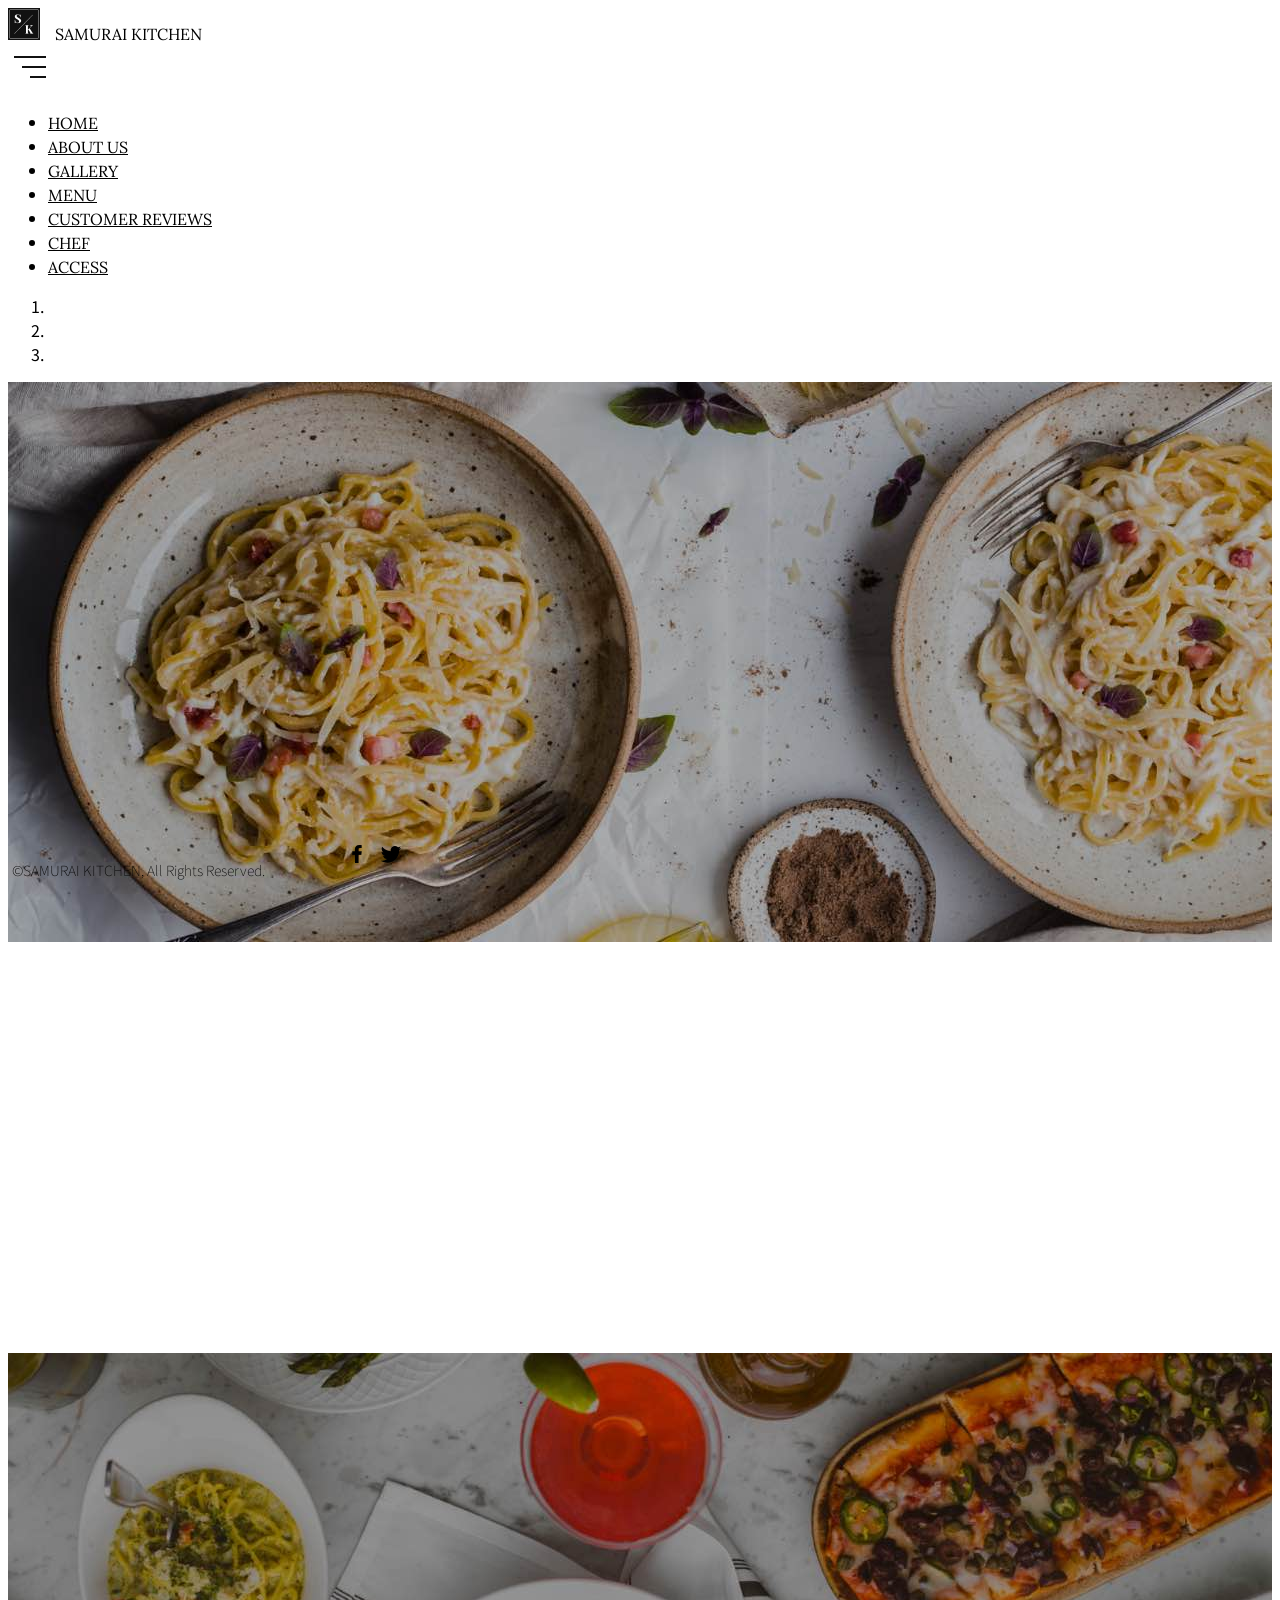
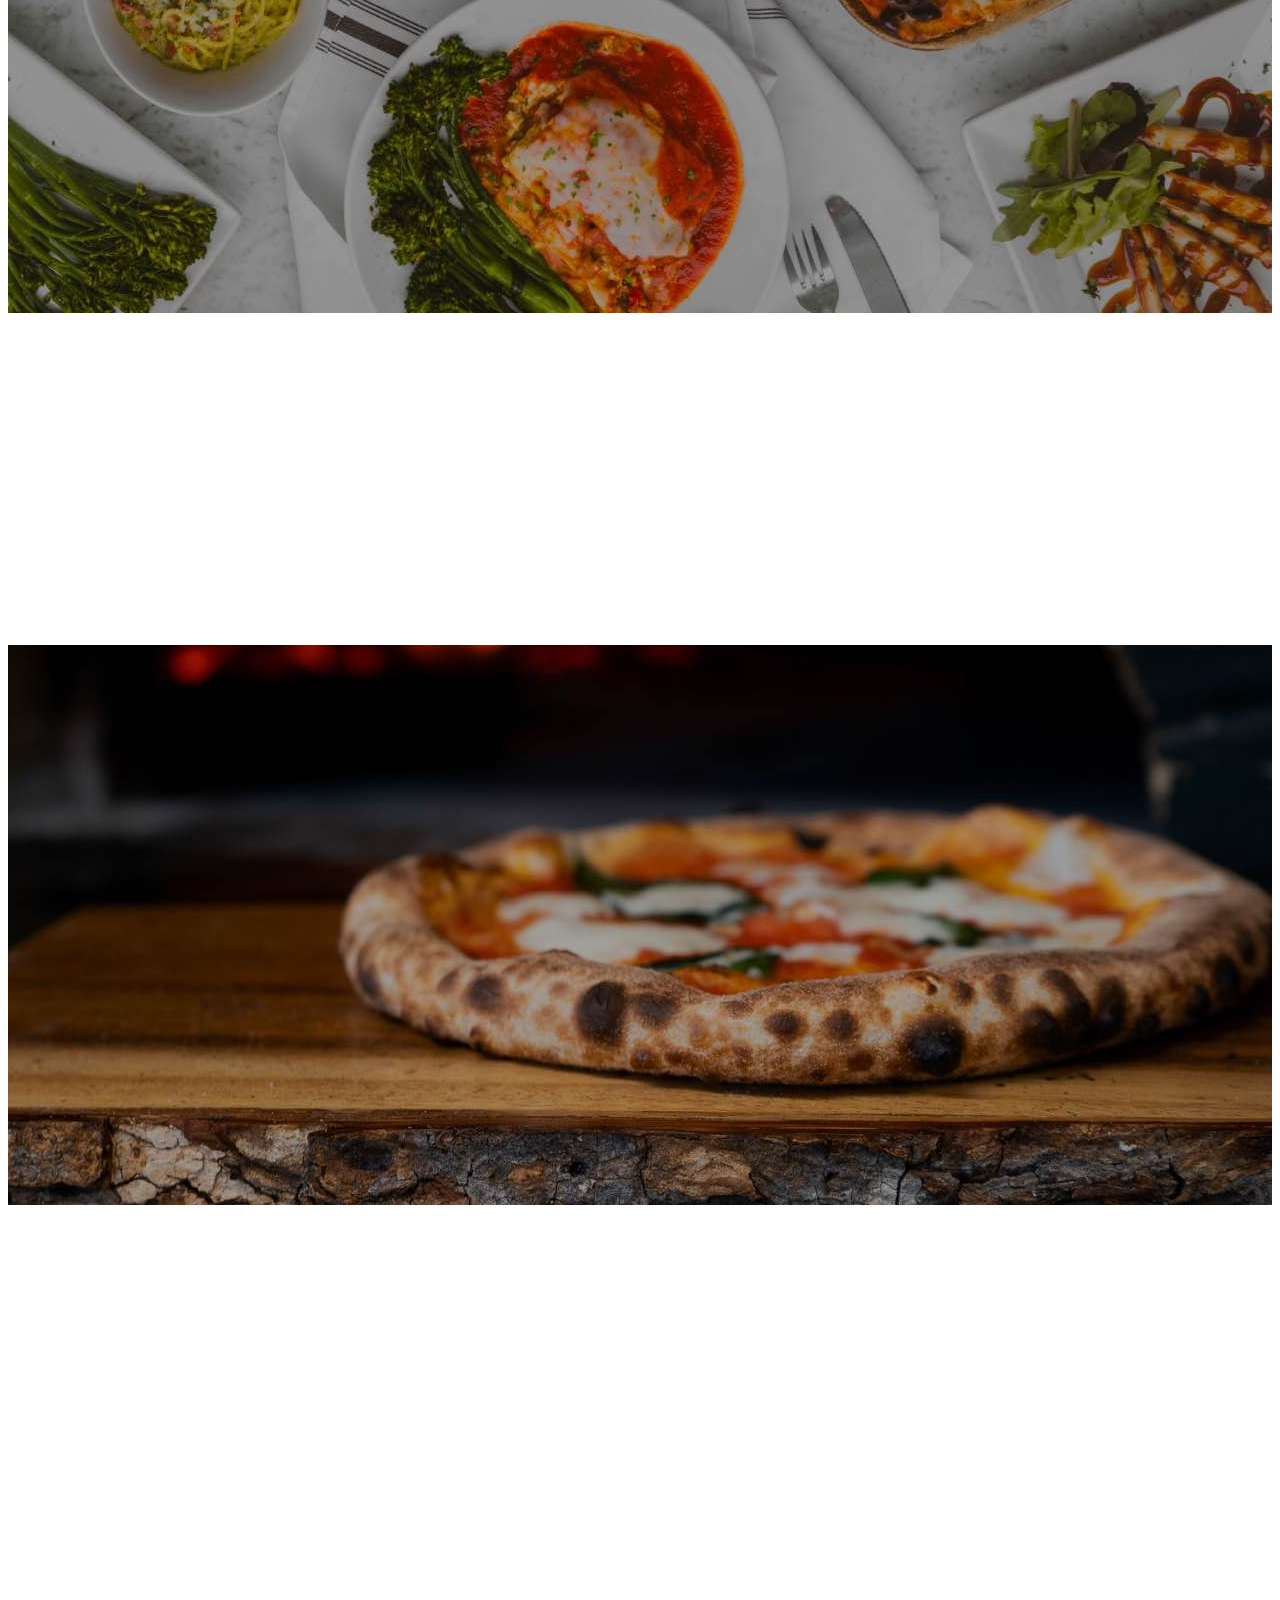
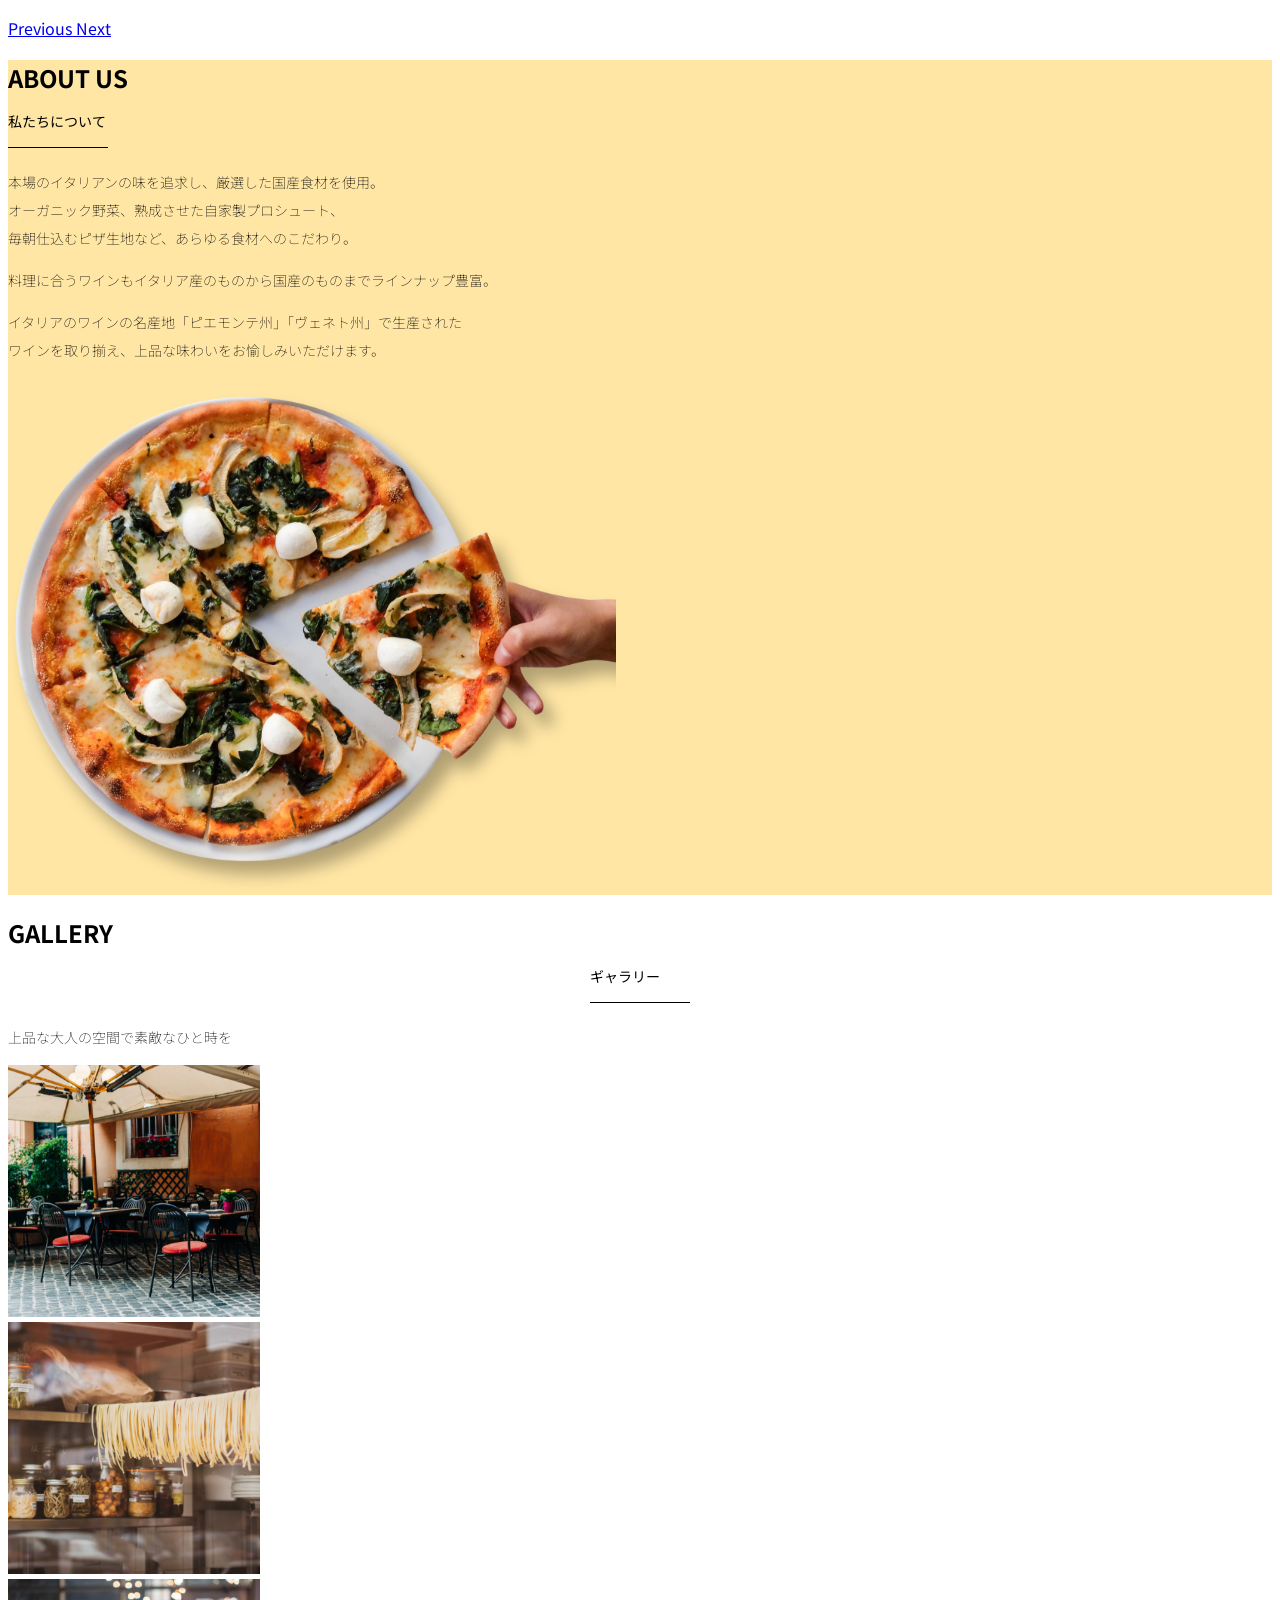
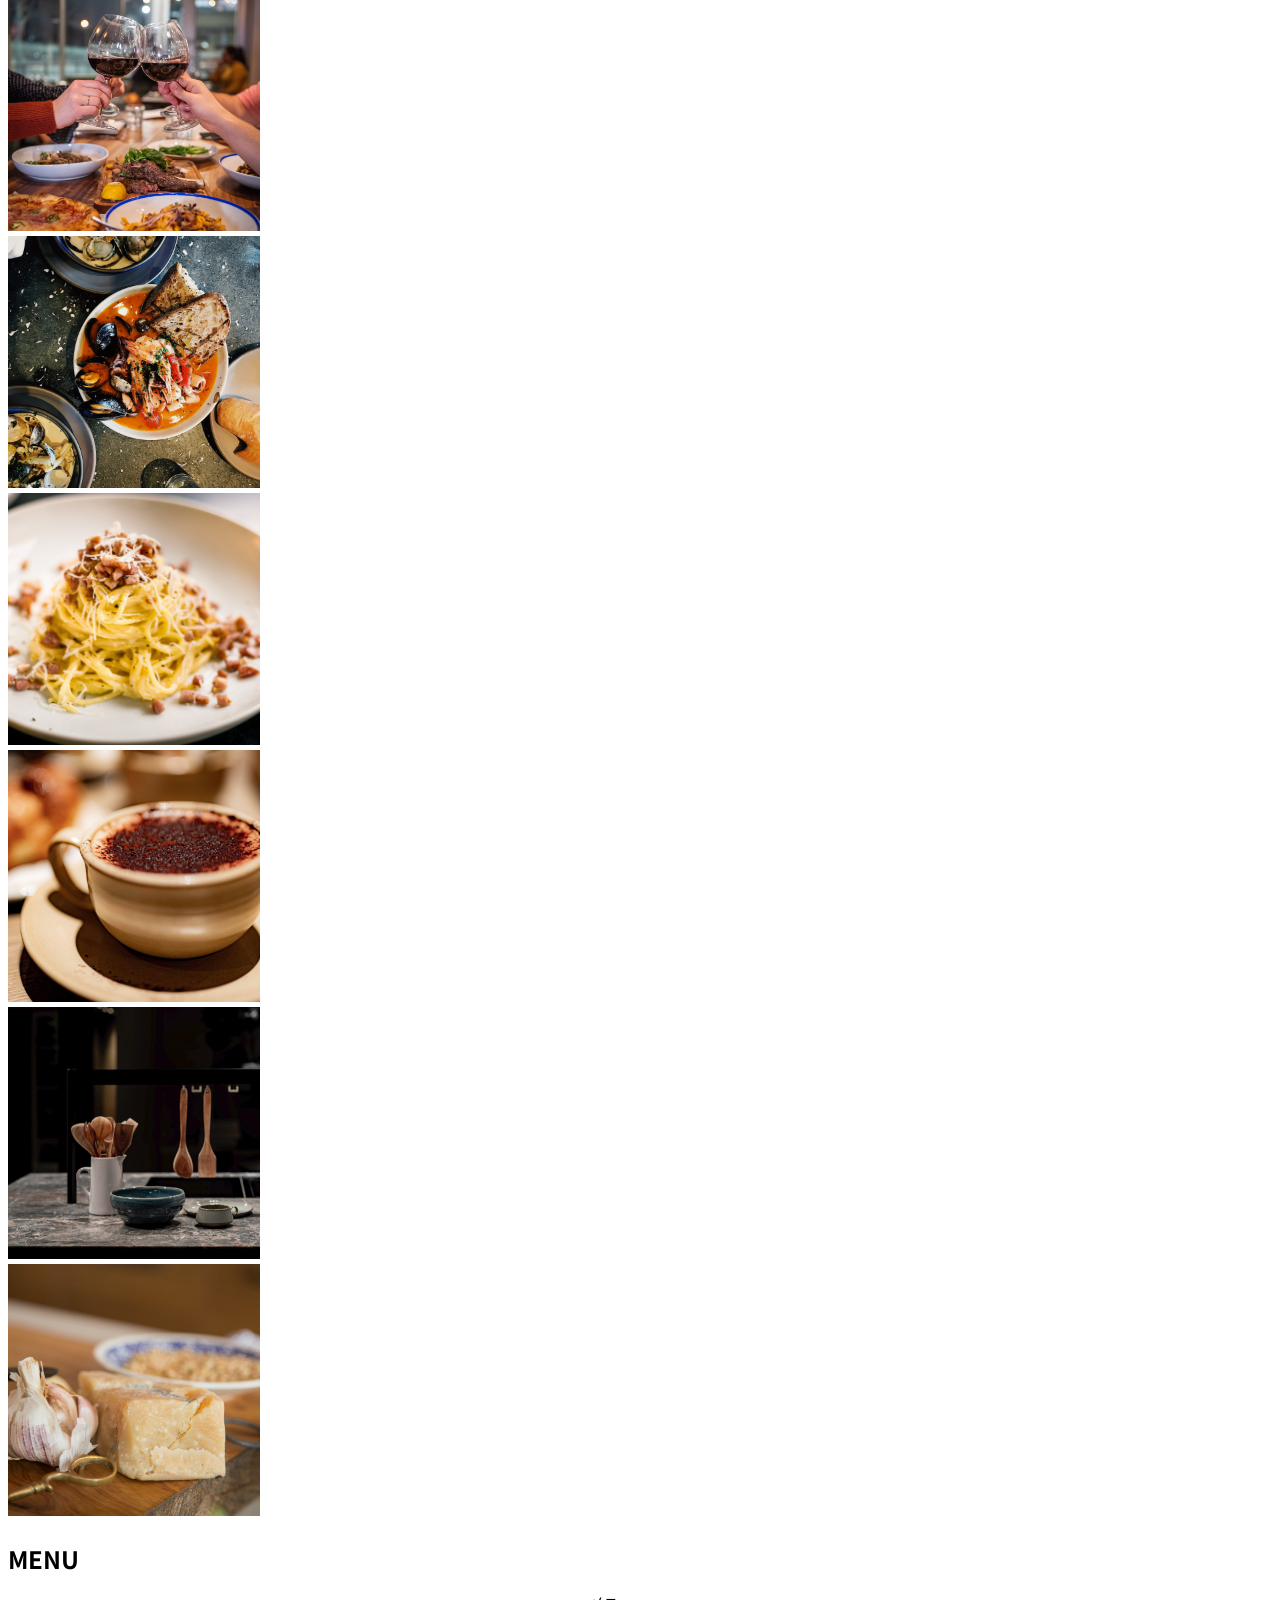
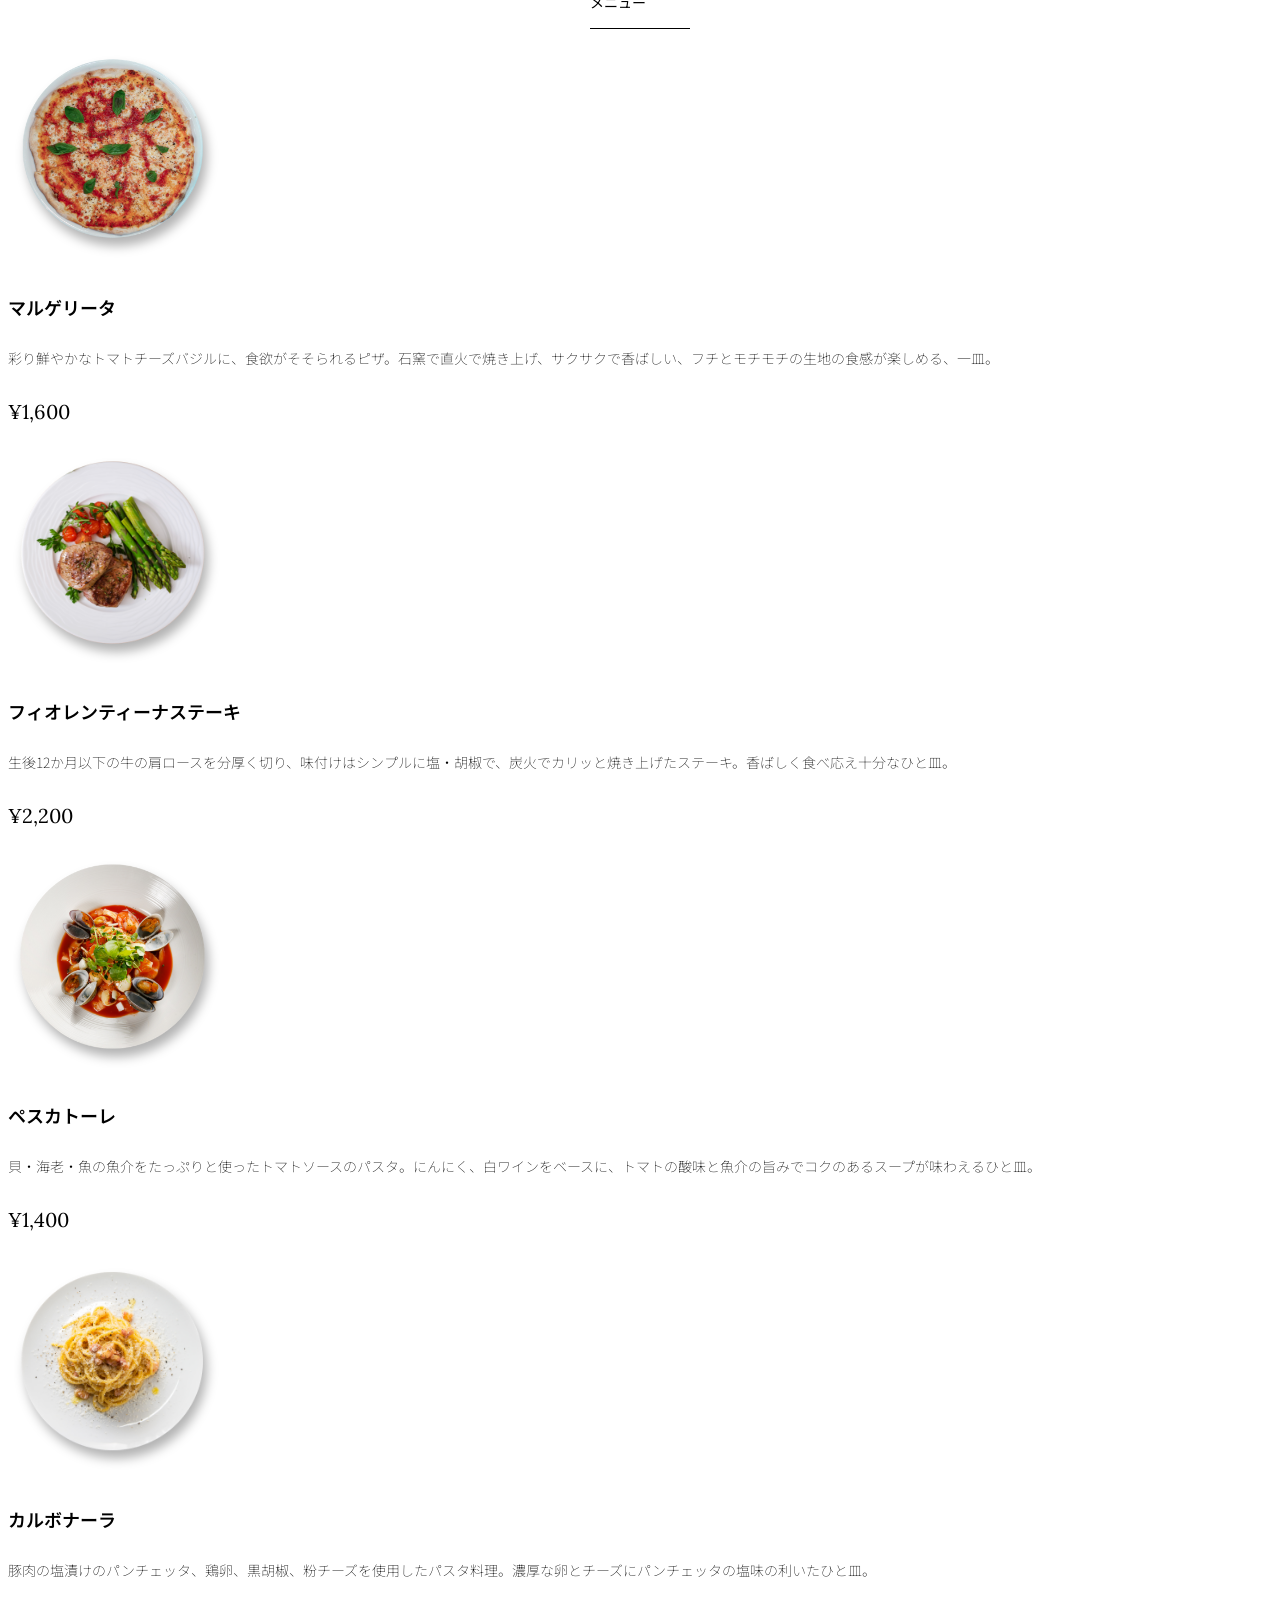
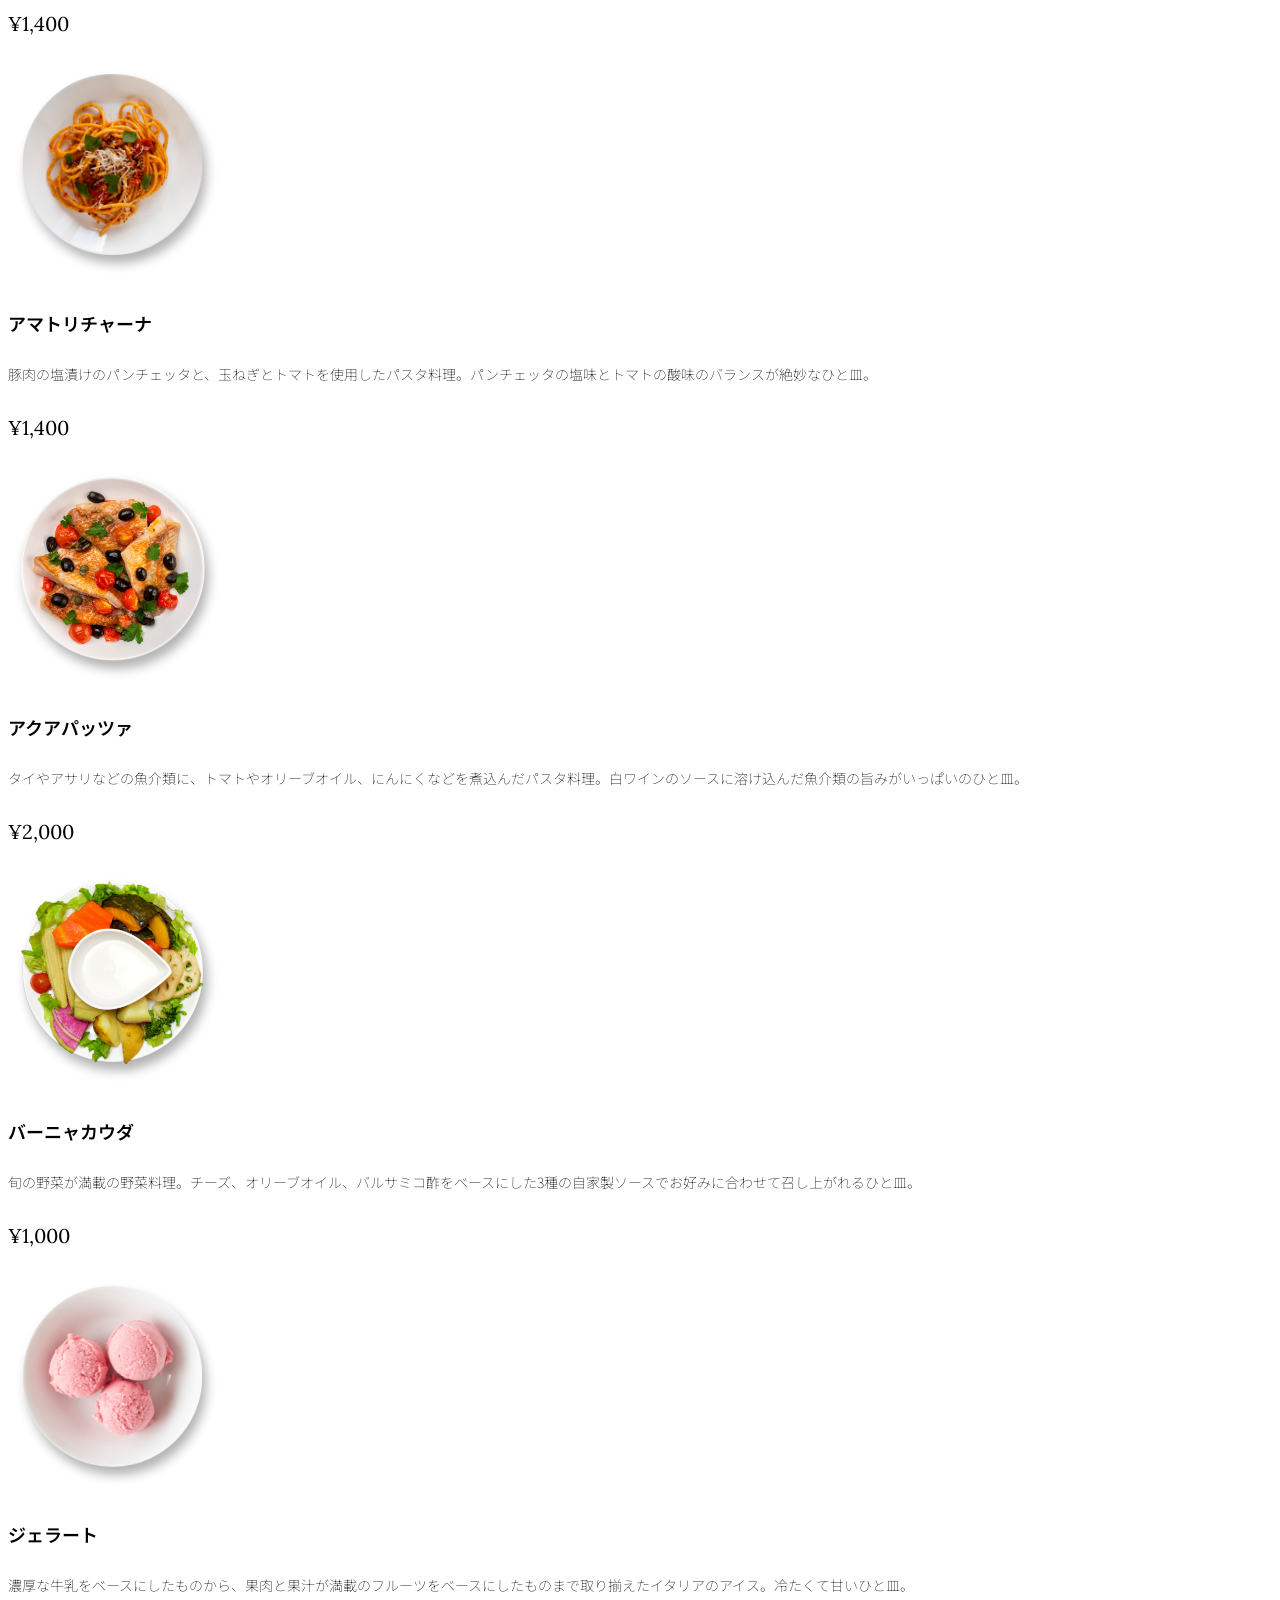
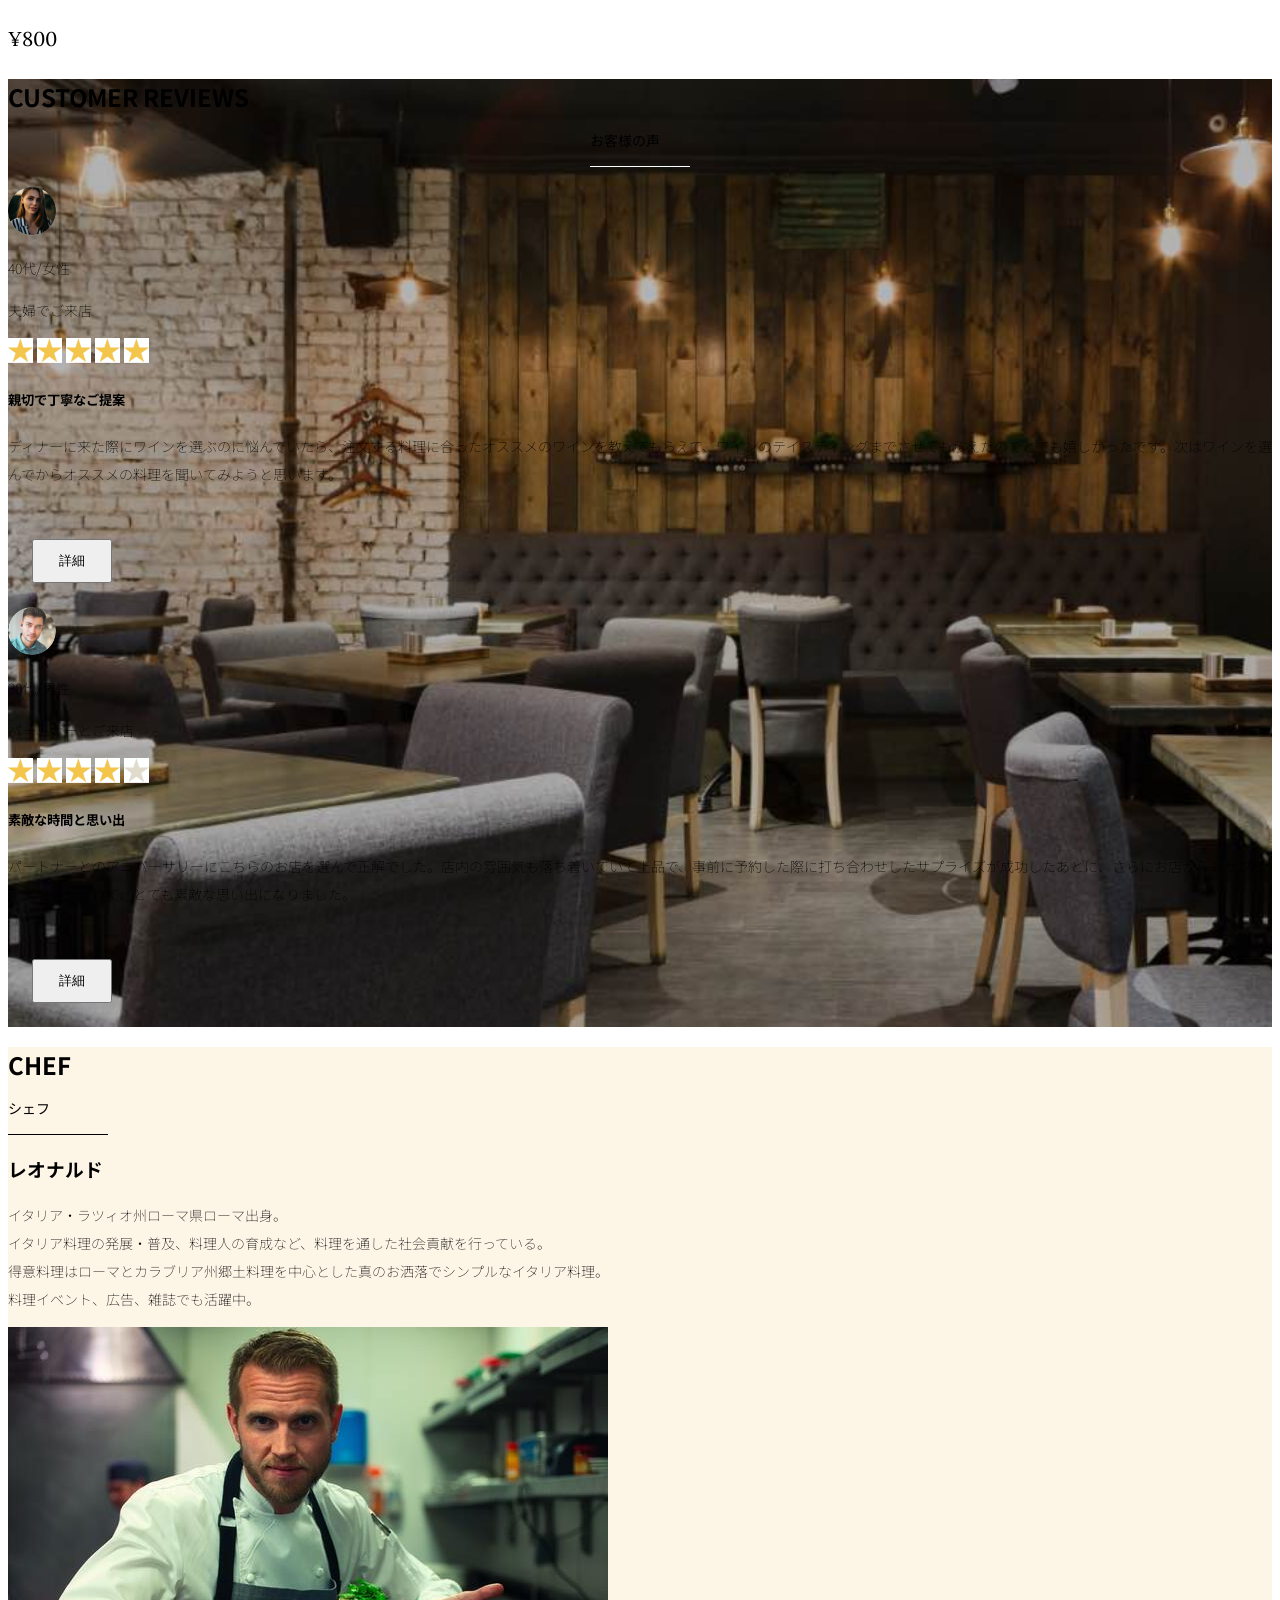
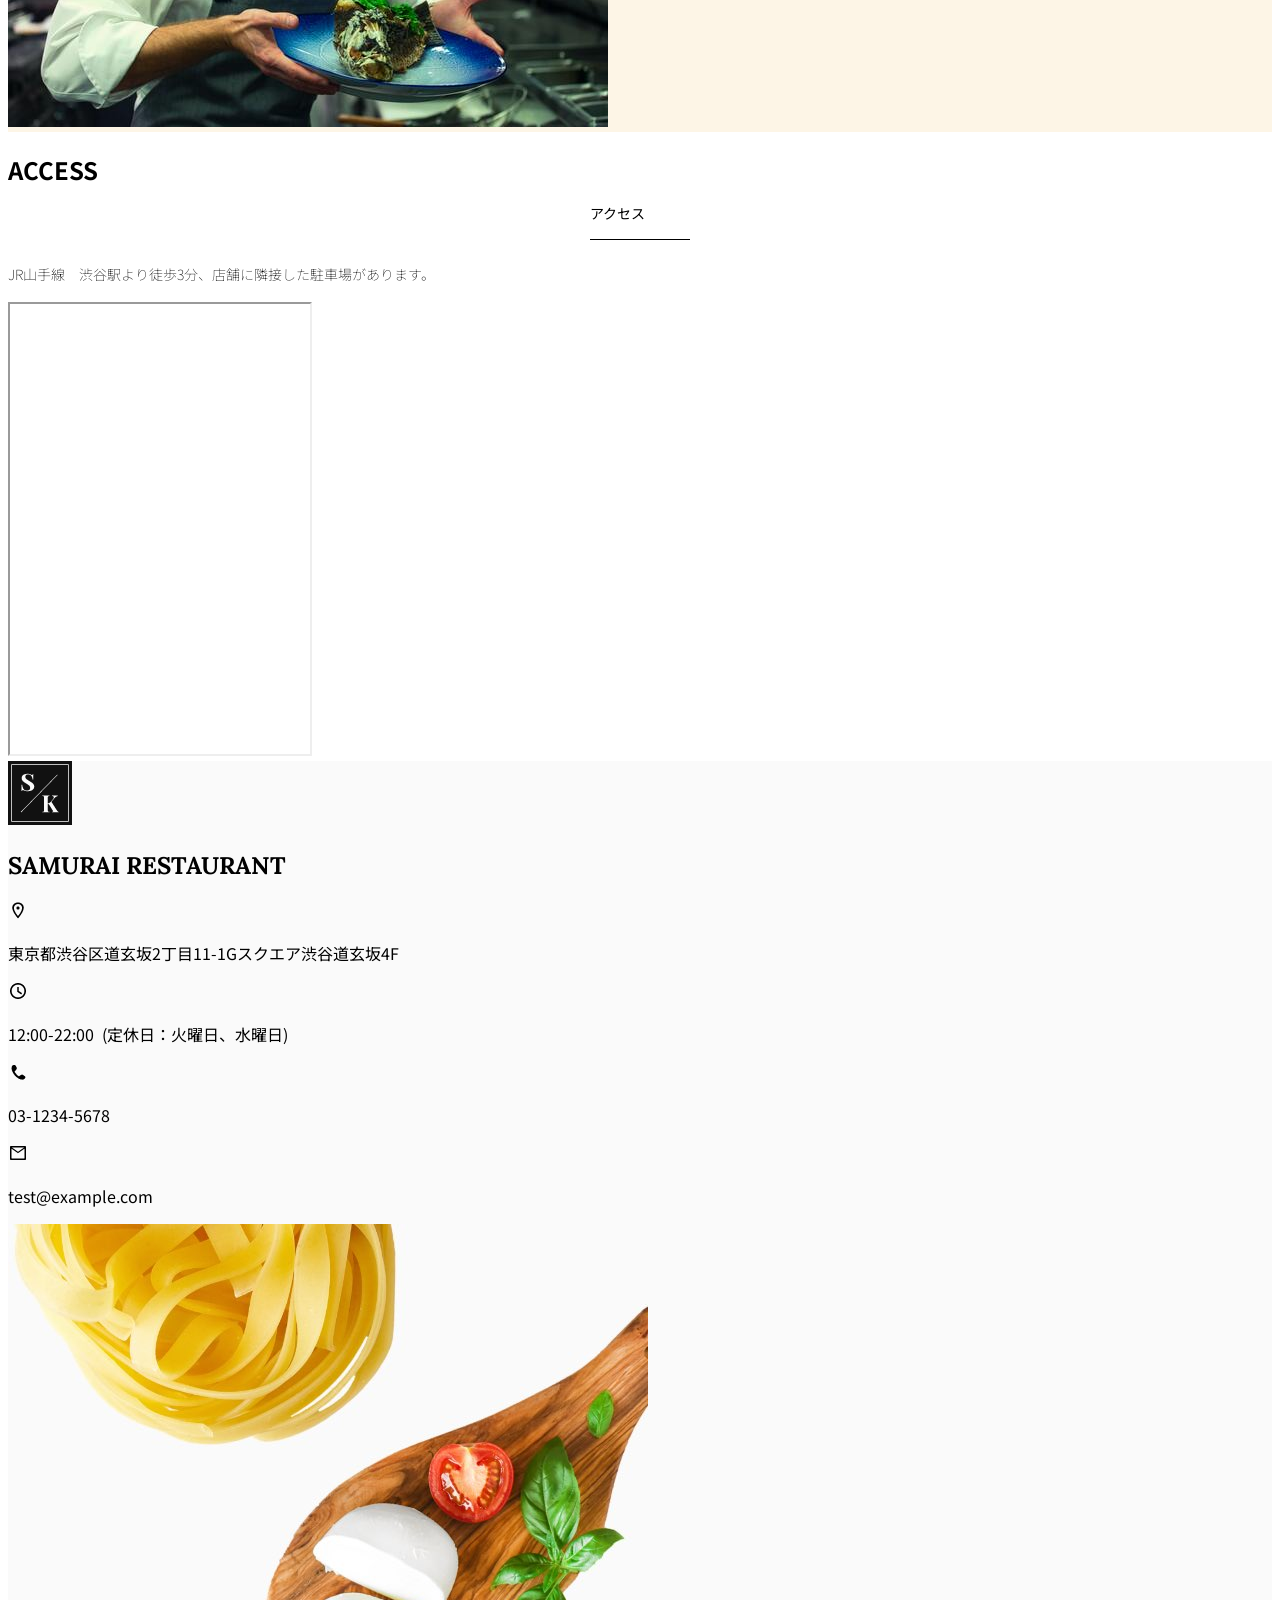
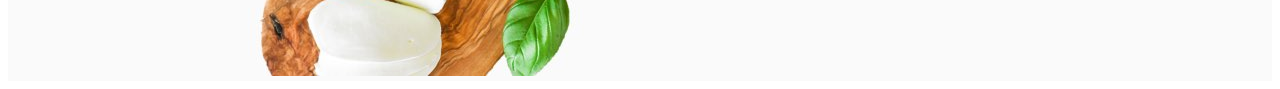
<file: kadai_015/index.html>
<!doctype html>
<html lang="ja">

<head>
  <meta charset="utf-8">
  <!-- マルチデバイス対応 -->
  <meta name="viewport" content="width=device-width, initial-scale=1">
  <meta name="description" content="">
  <meta name="author" content="SAMURAI ENGINEER">
  <title>SAMURAI HTML教材</title>

  <!-- bootstrap.min.cssの読み込み -->
  <!-- BootstrapのCSSの読み込み -->
  <link href="https://cdn.jsdelivr.net/npm/bootstrap@5.0.0-beta1/dist/css/bootstrap.min.css" rel="stylesheet"integrity="sha384-giJF6kkoqNQ00vy+HMDP7azOuL0xtbfIcaT9wjKHr8RbDVddVHyTfAAsrekwKmP1" crossorigin="anonymous">

  <!-- bootstrap.bundle.min.jsの読み込み -->
  <!-- BootstrapのJavaScriptライブラリの読み込み -->
  <script src="https://cdn.jsdelivr.net/npm/bootstrap@5.0.0-beta1/dist/js/bootstrap.bundle.min.js" integrity="sha384-ygbV9kiqUc6oa4msXn9868pTtWMgiQaeYH7/t7LECLbyPA2x65Kgf80OJFdroafW" crossorigin="anonymous" defer>
  </script>

  <!-- Google Font読み込み -->
  <link rel="preconnect" href="https://fonts.gstatic.com">
  <link href="https://fonts.googleapis.com/css2?family=Lora&display=swap" rel="stylesheet">
  <link href="https://fonts.googleapis.com/css2?family=Noto+Sans+JP:wght@300&display=swap" rel="stylesheet">
  <!-- Font Awesome -->
  <link rel="stylesheet" href="https://use.fontawesome.com/releases/v5.1.0/css/all.css"
    integrity="sha384-lKuwvrZot6UHsBSfcMvOkWwlCMgc0TaWr+30HWe3a4ltaBwTZhyTEggF5tJv8tbt" crossorigin="anonymous">
  <!-- 今回作成する styles.cssの読み込み -->
  <link href="stylesheet/style.css" rel="stylesheet">
  <!--  -->
</head>

<body>
  <main>
    <!-- ************************************************ ナビゲーションバー開始 -->
    <nav class="navbar navbar-expand-lg">
      <div class="container">
        <a class="navbar-brand my_navbar_brand">
          <img src="img/site_logo.png" alt="サイトアイコン" class="img-fluid navbar_brand_logo"><span>SAMURAI KITCHEN</span>
        </a>
        <div class="navbar-toggler hamburger_menu" data-bs-toggle="collapse" data-bs-target="#navbarNav" aria-controls="navbarNav" aria-expanded="false" aria-label="Toggle navigation">
          <input type="checkbox" id="hamburger_btn_check">
          <label for="hamburger_btn_check" class="hamburger_btn">
            <img src="img/button_open.png" alt="ナビゲーションメニューのボタン" class="btn_open">
            <img src="img/button_close.png" alt="ナビゲーションメニューのボタン" class="btn_close">
          </label>
        </div>
        <div class="collapse navbar-collapse justify-content-end" id="navbarNav">
          <ul class="navbar-nav">
            <li class="nav-item px-2">
              <a href="#" class="nav-link my_nav_link my-2" aria-current="page">HOME</a>
            </li>

            <li class="nav-item px-2">
              <a href="#about" class="nav-link my_nav_link my-2">ABOUT US</a>
            </li>

           <li class="nav-item px-2">
             <a class="nav-link my_nav_link my-2" href="#gallery">GALLERY</a>
           </li>

           <li class="nav-item px-2">
             <a class="nav-link my_nav_link my-2" href="#menu">MENU</a>
           </li>

           <li class="nav-item px-2">
             <a class="nav-link my_nav_link my-2" href="#review">CUSTOMER REVIEWS</a>
           </li>

           <li class="nav-item px-2">
             <a class="nav-link my_nav_link my-2" href="#chef">CHEF</a>
           </li>

           <li class="nav-item px-2">
             <a class="nav-link my_nav_link my-2" href="#access">ACCESS</a>
           </li>

          </ul>
        </div>
      </div>
    </nav>


    <!-- ************************************************ ナビゲーションバー終了 -->

    <!-- ************************************************ カルーセル開始 -->

    <div id="myCarousel" class="carousel slide mb-5" data-bs-ride="carousel">

     <!-- インジケーター部分 -->
      <ol class="carousel-indicators">
       <!-- この箇所と前述のidは紐付いている。data-bs-slide-toの番号がカルーセルの順番。 -->
        <li data-bs-target="#myCarousel" data-bs-slide-to="0" class="active"></li>
        <li data-bs-target="#myCarousel" data-bs-slide-to="1"></li>
        <li data-bs-target="#myCarousel" data-bs-slide-to="2"></li>
      </ol>

     <!-- carousel-inner：カルーセルのキャプションと背景画像の部分。現在は1枚目だけ表示。 -->
      <div class="carousel-inner">
        <div class="carousel-item active">
          <img src="img/slider-1.jpg" alt="SAMURAI KITCHEN-1">
          <div class="carousel-caption">
            <h1 class="my_carousel_caption">
              Welcome to<br>
              SAMURAI KITCHEN
            </h1>
          </div>
        </div>
        <!-- カルーセル2枚目 -->
        <div class="carousel-item">
          <img src="img/slider-2.jpg" alt="サンプル画像">
          <div class="carousel-caption">
            <h1 class="my_carousel_caption">
              The fabulous combination of&nbsp;wine&nbsp;and&nbsp;food
            </h1>
          </div>
        </div>
        <!-- カルーセル３枚目 -->
        <div class="carousel-item">
          <img src="img/slider-3.jpg" alt="サンプル画像">
          <div class="carousel-caption">
            <h1 class="my_carousel_caption">Get the Italian taste<br>
              at the SAMURAI&nbsp;KITCHEN
            </h1>
          </div>
        </div>

      </div>


     <!-- コントロールボタン 左側 -->
      <a class="carousel-control-prev" href="#myCarousel" role="button" data-bs-slide="prev">
        <span class="carousel-control-prev-icon" aria-hidden="true"></span>
        <span class="visually-hidden">Previous</span>
      </a>

     <!-- コントロールボタン 右側 -->
      <a class="carousel-control-next" href="#myCarousel" role="button" data-bs-slide="next">
        <span class="carousel-control-next-icon" aria-hidden="true"></span>
        <span class="visually-hidden">Next</span>
      </a>
    </div>

    <!-- ************************************************ カルーセル終了 -->

    <!-- ************************************************ アバウトセクション開始 -->
    <section class="about_us_bg" id="about">
      <div class="container py-5 mb-5">
        <div class="row">
          <div class="col-lg-6 text-left">
            <div class="py-5">
              <h2 class="section_title about mb-5">
                ABOUT US
              </h2>
              <p class="mb-2">
                本場のイタリアンの味を追求し、厳選した国産食材を使用。<br>
                オーガニック野菜、熟成させた自家製プロシュート、<br>
                毎朝仕込むピザ生地など、あらゆる食材へのこだわり。<br>
              </p>
              <p class="mb-2">
                料理に合うワインもイタリア産のものから国産のものまでラインナップ豊富。<br>
              </p>
              <p class="mb-2">
                イタリアのワインの名産地「ピエモンテ州」「ヴェネト州」で生産された<br>
                ワインを取り揃え、上品な味わいをお愉しみいただけます。<br>
              </p>
            </div>
          </div>

          <div class="col-lg-6">
            <img src="img/img-about-us.png" alt="pizza" class="img-fluid">
          </div>
        </div>
      </div>

    </section>
    <!-- ************************************************ アバウトセクション終了 -->

    <!-- ************************************************ ギャラリーセクション開始 -->
    <section id="gallery">
      <div class="container mb-5">
        <h2 class="mb-3 section_title gallery text-center">GALLERY</h2>
        <p class="text-center mb-5">
          上品な大人の空間で素敵なひと時を
        </p>

        <div class="row">
          <div class="col-6 col-lg-3 mb-4 d-flex justify-content-center">
            <img src="img/gallery-1.jpg" alt="サンプル画像" class="img-fluid">
          </div>

          <div class="col-6 col-lg-3 mb-4 d-flex justify-content-center">
            <img src="img/gallery-2.jpg" alt="サンプル画像" class="img-fluid">
          </div>

          <div class="col-6 col-lg-3 mb-4 d-flex justify-content-center">
            <img class="img-fluid" src="img/gallery-3.jpg" alt="サンプル画像">
          </div>

          <div class="col-6 col-lg-3 mb-4 d-flex justify-content-center">
            <img class="img-fluid" src="img/gallery-4.jpg" alt="サンプル画像">
          </div>

          <div class="col-6 col-lg-3 mb-4 d-flex justify-content-center">
            <img class="img-fluid" src="img/gallery-5.jpg" alt="サンプル画像">
          </div>

          <div class="col-6 col-lg-3 mb-4 d-flex justify-content-center">
            <img class="img-fluid" src="img/gallery-6.jpg" alt="サンプル画像">
          </div>

          <div class="col-6 col-lg-3 mb-4 d-flex justify-content-center">
            <img class="img-fluid" src="img/gallery-7.jpg" alt="サンプル画像">
          </div>

          <div class="col-6 col-lg-3 mb-4 d-flex justify-content-center">
            <img class="img-fluid" src="img/gallery-8.jpg" alt="サンプル画像">          
          </div>
        </div>
      </div>

    </section>
    <!-- ************************************************ ギャラリーセクション終了 -->

    <!-- ************************************************ メニューセクション -->
    <section id="menu">
      <div class="container">
        <div class="row">
          <div class="col-lg-12">
            <h2 class="section_title menu text-center mb-5">MENU</h2>
          </div>
        </div>
      </div>

      <div class="container mb-5">
        <div class="row">
          <div class="col-12 col-lg-6">
            <div class="row g-0 mb-4">
              <div class="col-12 col-lg-5 text-center">
                <img src="img/margherita.png" class="img-fluid" alt="マルゲリータ">
              </div>

              <div class="col-12 col-lg-7 p-4">
                <h4 class="mb-0 menu_title">マルゲリータ</h4>
                <p class="my-auto">彩り鮮やかなトマトチーズバジルに、食欲がそそられるピザ。石窯で直火で焼き上げ、サクサクで香ばしい、フチとモチモチの生地の食感が楽しめる、一皿。</p>
                <p class="menu_price">¥1,600</p>
              </div>
            </div>
          </div>

          <div class="col-12 col-lg-6">
            <div class="row g-0 mb-4">
              <div class="col-12 col-lg-5 text-center">
                <img src="img/steak.png" class="img-fluid" alt="フィオレンティーナステーキ">
              </div>
              <div class="col-12 col-lg-7 p-4">
                <h4 class="mb-0 menu_title">フィオレンティーナステーキ</h4>
                <p class="my-auto">生後12か月以下の牛の肩ロースを分厚く切り、味付けはシンプルに塩・胡椒で、炭火でカリッと焼き上げたステーキ。香ばしく食べ応え十分なひと皿。</p>
                <p class="menu_price">¥2,200</p>                
              </div>
            </div>
          </div>

          <div class="col-12 col-lg-6">
            <div class="row g-0 mb-4">
              <div class="col-12 col-lg-5 text-center">
                <img src="img/pescatore.png" class="img-fluid" alt="ペスカトーレ">
              </div>
              <div class="col-12 col-lg-7 p-4">
                <h4 class="mb-0 menu_title">ペスカトーレ</h4>
                <p class="my-auto">貝・海老・魚の魚介をたっぷりと使ったトマトソースのパスタ。にんにく、白ワインをベースに、トマトの酸味と魚介の旨みでコクのあるスープが味わえるひと皿。</p>
                <p class="menu_price">¥1,400</p>                
              </div>
            </div>
          </div>
          
          <div class="col-12 col-lg-6">
            <div class="row g-0 mb-4">
              <div class="col-12 col-lg-5 text-center">
                <img src="img/carbonara.png" class="img-fluid" alt="カルボナーラ">
              </div>
              <div class="col-12 col-lg-7 p-4">
                <h4 class="mb-0 menu_title">カルボナーラ</h4>
                <p class="my-auto">豚肉の塩漬けのパンチェッタ、鶏卵、黒胡椒、粉チーズを使用したパスタ料理。濃厚な卵とチーズにパンチェッタの塩味の利いたひと皿。</p>
                <p class="menu_price">¥1,400</p>                
              </div>
            </div>
          </div>

          <div class="col-12 col-lg-6">
            <div class="row g-0 mb-4">
              <div class="col-12 col-lg-5 text-center">
                <img src="img/amatriciana.png" class="img-fluid" alt="アマトリチャーナ">
              </div>
              <div class="col-12 col-lg-7 p-4">
                <h4 class="mb-0 menu_title">アマトリチャーナ</h4>
                <p class="my-auto">豚肉の塩漬けのパンチェッタと、玉ねぎとトマトを使用したパスタ料理。パンチェッタの塩味とトマトの酸味のバランスが絶妙なひと皿。</p>
                <p class="menu_price">¥1,400</p>                
              </div>
            </div>
          </div>

          <div class="col-12 col-lg-6">
            <div class="row g-0 mb-4">
              <div class="col-12 col-lg-5 text-center">
                <img src="img/acqua-pazza.png" class="img-fluid" alt="アクアパッツァ">
              </div>
              <div class="col-12 col-lg-7 p-4">
                <h4 class="mb-0 menu_title">アクアパッツァ</h4>
                <p class="my-auto">タイやアサリなどの魚介類に、トマトやオリーブオイル、にんにくなどを煮込んだパスタ料理。白ワインのソースに溶け込んだ魚介類の旨みがいっぱいのひと皿。</p>
                <p class="menu_price">¥2,000</p>                
              </div>
            </div>
          </div>

          <div class="col-12 col-lg-6">
            <div class="row g-0 mb-4">
              <div class="col-12 col-lg-5 text-center">
                <img src="img/bagna-cauda.png" class="img-fluid" alt="バーニャカウダ">
              </div>
              <div class="col-12 col-lg-7 p-4">
                <h4 class="mb-0 menu_title">バーニャカウダ</h4>
                <p class="my-auto">旬の野菜が満載の野菜料理。チーズ、オリーブオイル、バルサミコ酢をベースにした3種の自家製ソースでお好みに合わせて召し上がれるひと皿。</p>
                <p class="menu_price">¥1,000</p>                
              </div>
            </div>
          </div>

          <div class="col-12 col-lg-6">
            <div class="row g-0 mb-4">
              <div class="col-12 col-lg-5 text-center">
                <img src="img/gelato.png" class="img-fluid" alt="ジェラート">
              </div>
              <div class="col-12 col-lg-7 p-4">
                <h4 class="mb-0 menu_title">ジェラート</h4>
                <p class="my-auto">濃厚な牛乳をベースにしたものから、果肉と果汁が満載のフルーツをベースにしたものまで取り揃えたイタリアのアイス。冷たくて甘いひと皿。</p>
                <p class="menu_price">¥800</p>                
              </div>
            </div>
          </div>

        </div>
      </div>

    </section>
    <!-- ************************************************ メニューセクション終了 -->

    <!-- ************************************************ レビューセクション開始 -->
    <section id="review">
      <div class="review_wrapper">
        <div class="container py-5 mb-5">
          <div class="text-center mb-5">
            <h2 class="section_title review text-center text-white">CUSTOMER REVIEWS</h2>
          </div>

          <div class="row pb-5 justify-content-center">
            <div class="col-12 col-lg-5 mt-3">
              <div class="bg-white h_420">
                <div class="p-4">
                  <div class="d-flex align-items-center">
                    <img src="img/customer-woman.png" class="reviewer_img" alt="サンプル画像">
                    <div>
                      <p class="my-0">40代/女性</p>
                      <p class="my-0">夫婦でご来店</p>
                    </div>
                  </div>

                  <div class="my-3">
                    <img src="img/star-point.png" class="star_img" alt="star">
                    <img src="img/star-point.png" class="star_img" alt="star">
                    <img src="img/star-point.png" class="star_img" alt="star">
                    <img src="img/star-point.png" class="star_img" alt="star">
                    <img src="img/star-point.png" class="star_img" alt="star">
                  </div>

                  <h5>親切で丁寧なご提案</h5>
                  <p>
                    ディナーに来た際にワインを選ぶのに悩んでいたら、注文する料理に合ったオススメのワインを教えてもらえて、ワインのテイスティングまでさせてもらえたのでとても嬉しかったです。次はワインを選んでからオススメの料理を聞いてみようと思います。
                  </p>
                  <button type="button" class="btn btn-warning shadow fix_bottom">詳細</button>
                </div>
              </div>
            </div>

            <div class="col-12 col-lg-5 mt-3">
              <div class="bg-white h_420">
                <div class="p-4">
                  <div class="d-flex align-items-center">
                    <img src="img/customer-man.png" class="reviewer_img" alt="サンプル画像">
                    <div>
                      <p class="my-0">30代/男性</p>
                      <p class="my-0">パートナーとご来店</p>
                    </div>
                  </div>
                  <div class="my-3">
                    <img src="img/star-point.png" class="star_img" alt="star">
                    <img src="img/star-point.png" class="star_img" alt="star">
                    <img src="img/star-point.png" class="star_img" alt="star">
                    <img src="img/star-point.png" class="star_img" alt="star">
                    <img src="img/star-no-point.png" class="star_img" alt="no-star">
                  </div>
                  <h5>素敵な時間と思い出</h5>
                  <p>
                    パートナーとのアニバーサリーにこちらのお店を選んで正解でした。店内の雰囲気も落ち着いていて上品で、事前に予約した際に打ち合わせしたサプライズが成功したあとに、さらにお店からもサプライズをいただけて、とても素敵な思い出になりました。
                  </p>
                  <button type="button" class="btn btn-warning shadow fix_bottom">詳細</button>
                </div>
              </div>
            </div>
          </div>
        </div>
      </div>

    </section>
    <!-- ************************************************ レビューセクション終了 -->

    <section class="chef_bg" id="chef">
      <div class="container py-5 mb-5">
        <div class="row">
          <div class="col-lg-6 text-left">
            <div class="py-5">
              <h2 class="section_title chef mb-5">
                CHEF
              </h2>
              <h3 class="mb-4">
                レオナルド
              </h3>
              <p class="mb-2">
                イタリア・ラツィオ州ローマ県ローマ出身。<br>
                イタリア料理の発展・普及、料理人の育成など、料理を通した社会貢献を行っている。<br>
                得意料理はローマとカラブリア州郷土料理を中心とした真のお洒落でシンプルなイタリア料理。 <br>
                料理イベント、広告、雑誌でも活躍中。
              </p>
            </div>
          </div>
          <div class="col-lg-6">
            <img src="img/chef.jpg" alt="chef" class="img-fluid">
          </div>
        </div>
      </div>
    </section>

    <!-- ************************************************ アクセスセクション開始 -->
    <section id="access">
      <div class="container">
        <div class="row">
          <div class="col-lg-12 text-center mb-5">
            <h2 class="section_title text-center access mb-5">ACCESS</h2>
            <p>JR山手線　渋谷駅より徒歩3分、店舗に隣接した駐車場があります。</p>
          </div>
        </div>
      </div>

      <div class="container mb-5 px-2">
        <iframe src="https://www.google.com/maps/embed?pb=!1m18!1m12!1m3!1d12965.119932789676!2d139.73918856676852!3d35.6701073934885!2m3!1f0!2f0!3f0!3m2!1i1024!2i768!4f13.1!3m3!1m2!1s0x60188b602972bb83%3A0xa6b553df33a5bd04!2zU0FNVVJBSSBFTkdJTkVFUiDkvo3jgqjjg7Pjgrjjg4vjgqI!5e0!3m2!1sja!2sph!4v1772811546917!5m2!1sja!2sph" class="w-100" style="height: 50vh;" loading="lazy"></iframe>
      </div>

    </section>
    <!-- ************************************************ アクセスセクション終了 -->


    <!-- ************************************************ フッター開始 -->
    <footer id="footer">
      <div class="container">
        <div class="row">
          <div class="col-12 col-lg-6 position-relative">
            <div class="row pt-5">
              <div class="col-lg-2 text-center my-3">
                <img class="img-fluid footer_brand_logo" src="img/site_logo.png" alt="サンプル画像">
              </div>

              <div class="col-lg-10 align-self-center my-3">
                <h2 class="m-0 footer_text">SAMURAI RESTAURANT</h2>
              </div>
            </div>

            <div class="restaurant_info py-3">
              <div class="d-flex mb-3">
                <img src="img/icon-Marker.png" alt="marker">
                <p class="p-0 m-0">東京都渋谷区道玄坂2丁目11-1Gスクエア渋谷道玄坂4F</p>
              </div>
              <div class="d-flex mb-3">
                <img src="img/icon-Clock.png" alt="clock">
                <p class="p-0 m-0">12:00-22:00&nbsp;&nbsp;(定休日：火曜日、水曜日)</p>
              </div>
              <div class="d-flex mb-3">
                <img src="img/icon-Phone.png" alt="phone">
                <p class="p-0 m-0">03-1234-5678</p>
              </div>
              <div class="d-flex mb-3">
                <img src="img/icon-Mail.png" alt="mail">
                <p class="p-0 m-0">test@example.com</p>
              </div>
            </div>

            <div class="copy_right align-items-center">
              <p>
                ©SAMURAI KITCHEN, All Rights Reserved.
              </p>

              <img src="img/icon-facebook.png" class="sns_img" alt="facebook">
              <img src="img/icon-twitter.png" class="sns_img" alt="twitter">
            </div>
          </div>

          <div class="col-12 col-lg-6 d-none d-lg-block">
            <img src="img/background-footer.jpg" alt="背景画像">
          </div>           
        </div>
      </div>
    </footer>
    <!-- ************************************************ フッター終了 -->
  </main>
</body>

</html>
</file>
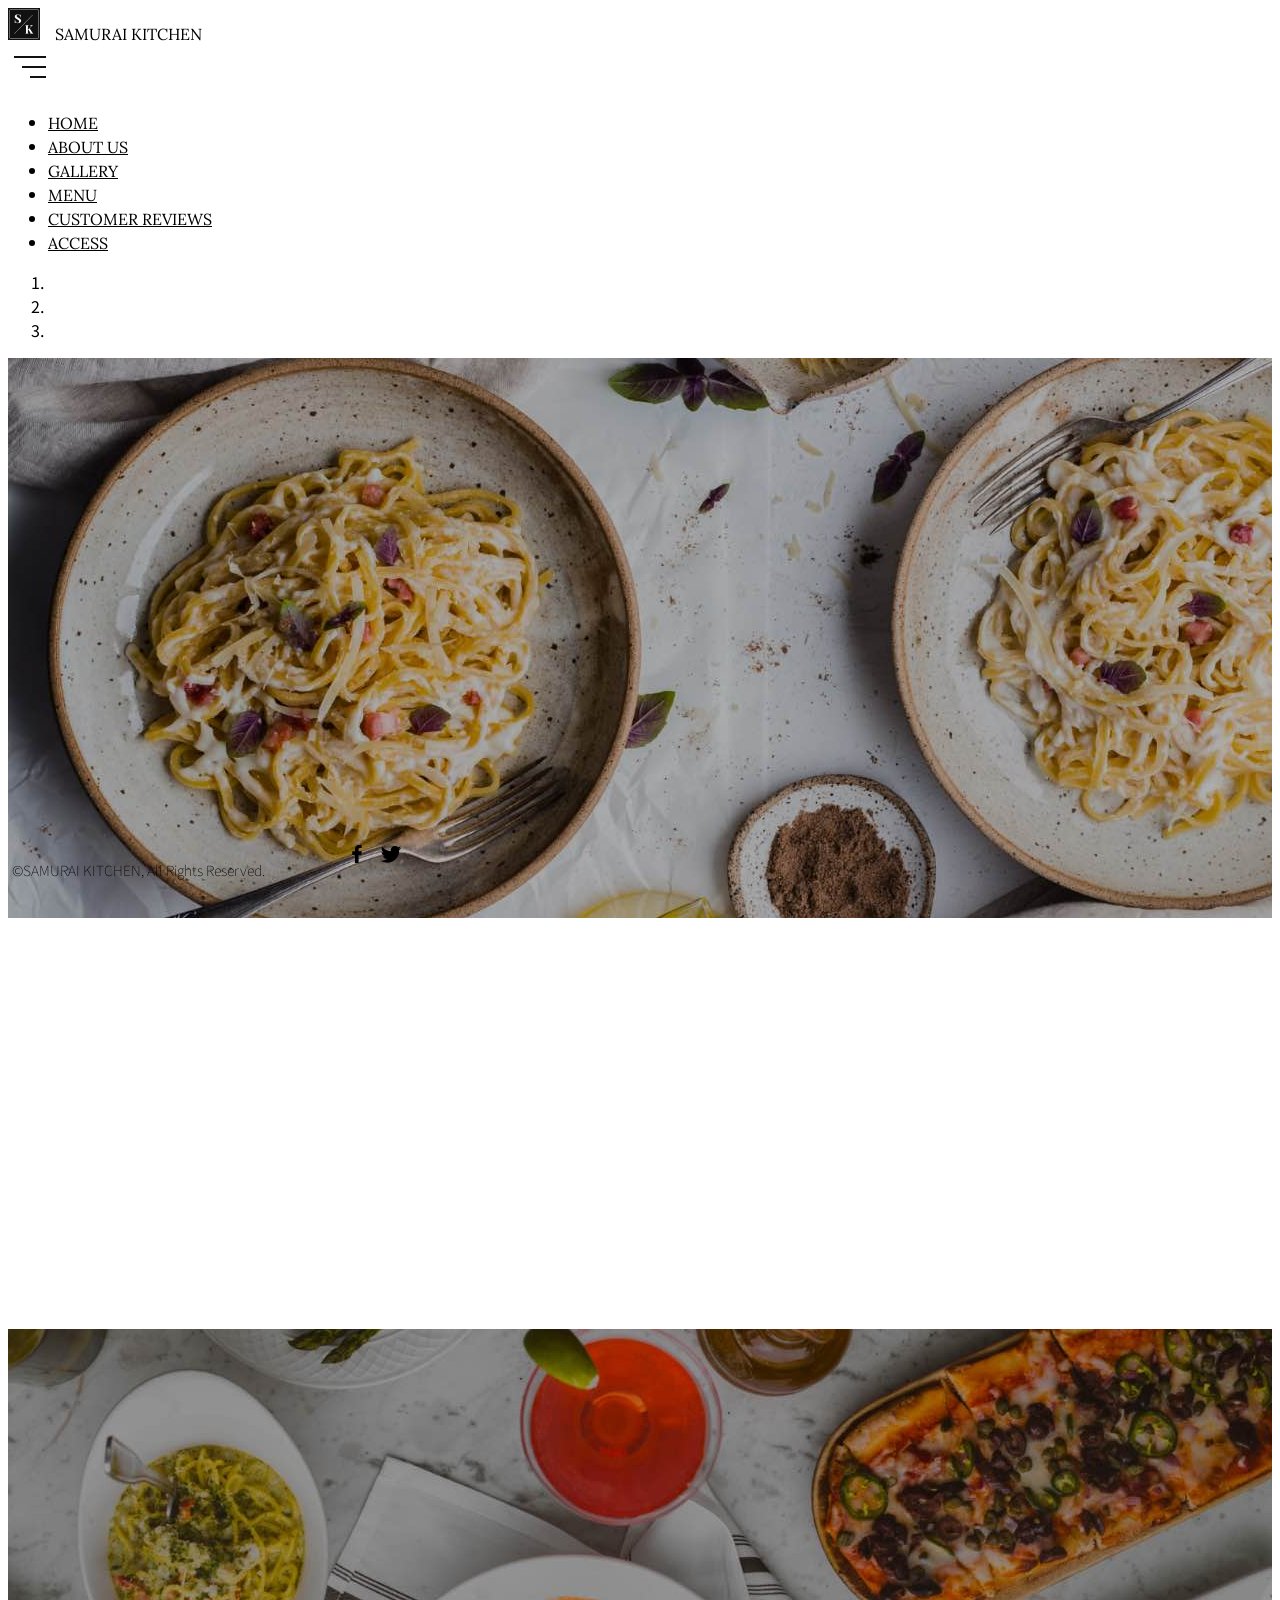
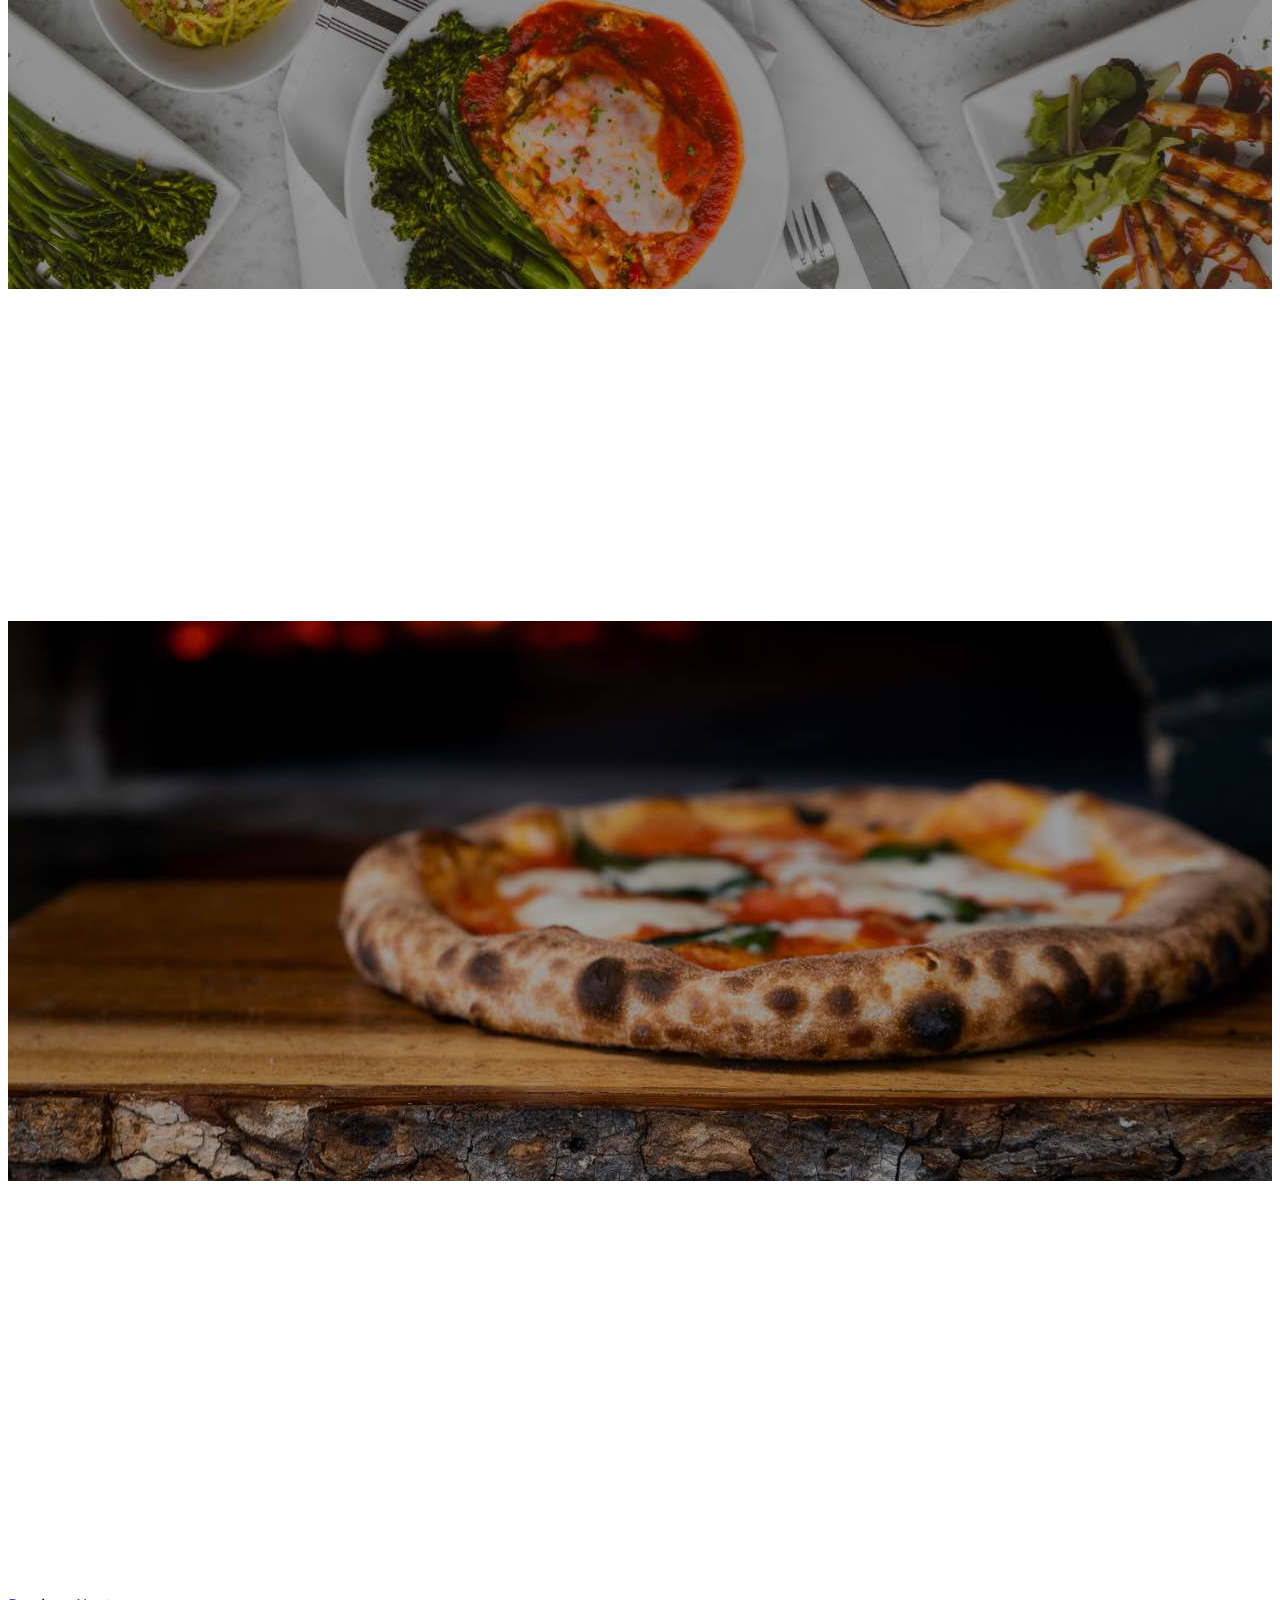
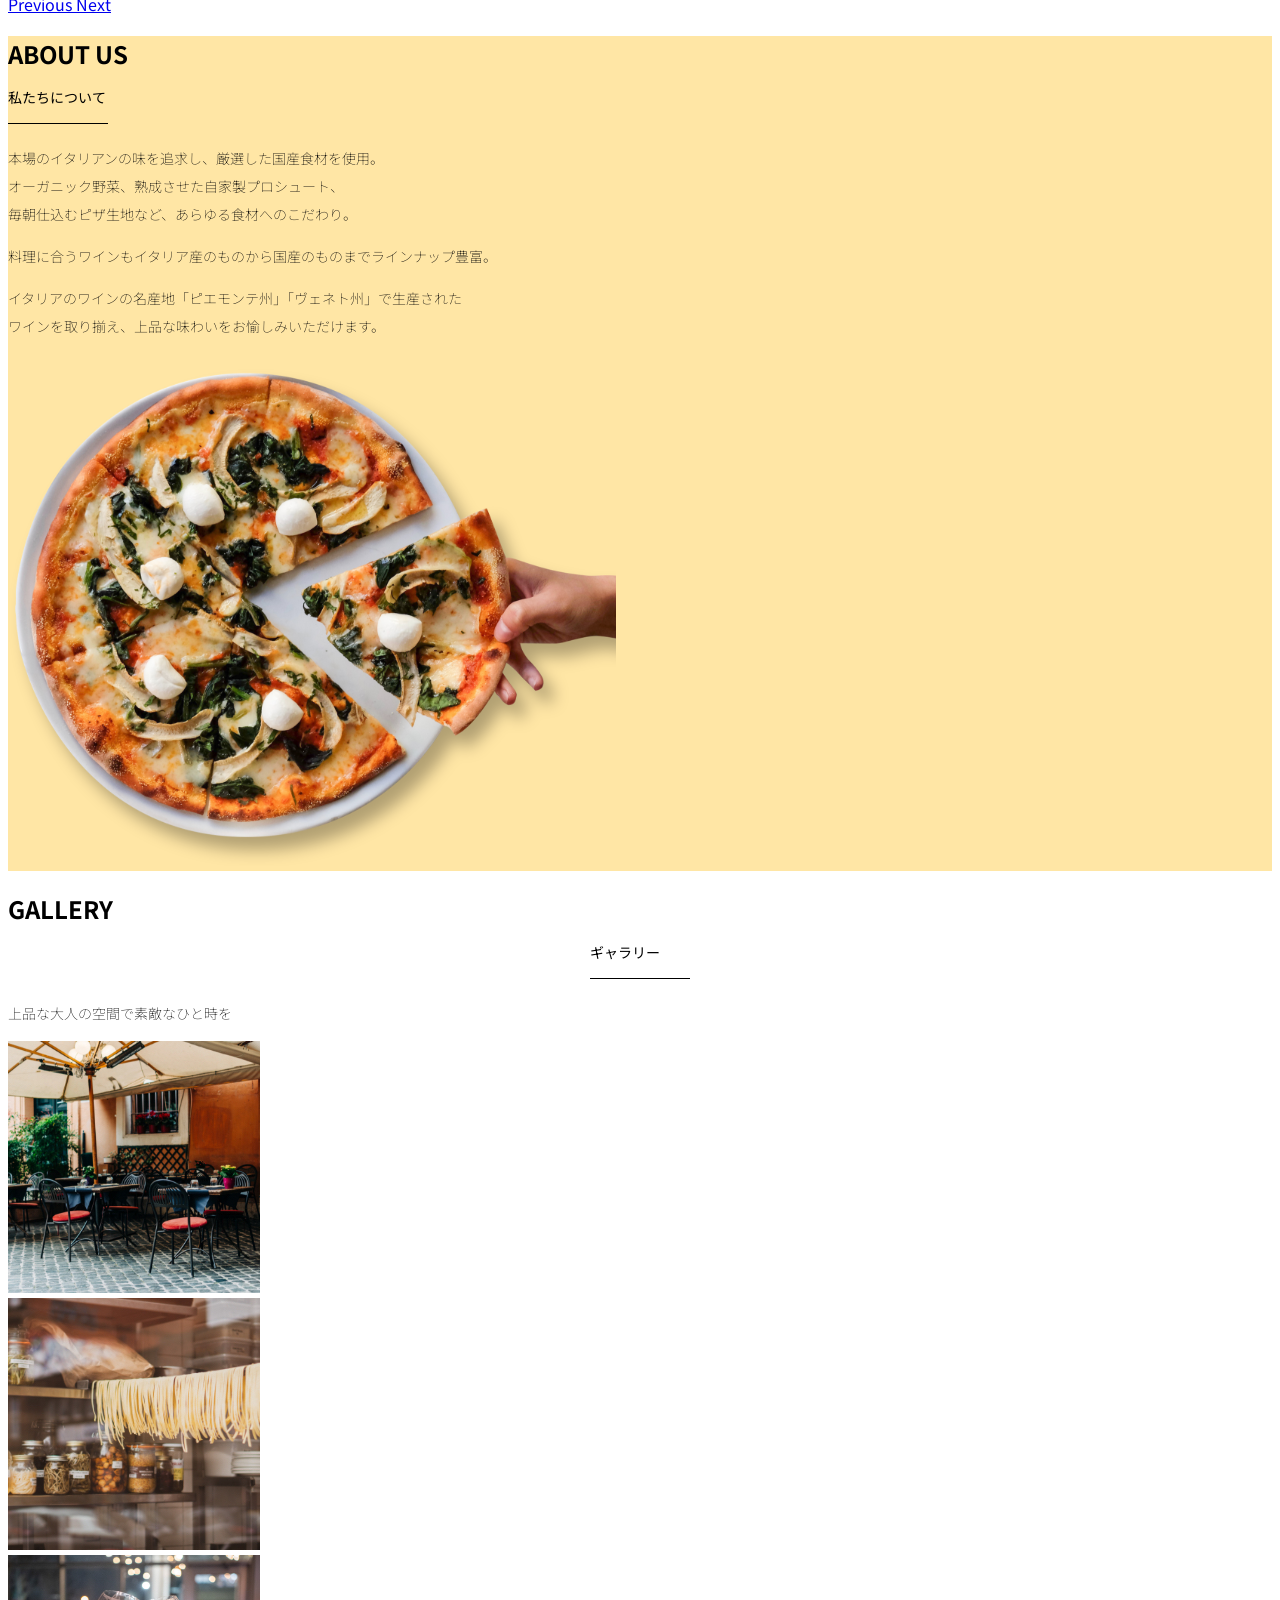
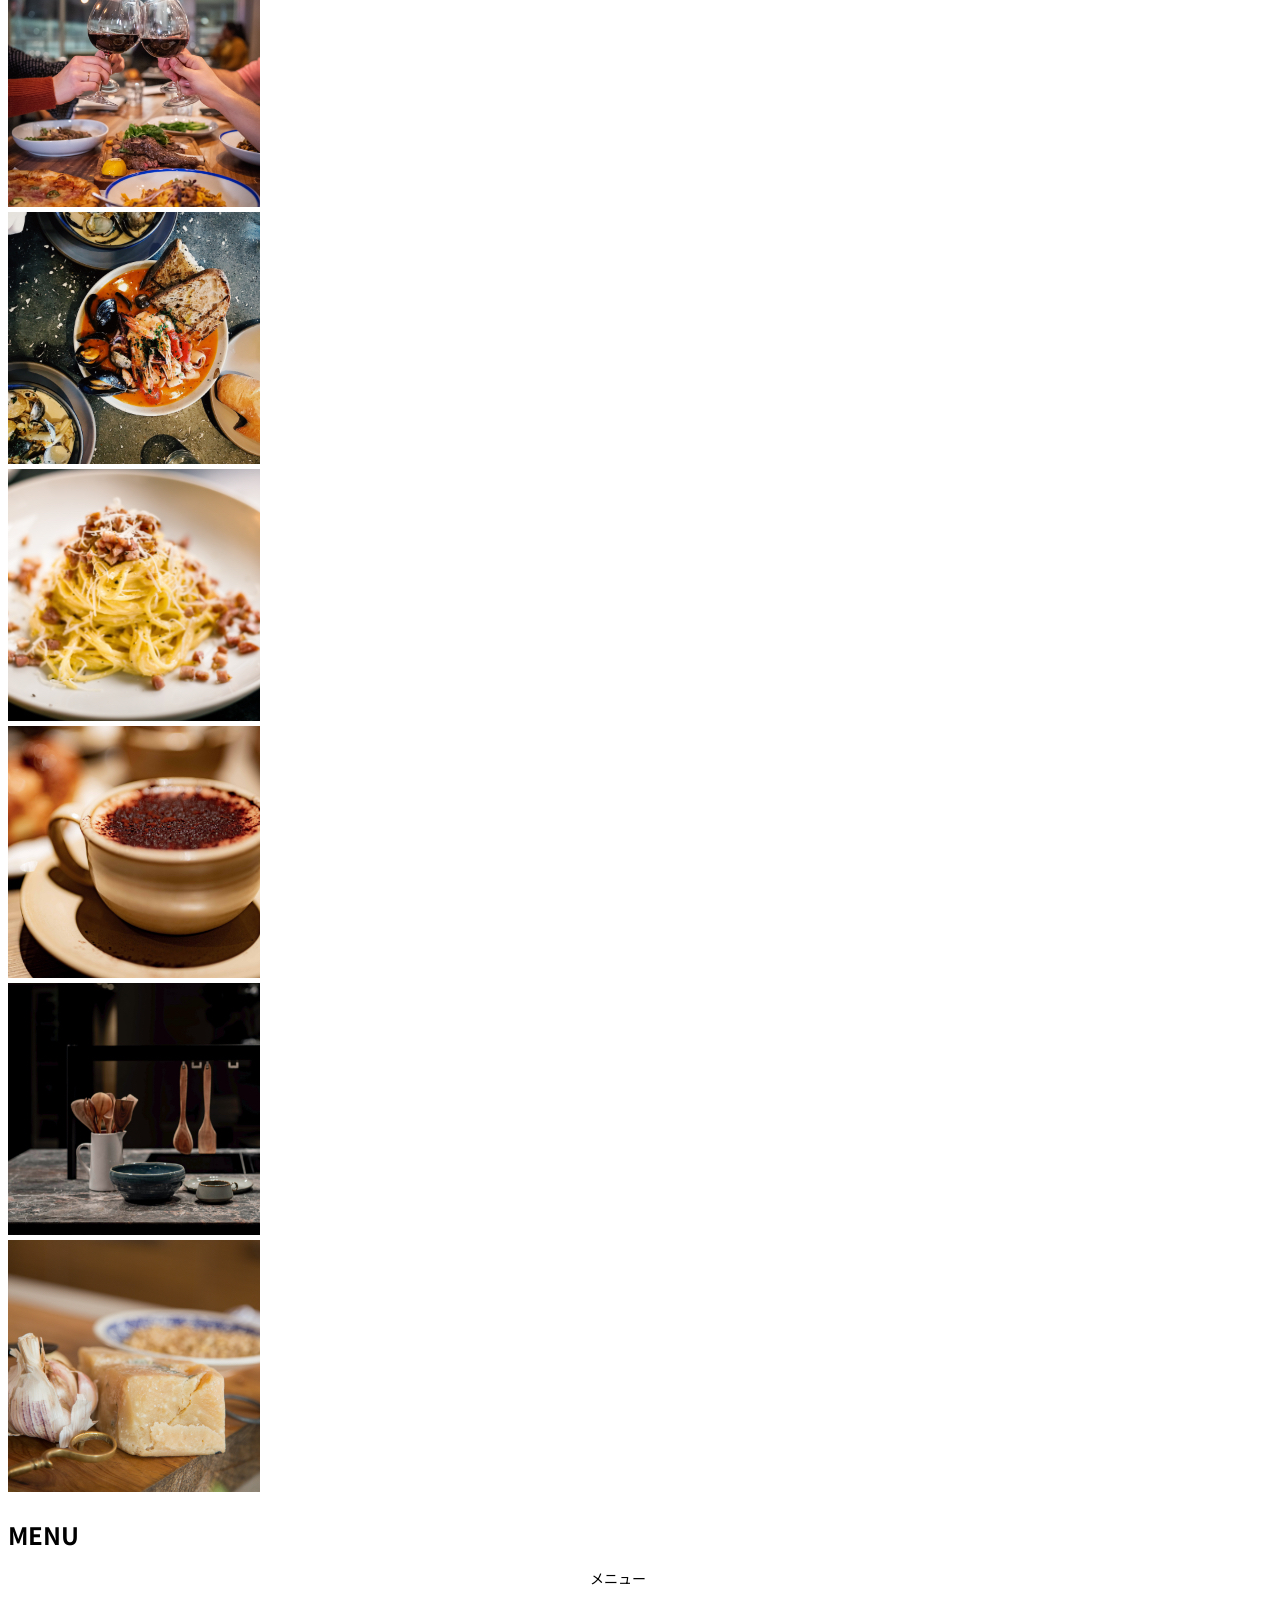
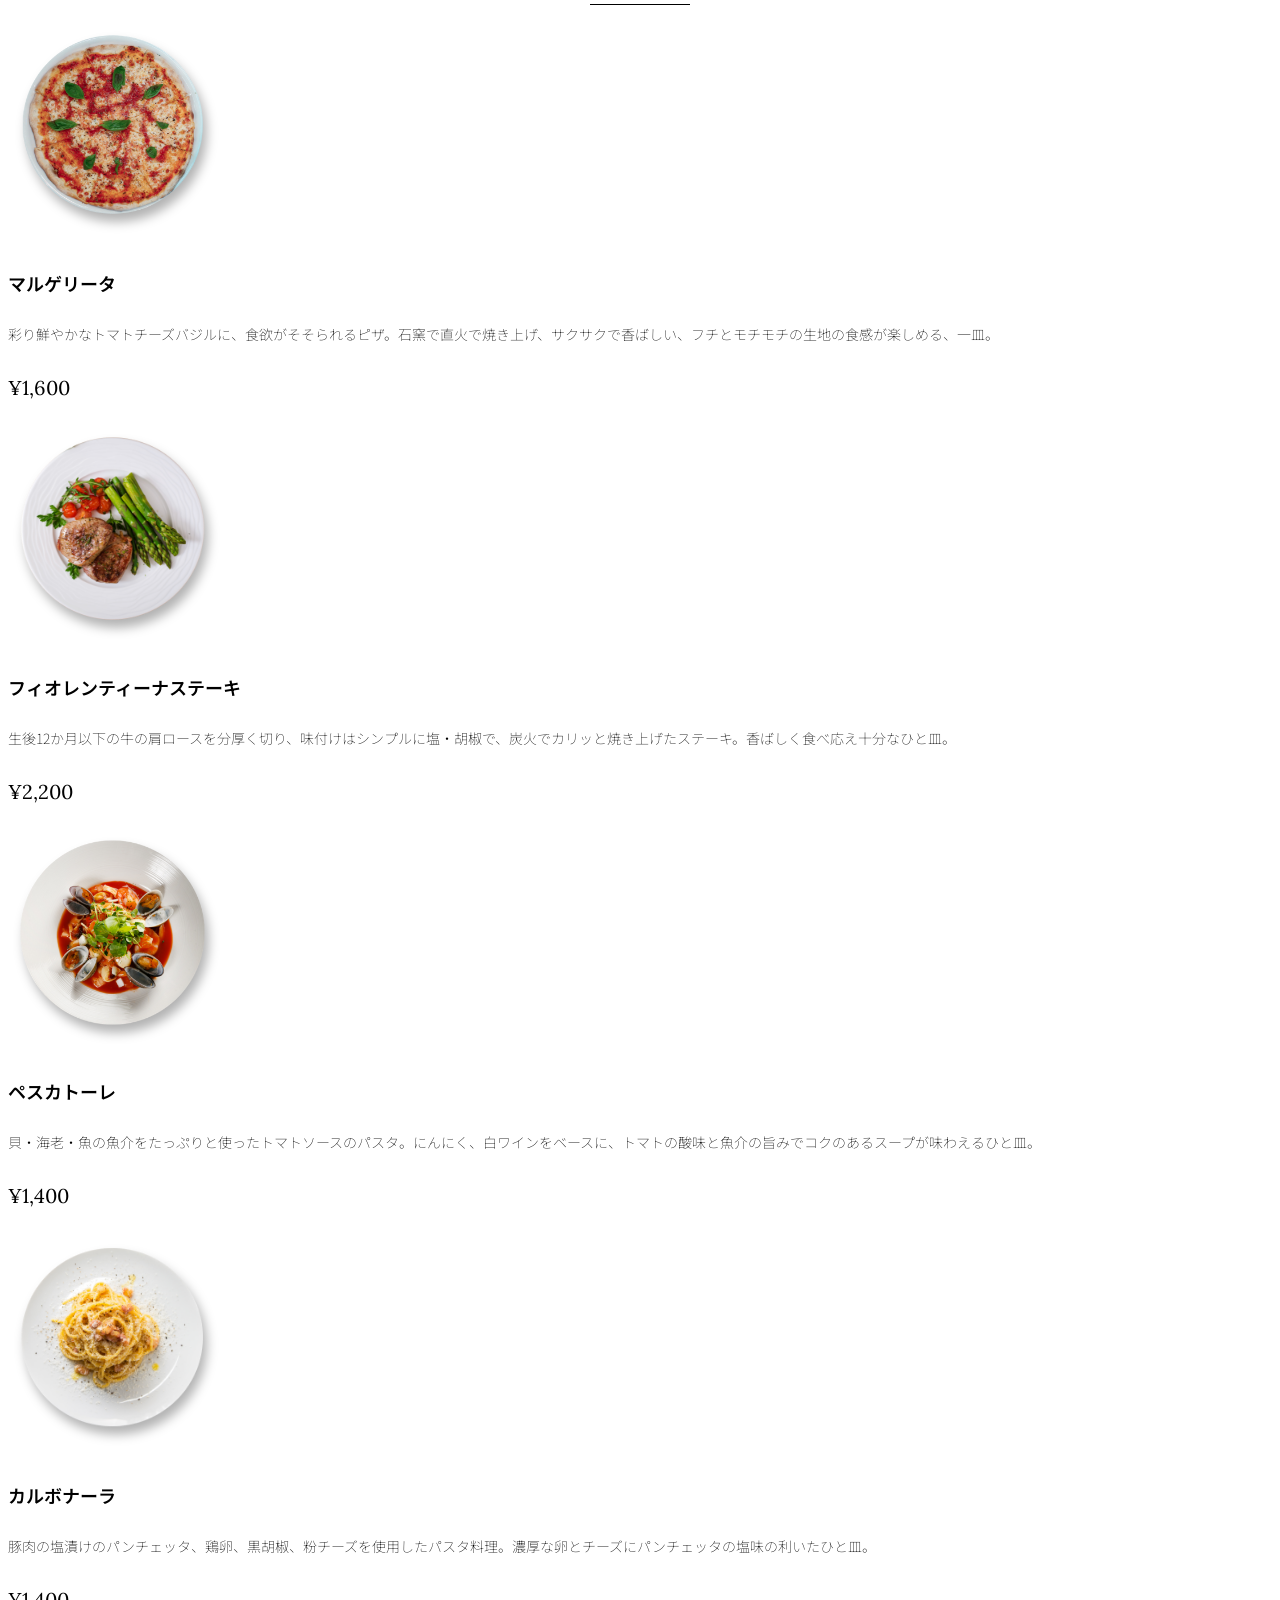
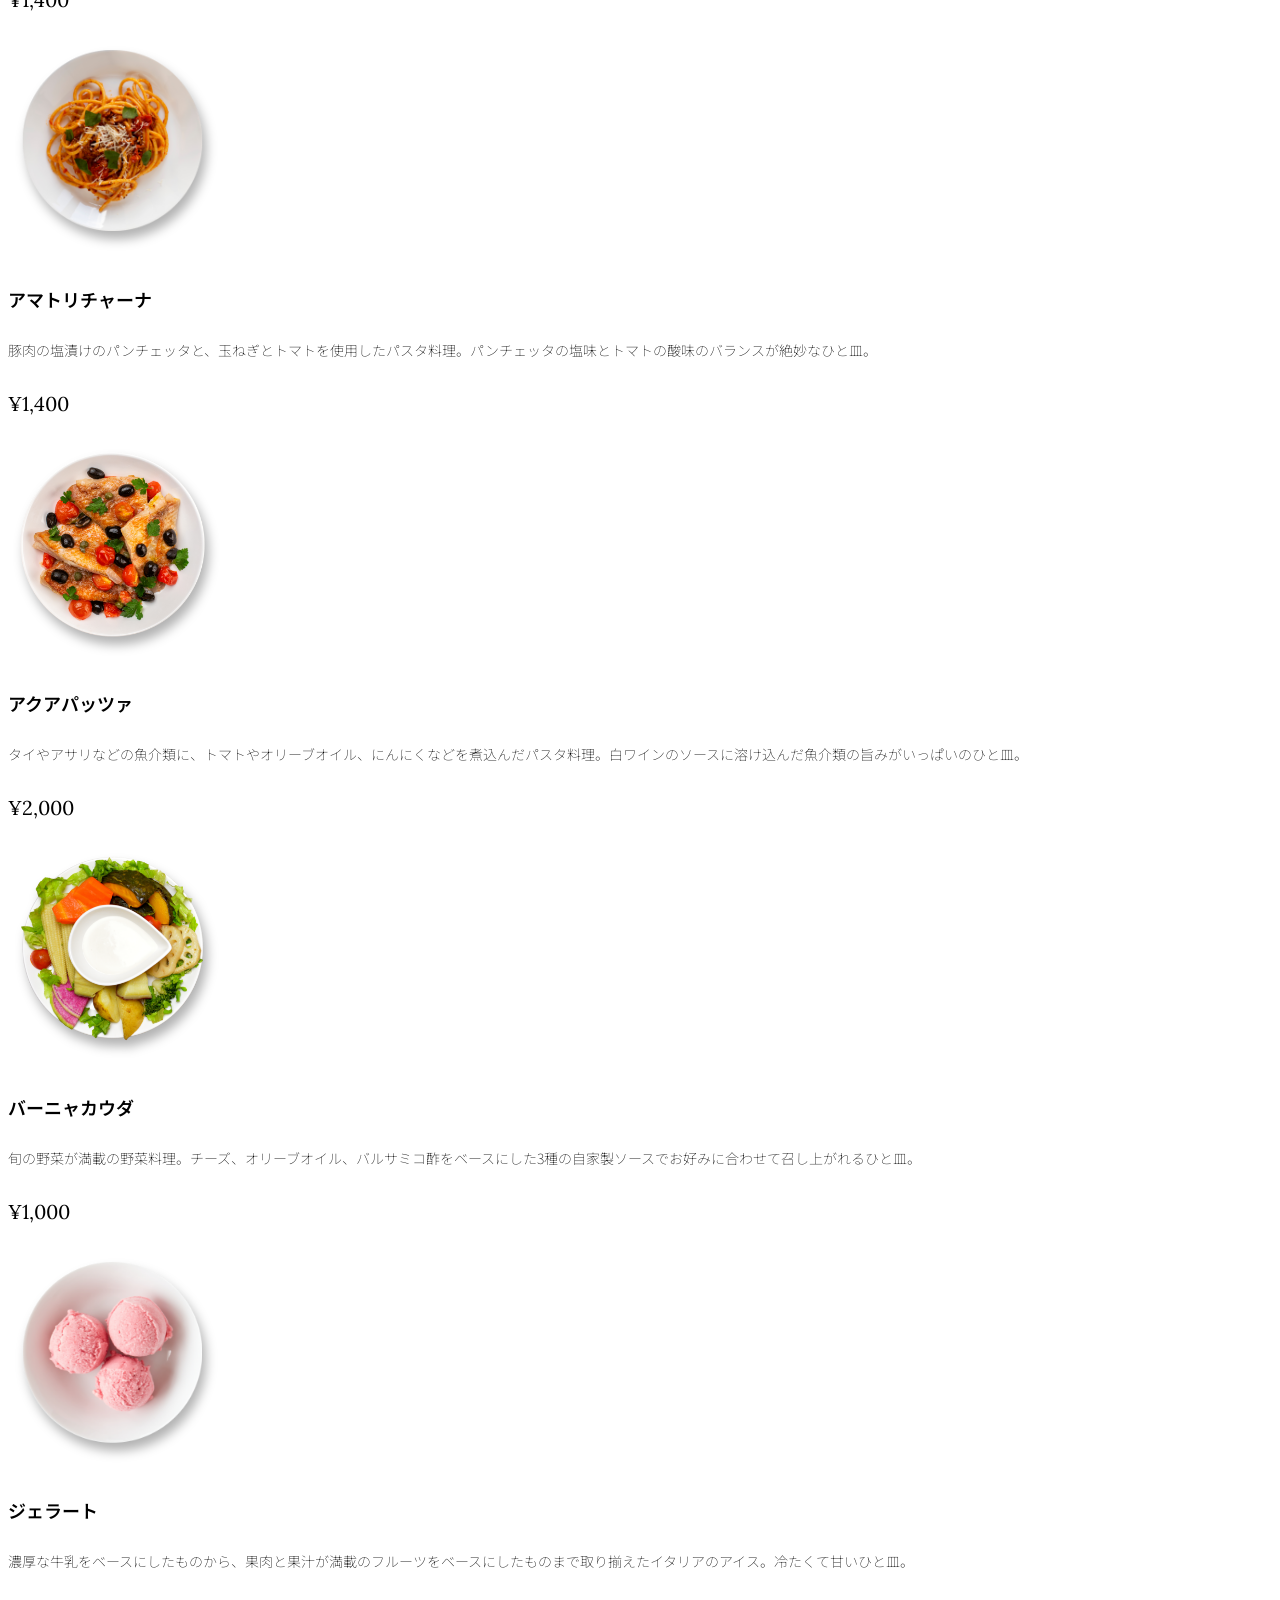
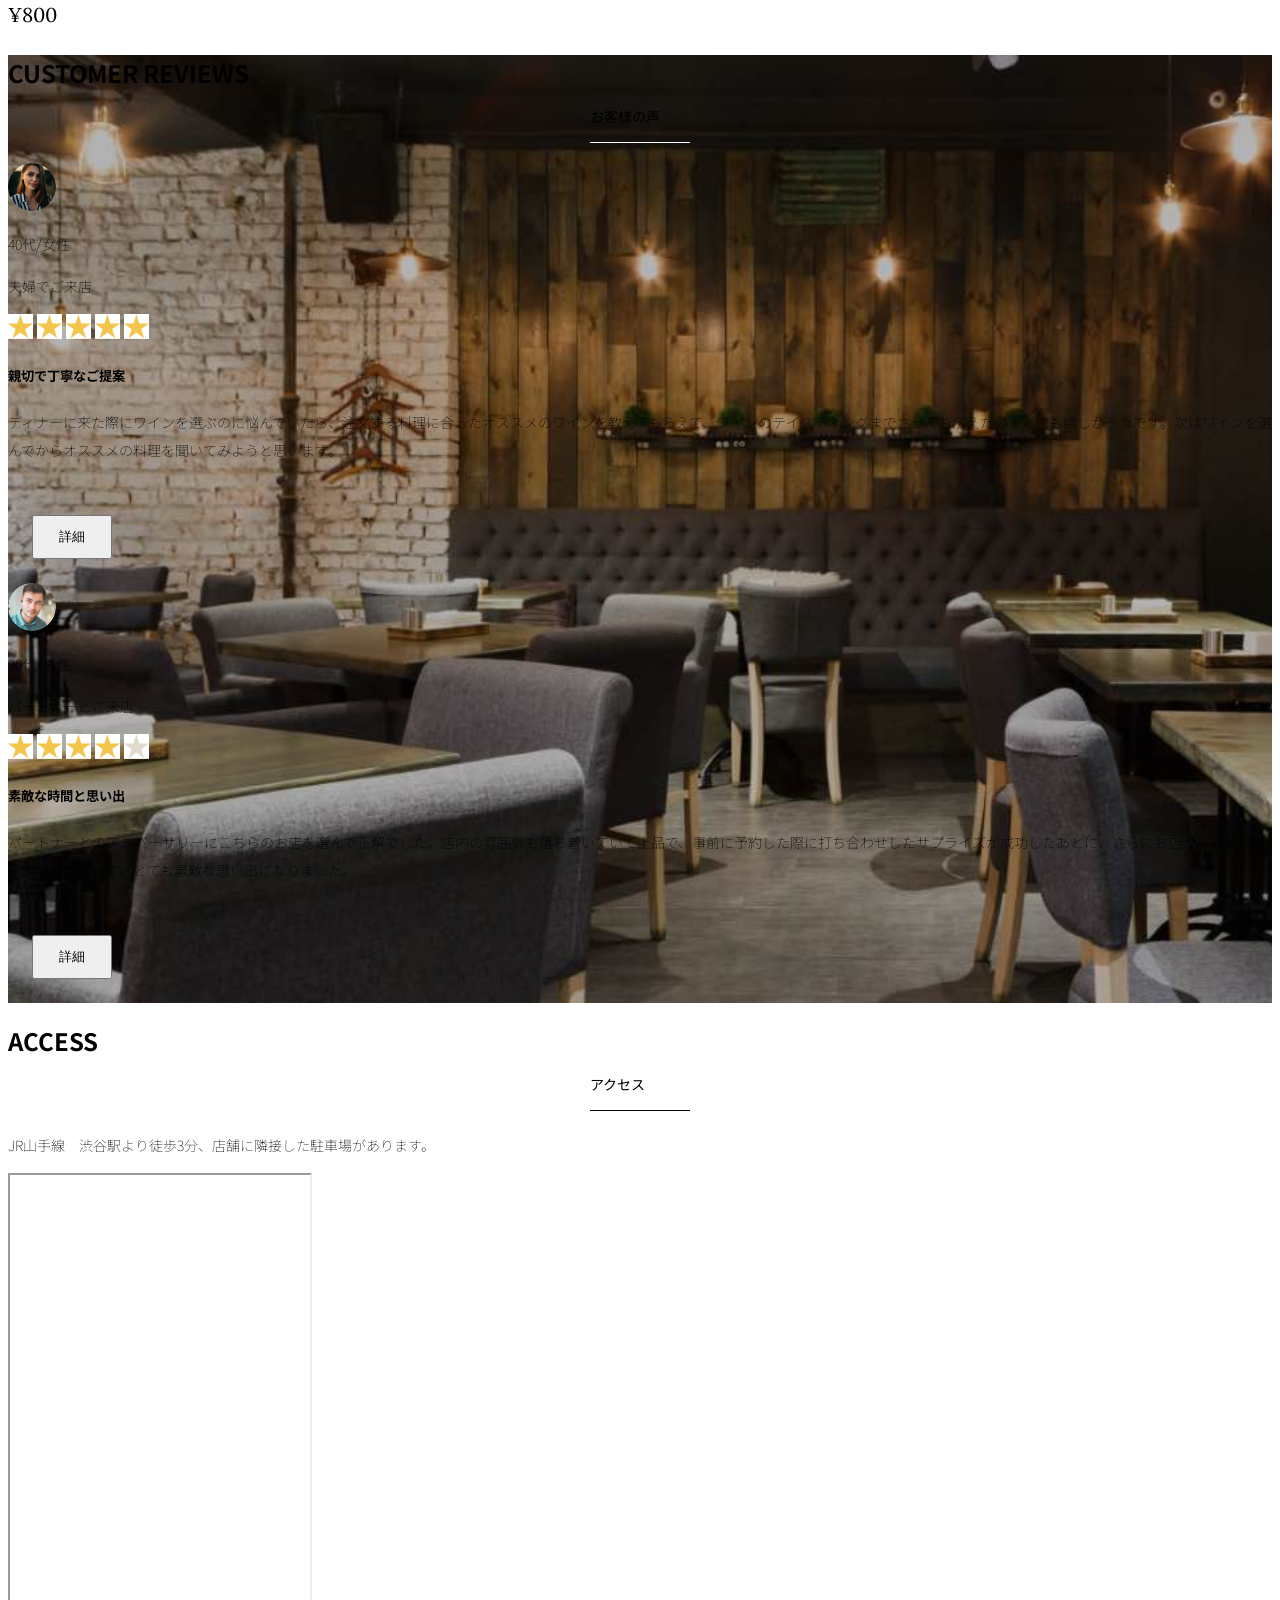
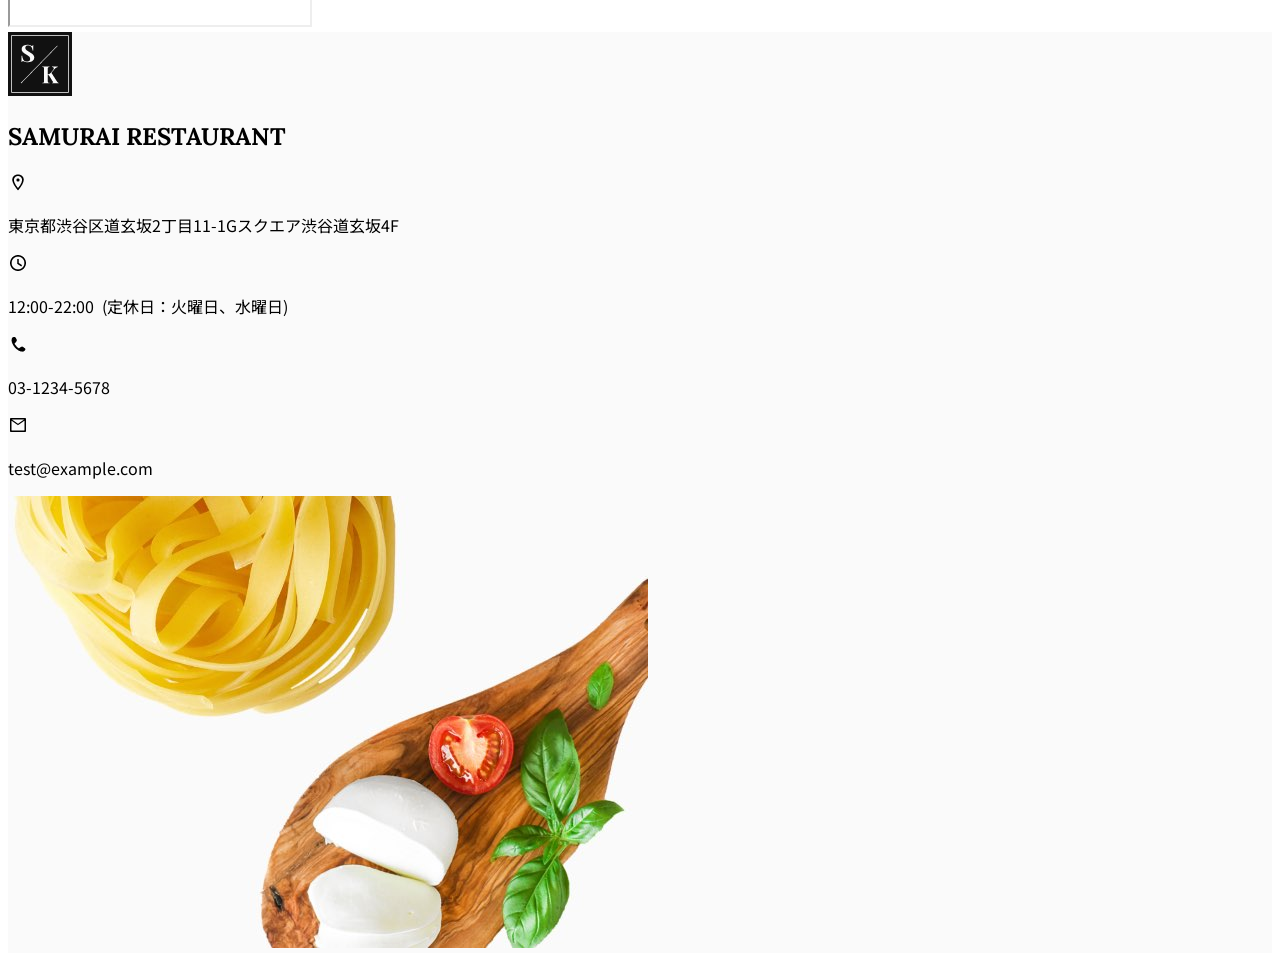
<file: kadai_tutorial_output/index.html>
<!doctype html>
<html lang="ja">

<head>
  <meta charset="utf-8">
  <!-- マルチデバイス対応 -->
  <meta name="viewport" content="width=device-width, initial-scale=1">
  <meta name="description" content="">
  <meta name="author" content="SAMURAI ENGINEER">
  <title>SAMURAI HTML教材</title>

  <!-- bootstrap.min.cssの読み込み -->
  <!-- BootstrapのCSSの読み込み -->
  <link href="https://cdn.jsdelivr.net/npm/bootstrap@5.0.0-beta1/dist/css/bootstrap.min.css" rel="stylesheet"integrity="sha384-giJF6kkoqNQ00vy+HMDP7azOuL0xtbfIcaT9wjKHr8RbDVddVHyTfAAsrekwKmP1" crossorigin="anonymous">

  <!-- bootstrap.bundle.min.jsの読み込み -->
  <!-- BootstrapのJavaScriptライブラリの読み込み -->
  <script src="https://cdn.jsdelivr.net/npm/bootstrap@5.0.0-beta1/dist/js/bootstrap.bundle.min.js" integrity="sha384-ygbV9kiqUc6oa4msXn9868pTtWMgiQaeYH7/t7LECLbyPA2x65Kgf80OJFdroafW" crossorigin="anonymous" defer>
  </script>

  <!-- Google Font読み込み -->
  <link rel="preconnect" href="https://fonts.gstatic.com">
  <link href="https://fonts.googleapis.com/css2?family=Lora&display=swap" rel="stylesheet">
  <link href="https://fonts.googleapis.com/css2?family=Noto+Sans+JP:wght@300&display=swap" rel="stylesheet">
  <!-- Font Awesome -->
  <link rel="stylesheet" href="https://use.fontawesome.com/releases/v5.1.0/css/all.css"
    integrity="sha384-lKuwvrZot6UHsBSfcMvOkWwlCMgc0TaWr+30HWe3a4ltaBwTZhyTEggF5tJv8tbt" crossorigin="anonymous">
  <!-- 今回作成する styles.cssの読み込み -->
  <link href="stylesheet/style.css" rel="stylesheet">
  <!--  -->
</head>

<body>
  <main>
    <!-- ************************************************ ナビゲーションバー開始 -->
    <nav class="navbar navbar-expand-lg">
      <div class="container">
        <a class="navbar-brand my_navbar_brand">
          <img src="img/site_logo.png" alt="サイトアイコン" class="img-fluid navbar_brand_logo"><span>SAMURAI KITCHEN</span>
        </a>
        <div class="navbar-toggler hamburger_menu" data-bs-toggle="collapse" data-bs-target="#navbarNav" aria-controls="navbarNav" aria-expanded="false" aria-label="Toggle navigation">
          <input type="checkbox" id="hamburger_btn_check">
          <label for="hamburger_btn_check" class="hamburger_btn">
            <img src="img/button_open.png" alt="ナビゲーションメニューのボタン" class="btn_open">
            <img src="img/button_close.png" alt="ナビゲーションメニューのボタン" class="btn_close">
          </label>
        </div>
        <div class="collapse navbar-collapse justify-content-end" id="navbarNav">
          <ul class="navbar-nav">
            <li class="nav-item px-2">
              <a href="#" class="nav-link my_nav_link my-2" aria-current="page">HOME</a>
            </li>

            <li class="nav-item px-2">
              <a href="#about" class="nav-link my_nav_link my-2">ABOUT US</a>
            </li>

           <li class="nav-item px-2">
             <a class="nav-link my_nav_link my-2" href="#gallery">GALLERY</a>
           </li>

           <li class="nav-item px-2">
             <a class="nav-link my_nav_link my-2" href="#menu">MENU</a>
           </li>

           <li class="nav-item px-2">
             <a class="nav-link my_nav_link my-2" href="#review">CUSTOMER REVIEWS</a>
           </li>

           <li class="nav-item px-2">
             <a class="nav-link my_nav_link my-2" href="#access">ACCESS</a>
           </li>

          </ul>
        </div>
      </div>
    </nav>


    <!-- ************************************************ ナビゲーションバー終了 -->

    <!-- ************************************************ カルーセル開始 -->

    <div id="myCarousel" class="carousel slide mb-5" data-bs-ride="carousel">

     <!-- インジケーター部分 -->
      <ol class="carousel-indicators">
       <!-- この箇所と前述のidは紐付いている。data-bs-slide-toの番号がカルーセルの順番。 -->
        <li data-bs-target="#myCarousel" data-bs-slide-to="0" class="active"></li>
        <li data-bs-target="#myCarousel" data-bs-slide-to="1"></li>
        <li data-bs-target="#myCarousel" data-bs-slide-to="2"></li>
      </ol>

     <!-- carousel-inner：カルーセルのキャプションと背景画像の部分。現在は1枚目だけ表示。 -->
      <div class="carousel-inner">
        <div class="carousel-item active">
          <img src="img/slider-1.jpg" alt="SAMURAI KITCHEN-1">
          <div class="carousel-caption">
            <h1 class="my_carousel_caption">
              Welcome to<br>
              SAMURAI KITCHEN
            </h1>
          </div>
        </div>
        <!-- カルーセル2枚目 -->
        <div class="carousel-item">
          <img src="img/slider-2.jpg" alt="サンプル画像">
          <div class="carousel-caption">
            <h1 class="my_carousel_caption">
              The fabulous combination of&nbsp;wine&nbsp;and&nbsp;food
            </h1>
          </div>
        </div>
        <!-- カルーセル３枚目 -->
        <div class="carousel-item">
          <img src="img/slider-3.jpg" alt="サンプル画像">
          <div class="carousel-caption">
            <h1 class="my_carousel_caption">Get the Italian taste<br>
              at the SAMURAI&nbsp;KITCHEN
            </h1>
          </div>
        </div>

      </div>


     <!-- コントロールボタン 左側 -->
      <a class="carousel-control-prev" href="#myCarousel" role="button" data-bs-slide="prev">
        <span class="carousel-control-prev-icon" aria-hidden="true"></span>
        <span class="visually-hidden">Previous</span>
      </a>

     <!-- コントロールボタン 右側 -->
      <a class="carousel-control-next" href="#myCarousel" role="button" data-bs-slide="next">
        <span class="carousel-control-next-icon" aria-hidden="true"></span>
        <span class="visually-hidden">Next</span>
      </a>
    </div>

    <!-- ************************************************ カルーセル終了 -->

    <!-- ************************************************ アバウトセクション開始 -->
    <section class="about_us_bg" id="about">
      <div class="container py-5 mb-5">
        <div class="row">
          <div class="col-lg-6 text-left">
            <div class="py-5">
              <h2 class="section_title about mb-5">
                ABOUT US
              </h2>
              <p class="mb-2">
                本場のイタリアンの味を追求し、厳選した国産食材を使用。<br>
                オーガニック野菜、熟成させた自家製プロシュート、<br>
                毎朝仕込むピザ生地など、あらゆる食材へのこだわり。<br>
              </p>
              <p class="mb-2">
                料理に合うワインもイタリア産のものから国産のものまでラインナップ豊富。<br>
              </p>
              <p class="mb-2">
                イタリアのワインの名産地「ピエモンテ州」「ヴェネト州」で生産された<br>
                ワインを取り揃え、上品な味わいをお愉しみいただけます。<br>
              </p>
            </div>
          </div>

          <div class="col-lg-6">
            <img src="img/img-about-us.png" alt="pizza" class="img-fluid">
          </div>
        </div>
      </div>

    </section>
    <!-- ************************************************ アバウトセクション終了 -->

    <!-- ************************************************ ギャラリーセクション開始 -->
    <section id="gallery">
      <div class="container mb-5">
        <h2 class="mb-3 section_title gallery text-center">GALLERY</h2>
        <p class="text-center mb-5">
          上品な大人の空間で素敵なひと時を
        </p>

        <div class="row">
          <div class="col-6 col-lg-3 mb-4 d-flex justify-content-center">
            <img src="img/gallery-1.jpg" alt="サンプル画像" class="img-fluid">
          </div>

          <div class="col-6 col-lg-3 mb-4 d-flex justify-content-center">
            <img src="img/gallery-2.jpg" alt="サンプル画像" class="img-fluid">
          </div>

          <div class="col-6 col-lg-3 mb-4 d-flex justify-content-center">
            <img class="img-fluid" src="img/gallery-3.jpg" alt="サンプル画像">
          </div>

          <div class="col-6 col-lg-3 mb-4 d-flex justify-content-center">
            <img class="img-fluid" src="img/gallery-4.jpg" alt="サンプル画像">
          </div>

          <div class="col-6 col-lg-3 mb-4 d-flex justify-content-center">
            <img class="img-fluid" src="img/gallery-5.jpg" alt="サンプル画像">
          </div>

          <div class="col-6 col-lg-3 mb-4 d-flex justify-content-center">
            <img class="img-fluid" src="img/gallery-6.jpg" alt="サンプル画像">
          </div>

          <div class="col-6 col-lg-3 mb-4 d-flex justify-content-center">
            <img class="img-fluid" src="img/gallery-7.jpg" alt="サンプル画像">
          </div>

          <div class="col-6 col-lg-3 mb-4 d-flex justify-content-center">
            <img class="img-fluid" src="img/gallery-8.jpg" alt="サンプル画像">          
          </div>
        </div>
      </div>

    </section>
    <!-- ************************************************ ギャラリーセクション終了 -->

    <!-- ************************************************ メニューセクション -->
    <section id="menu">
      <div class="container">
        <div class="row">
          <div class="col-lg-12">
            <h2 class="section_title menu text-center mb-5">MENU</h2>
          </div>
        </div>
      </div>

      <div class="container mb-5">
        <div class="row">
          <div class="col-12 col-lg-6">
            <div class="row g-0 mb-4">
              <div class="col-12 col-lg-5 text-center">
                <img src="img/margherita.png" class="img-fluid" alt="マルゲリータ">
              </div>

              <div class="col-12 col-lg-7 p-4">
                <h4 class="mb-0 menu_title">マルゲリータ</h4>
                <p class="my-auto">彩り鮮やかなトマトチーズバジルに、食欲がそそられるピザ。石窯で直火で焼き上げ、サクサクで香ばしい、フチとモチモチの生地の食感が楽しめる、一皿。</p>
                <p class="menu_price">¥1,600</p>
              </div>
            </div>
          </div>

          <div class="col-12 col-lg-6">
            <div class="row g-0 mb-4">
              <div class="col-12 col-lg-5 text-center">
                <img src="img/steak.png" class="img-fluid" alt="フィオレンティーナステーキ">
              </div>
              <div class="col-12 col-lg-7 p-4">
                <h4 class="mb-0 menu_title">フィオレンティーナステーキ</h4>
                <p class="my-auto">生後12か月以下の牛の肩ロースを分厚く切り、味付けはシンプルに塩・胡椒で、炭火でカリッと焼き上げたステーキ。香ばしく食べ応え十分なひと皿。</p>
                <p class="menu_price">¥2,200</p>                
              </div>
            </div>
          </div>

          <div class="col-12 col-lg-6">
            <div class="row g-0 mb-4">
              <div class="col-12 col-lg-5 text-center">
                <img src="img/pescatore.png" class="img-fluid" alt="ペスカトーレ">
              </div>
              <div class="col-12 col-lg-7 p-4">
                <h4 class="mb-0 menu_title">ペスカトーレ</h4>
                <p class="my-auto">貝・海老・魚の魚介をたっぷりと使ったトマトソースのパスタ。にんにく、白ワインをベースに、トマトの酸味と魚介の旨みでコクのあるスープが味わえるひと皿。</p>
                <p class="menu_price">¥1,400</p>                
              </div>
            </div>
          </div>
          
          <div class="col-12 col-lg-6">
            <div class="row g-0 mb-4">
              <div class="col-12 col-lg-5 text-center">
                <img src="img/carbonara.png" class="img-fluid" alt="カルボナーラ">
              </div>
              <div class="col-12 col-lg-7 p-4">
                <h4 class="mb-0 menu_title">カルボナーラ</h4>
                <p class="my-auto">豚肉の塩漬けのパンチェッタ、鶏卵、黒胡椒、粉チーズを使用したパスタ料理。濃厚な卵とチーズにパンチェッタの塩味の利いたひと皿。</p>
                <p class="menu_price">¥1,400</p>                
              </div>
            </div>
          </div>

          <div class="col-12 col-lg-6">
            <div class="row g-0 mb-4">
              <div class="col-12 col-lg-5 text-center">
                <img src="img/amatriciana.png" class="img-fluid" alt="アマトリチャーナ">
              </div>
              <div class="col-12 col-lg-7 p-4">
                <h4 class="mb-0 menu_title">アマトリチャーナ</h4>
                <p class="my-auto">豚肉の塩漬けのパンチェッタと、玉ねぎとトマトを使用したパスタ料理。パンチェッタの塩味とトマトの酸味のバランスが絶妙なひと皿。</p>
                <p class="menu_price">¥1,400</p>                
              </div>
            </div>
          </div>

          <div class="col-12 col-lg-6">
            <div class="row g-0 mb-4">
              <div class="col-12 col-lg-5 text-center">
                <img src="img/acqua-pazza.png" class="img-fluid" alt="アクアパッツァ">
              </div>
              <div class="col-12 col-lg-7 p-4">
                <h4 class="mb-0 menu_title">アクアパッツァ</h4>
                <p class="my-auto">タイやアサリなどの魚介類に、トマトやオリーブオイル、にんにくなどを煮込んだパスタ料理。白ワインのソースに溶け込んだ魚介類の旨みがいっぱいのひと皿。</p>
                <p class="menu_price">¥2,000</p>                
              </div>
            </div>
          </div>

          <div class="col-12 col-lg-6">
            <div class="row g-0 mb-4">
              <div class="col-12 col-lg-5 text-center">
                <img src="img/bagna-cauda.png" class="img-fluid" alt="バーニャカウダ">
              </div>
              <div class="col-12 col-lg-7 p-4">
                <h4 class="mb-0 menu_title">バーニャカウダ</h4>
                <p class="my-auto">旬の野菜が満載の野菜料理。チーズ、オリーブオイル、バルサミコ酢をベースにした3種の自家製ソースでお好みに合わせて召し上がれるひと皿。</p>
                <p class="menu_price">¥1,000</p>                
              </div>
            </div>
          </div>

          <div class="col-12 col-lg-6">
            <div class="row g-0 mb-4">
              <div class="col-12 col-lg-5 text-center">
                <img src="img/gelato.png" class="img-fluid" alt="ジェラート">
              </div>
              <div class="col-12 col-lg-7 p-4">
                <h4 class="mb-0 menu_title">ジェラート</h4>
                <p class="my-auto">濃厚な牛乳をベースにしたものから、果肉と果汁が満載のフルーツをベースにしたものまで取り揃えたイタリアのアイス。冷たくて甘いひと皿。</p>
                <p class="menu_price">¥800</p>                
              </div>
            </div>
          </div>

        </div>
      </div>

    </section>
    <!-- ************************************************ メニューセクション終了 -->

    <!-- ************************************************ レビューセクション開始 -->
    <section id="review">
      <div class="review_wrapper">
        <div class="container py-5 mb-5">
          <div class="text-center mb-5">
            <h2 class="section_title review text-center text-white">CUSTOMER REVIEWS</h2>
          </div>

          <div class="row pb-5 justify-content-center">
            <div class="col-12 col-lg-5 mt-3">
              <div class="bg-white h_420">
                <div class="p-4">
                  <div class="d-flex align-items-center">
                    <img src="img/customer-woman.png" class="reviewer_img" alt="サンプル画像">
                    <div>
                      <p class="my-0">40代/女性</p>
                      <p class="my-0">夫婦でご来店</p>
                    </div>
                  </div>

                  <div class="my-3">
                    <img src="img/star-point.png" class="star_img" alt="star">
                    <img src="img/star-point.png" class="star_img" alt="star">
                    <img src="img/star-point.png" class="star_img" alt="star">
                    <img src="img/star-point.png" class="star_img" alt="star">
                    <img src="img/star-point.png" class="star_img" alt="star">
                  </div>

                  <h5>親切で丁寧なご提案</h5>
                  <p>
                    ディナーに来た際にワインを選ぶのに悩んでいたら、注文する料理に合ったオススメのワインを教えてもらえて、ワインのテイスティングまでさせてもらえたのでとても嬉しかったです。次はワインを選んでからオススメの料理を聞いてみようと思います。
                  </p>
                  <button type="button" class="btn btn-warning shadow fix_bottom">詳細</button>
                </div>
              </div>
            </div>

            <div class="col-12 col-lg-5 mt-3">
              <div class="bg-white h_420">
                <div class="p-4">
                  <div class="d-flex align-items-center">
                    <img src="img/customer-man.png" class="reviewer_img" alt="サンプル画像">
                    <div>
                      <p class="my-0">30代/男性</p>
                      <p class="my-0">パートナーとご来店</p>
                    </div>
                  </div>
                  <div class="my-3">
                    <img src="img/star-point.png" class="star_img" alt="star">
                    <img src="img/star-point.png" class="star_img" alt="star">
                    <img src="img/star-point.png" class="star_img" alt="star">
                    <img src="img/star-point.png" class="star_img" alt="star">
                    <img src="img/star-no-point.png" class="star_img" alt="no-star">
                  </div>
                  <h5>素敵な時間と思い出</h5>
                  <p>
                    パートナーとのアニバーサリーにこちらのお店を選んで正解でした。店内の雰囲気も落ち着いていて上品で、事前に予約した際に打ち合わせしたサプライズが成功したあとに、さらにお店からもサプライズをいただけて、とても素敵な思い出になりました。
                  </p>
                  <button type="button" class="btn btn-warning shadow fix_bottom">詳細</button>
                </div>
              </div>
            </div>
          </div>
        </div>
      </div>

    </section>
    <!-- ************************************************ レビューセクション終了 -->

    <!-- ************************************************ アクセスセクション開始 -->
    <section id="access">
      <div class="container">
        <div class="row">
          <div class="col-lg-12 text-center mb-5">
            <h2 class="section_title text-center access mb-5">ACCESS</h2>
            <p>JR山手線　渋谷駅より徒歩3分、店舗に隣接した駐車場があります。</p>
          </div>
        </div>
      </div>

      <div class="container mb-5 px-2">
        <iframe src="https://www.google.com/maps/embed?pb=!1m18!1m12!1m3!1d12965.119932789676!2d139.73918856676852!3d35.6701073934885!2m3!1f0!2f0!3f0!3m2!1i1024!2i768!4f13.1!3m3!1m2!1s0x60188b602972bb83%3A0xa6b553df33a5bd04!2zU0FNVVJBSSBFTkdJTkVFUiDkvo3jgqjjg7Pjgrjjg4vjgqI!5e0!3m2!1sja!2sph!4v1772811546917!5m2!1sja!2sph" class="w-100" style="height: 50vh;" loading="lazy"></iframe>
      </div>

    </section>
    <!-- ************************************************ アクセスセクション終了 -->


    <!-- ************************************************ フッター開始 -->
    <footer id="footer">
      <div class="container">
        <div class="row">
          <div class="col-12 col-lg-6 position-relative">
            <div class="row pt-5">
              <div class="col-lg-2 text-center my-3">
                <img class="img-fluid footer_brand_logo" src="img/site_logo.png" alt="サンプル画像">
              </div>

              <div class="col-lg-10 align-self-center my-3">
                <h2 class="m-0 footer_text">SAMURAI RESTAURANT</h2>
              </div>
            </div>

            <div class="restaurant_info py-3">
              <div class="d-flex mb-3">
                <img src="img/icon-Marker.png" alt="marker">
                <p class="p-0 m-0">東京都渋谷区道玄坂2丁目11-1Gスクエア渋谷道玄坂4F</p>
              </div>
              <div class="d-flex mb-3">
                <img src="img/icon-Clock.png" alt="clock">
                <p class="p-0 m-0">12:00-22:00&nbsp;&nbsp;(定休日：火曜日、水曜日)</p>
              </div>
              <div class="d-flex mb-3">
                <img src="img/icon-Phone.png" alt="phone">
                <p class="p-0 m-0">03-1234-5678</p>
              </div>
              <div class="d-flex mb-3">
                <img src="img/icon-Mail.png" alt="mail">
                <p class="p-0 m-0">test@example.com</p>
              </div>
            </div>

            <div class="copy_right align-items-center">
              <p>
                ©SAMURAI KITCHEN, All Rights Reserved.
              </p>

              <img src="img/icon-facebook.png" class="sns_img" alt="facebook">
              <img src="img/icon-twitter.png" class="sns_img" alt="twitter">
            </div>
          </div>

          <div class="col-12 col-lg-6 d-none d-lg-block">
            <img src="img/background-footer.jpg" alt="背景画像">
          </div>           
        </div>
      </div>
    </footer>
    <!-- ************************************************ フッター終了 -->
  </main>
</body>

</html>
</file>
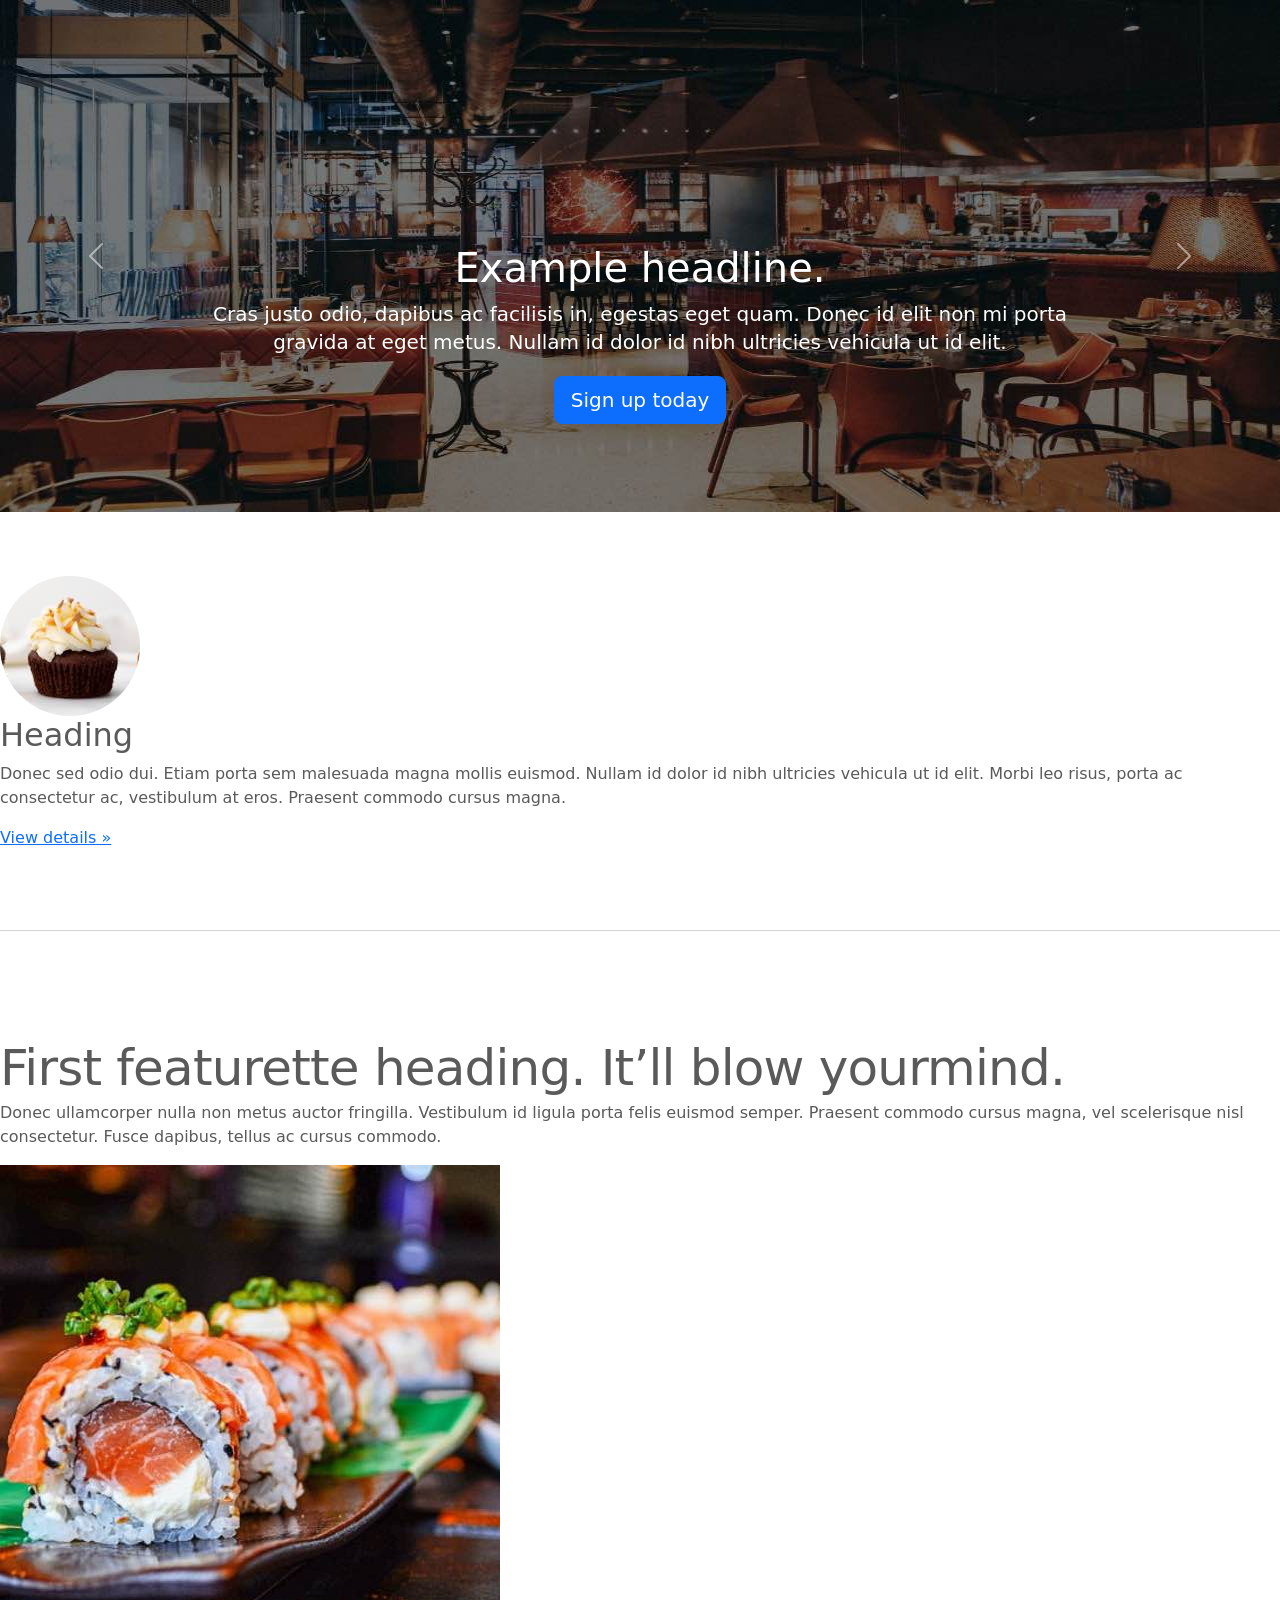
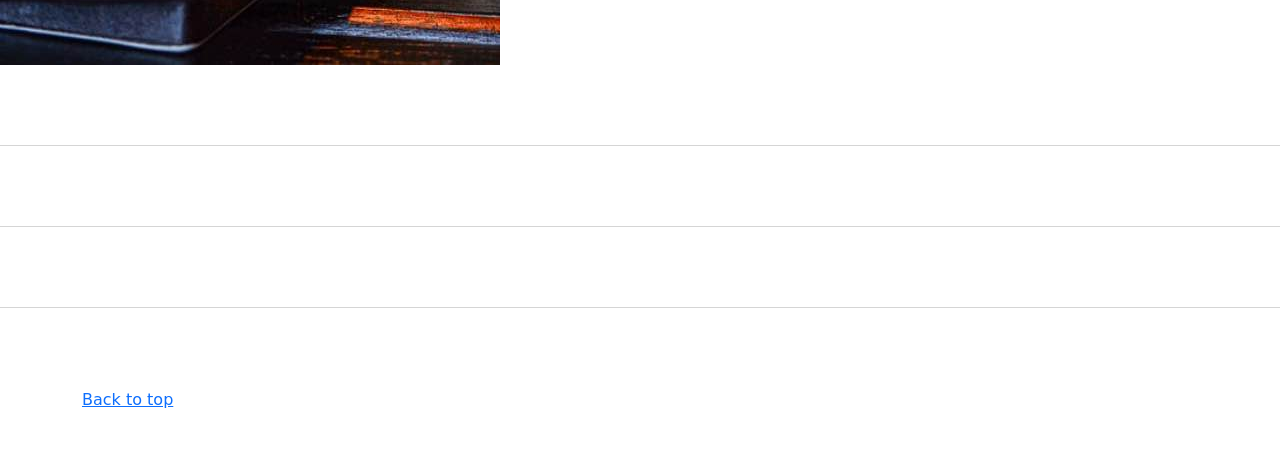
<file: kadai_003/index_for_student.html>
<!doctype html>
<html lang="en">
  <head>
    <meta charset="utf-8">
    <meta name="viewport" content="width=device-width, initial-scale=1">
    <meta name="description" content="">
    <meta name="author" content="Mark Otto, Jacob Thornton, and Bootstrap contributors">
    <meta name="generator" content="Hugo 0.79.0">
    <title>Carousel Template · Bootstrap v5.0</title>
    <link rel="canonical" href="https://getbootstrap.com/docs/5.0/examples/carousel/">
    <!-- ************************************************ bootstrap.min.cssの読み込み -->
    <link href="https://cdn.jsdelivr.net/npm/bootstrap@5.0.0-beta1/dist/css/bootstrap.min.css" rel="stylesheet" integrity="sha384-giJF6kkoqNQ00vy+HMDP7azOuL0xtbfIcaT9wjKHr8RbDVddVHyTfAAsrekwKmP1" crossorigin="anonymous">
    <!-- ************************************************ carousel.cssの読み込み -->
    <link href="carousel.css" rel="stylesheet">
    <!-- ************************************************ bootstrap.bundle.min.jsの読み込み -->
    <script src="https://cdn.jsdelivr.net/npm/bootstrap@5.0.0-beta1/dist/js/bootstrap.bundle.min.js" integrity="sha384-ygbV9kiqUc6oa4msXn9868pTtWMgiQaeYH7/t7LECLbyPA2x65Kgf80OJFdroafW" crossorigin="anonymous" defer></script>
  </head>
  <body>
    <main>
      <!-- ************************************************ カールセル開始 -->
      <div id="carouselExampleInterval" class="carousel slide" data-bs-ride="carousel">
        <div class="carousel-inner">
          <div class="carousel-item active" data-bs-interval="10000">
            <img src="img/top_1.jpg" alt="サンプル画像1">
            <div class="container">
              <div class="carousel-caption">
                <h1>Example headline.</h1>
                <p>Cras justo odio, dapibus ac facilisis in, egestas eget quam. Donec id elit non mi porta gravida at eget
                  metus. Nullam id dolor id nibh ultricies vehicula ut id elit.</p>
                <p><a class="btn btn-lg btn-primary" href="#" role="button">Sign up today</a></p>
              </div>
            </div>
          </div>
          <div class="carousel-item" data-bs-interval="2000">
            <img src="img/top_2.jpg" alt="サンプル画像2">
            <div class="container">
              <div class="carousel-caption">
                <h1>Example headline.</h1>
                <p>Cras justo odio, dapibus ac facilisis in, egestas eget quam. Donec id elit non mi porta gravida at eget
                  metus. Nullam id dolor id nibh ultricies vehicula ut id elit.</p>
                <p><a class="btn btn-lg btn-primary" href="#" role="button">Sign up today</a></p>
              </div>
            </div>
          </div>
          <div class="carousel-item">
            <img src="img/top_3.jpg" alt="サンプル画像3">
            <div class="container">
              <div class="carousel-caption">
                <h1>Example headline.</h1>
                <p>Cras justo odio, dapibus ac facilisis in, egestas eget quam. Donec id elit non mi porta gravida at eget
                  metus. Nullam id dolor id nibh ultricies vehicula ut id elit.</p>
                <p><a class="btn btn-lg btn-primary" href="#" role="button">Sign up today</a></p>
              </div>
            </div>
          </div>                    
        </div>
        <button class="carousel-control-prev" type="button" data-bs-target="#carouselExampleInterval" data-bs-slide="prev">
          <span class="carousel-control-prev-icon" aria-hidden="true"></span>
          <span class="visually-hidden">Previous</span>
        </button>
        <button class="carousel-control-next" type="button" data-bs-target="#carouselExampleInterval" data-bs-slide="next">
          <span class="carousel-control-next-icon" aria-hidden="true"></span>
          <span class="visually-hidden">Next</span>
        </button>    
      </div>
      <!-- ************************************************ カールセル終了 -->
      <!-- <div class="container marketing"> -->
      <div class="">
        <!-- <div class="row"> -->
        <div class="">
          <!-- <div class="col-lg-4"> -->
          <div class="">
            <img src="img/cake.jpg" class="rounded-circle" alt="サンプル画像2">
            <h2>Heading</h2>
            <p>Donec sed odio dui. Etiam porta sem malesuada magna mollis euismod. Nullam id dolor id nibh ultricies
              vehicula ut id elit. Morbi leo risus, porta ac consectetur ac, vestibulum at eros. Praesent commodo cursus
              magna.</p>
            <!-- <p><a class="btn btn-secondary" href="#" role="button">View details &raquo;</a></p> -->
            <p><a class="" href="#" role="button">View details &raquo;</a></p>
          </div>
        </div>
        <hr class="featurette-divider">
        <!-- <div class="row"> -->
        <div class="">
          <!-- <div class="col-md-7"> -->
          <div class="">
            <!-- <h2 class="featurette-heading">First featurette heading. <span class="text-muted">It’ll blow yourmind.</span> -->
            <h2 class="featurette-heading">First featurette heading. <span class="">It’ll blow yourmind.</span></h2>
            <!-- <p class="lead">Donec ullamcorper nulla non metus auctor fringilla. Vestibulum id ligula porta felis
              euismod
              semper. Praesent commodo cursus magna, vel scelerisque nisl consectetur. Fusce dapibus, tellus ac cursus
              commodo.</p> -->
            <p class="">
              Donec ullamcorper nulla non metus auctor fringilla. Vestibulum id ligula porta felis
              euismod
              semper. Praesent commodo cursus magna, vel scelerisque nisl consectetur. Fusce dapibus, tellus ac cursus
              commodo.
            </p>
          </div>
          <!-- <div class="col-md-5"> -->
          <div class="">
            <!-- <img src="img/sushi.jpg" class="img-fluid" alt=""> -->
            <img src="img/sushi.jpg" class="" alt="サンプル画像3">
          </div>
        </div>
        <hr class="featurette-divider">
        <!-- ここにもう一つ左右を反転させたものを作ります。 -->
        <hr class="featurette-divider">
        <!-- ここにもう一つ左右を反転させたものを作ります。 -->
        <hr class="featurette-divider">
        <footer class="container">
          <!-- <p class="float-end"><a href="#">Back to top</a></p> -->
          <p class=""><a href="#">Back to top</a></p>
        </footer>
      </div>
    </main>
  </body>

</html>
</file>
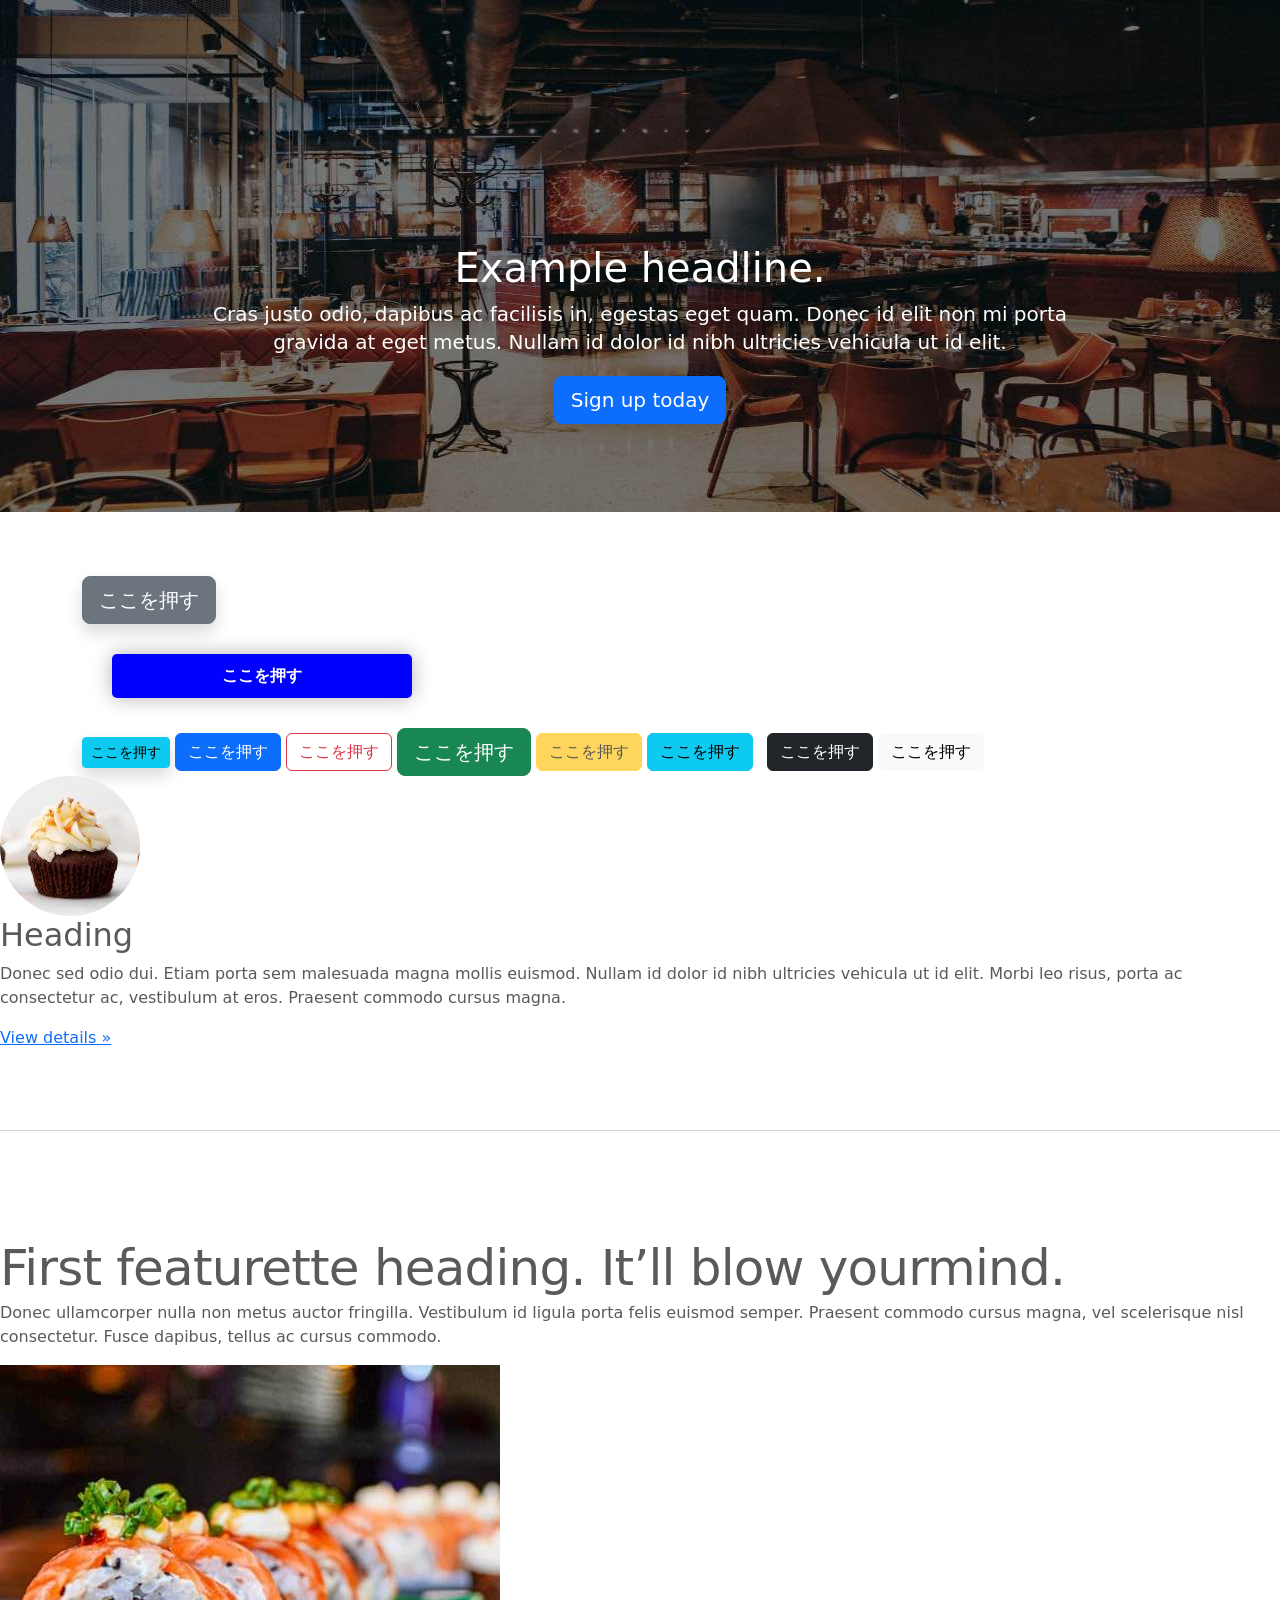
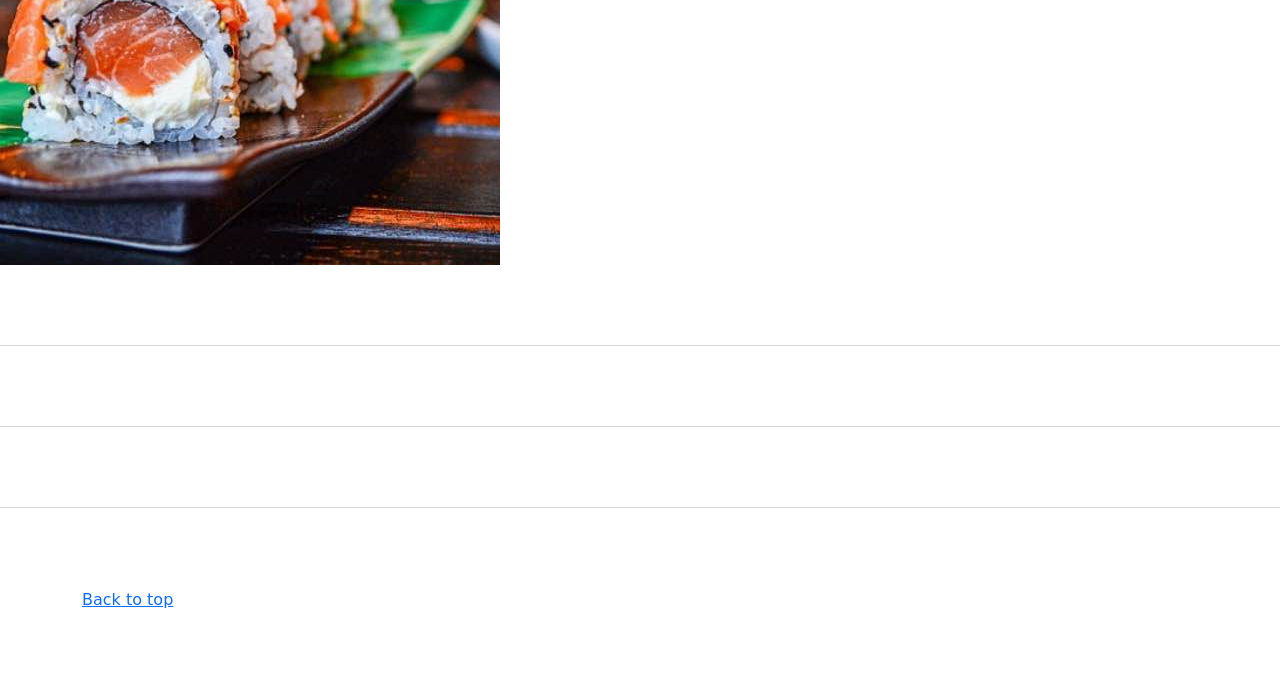
<file: kadai_004/index_for_student.html>
<!doctype html>
<html lang="en">
  <head>
    <meta charset="utf-8">
    <meta name="viewport" content="width=device-width, initial-scale=1">
    <meta name="description" content="">
    <meta name="author" content="Mark Otto, Jacob Thornton, and Bootstrap contributors">
    <meta name="generator" content="Hugo 0.79.0">
    <title>Carousel Template · Bootstrap v5.0</title>
    <link rel="canonical" href="https://getbootstrap.com/docs/5.0/examples/carousel/">
    <!-- ************************************************ bootstrap.min.cssの読み込み -->
    <link href="https://cdn.jsdelivr.net/npm/bootstrap@5.0.0-beta1/dist/css/bootstrap.min.css" rel="stylesheet" integrity="sha384-giJF6kkoqNQ00vy+HMDP7azOuL0xtbfIcaT9wjKHr8RbDVddVHyTfAAsrekwKmP1" crossorigin="anonymous">
    <!-- ************************************************ carousel.cssの読み込み -->
    <link href="carousel.css" rel="stylesheet">
    <!-- ************************************************ bootstrap.bundle.min.jsの読み込み -->
    <script src="https://cdn.jsdelivr.net/npm/bootstrap@5.0.0-beta1/dist/js/bootstrap.bundle.min.js" integrity="sha384-ygbV9kiqUc6oa4msXn9868pTtWMgiQaeYH7/t7LECLbyPA2x65Kgf80OJFdroafW" crossorigin="anonymous" defer></script>
  </head>
  <body>
    <main>
      <!-- ************************************************ カールセル開始 -->
      <div id="myCarousel" class="carousel slide" data-bs-ride="carousel">
        <div class="carousel-inner">
          <div class="carousel-item active">
            <img src="img/top_1.jpg" alt="サンプル画像1">
            <div class="container">
              <div class="carousel-caption">
                <h1>Example headline.</h1>
                <p>Cras justo odio, dapibus ac facilisis in, egestas eget quam. Donec id elit non mi porta gravida at eget
                  metus. Nullam id dolor id nibh ultricies vehicula ut id elit.</p>
                <p><a class="btn btn-lg btn-primary" href="#" role="button">Sign up today</a></p>
              </div>
            </div>
          </div>
        </div>
      </div>
      <!-- ************************************************ カールセル終了 -->

      <div class="container">
        <style>
          .button-test {
            padding: 10px 30px;
            width: 300px;
            background-color: blue;
            color: white;
            text-align: center;
            font-weight: bold;
            border-radius: 5px;
            margin: 30px;
            box-shadow: 0 0 20px 0 rgba(0, 0, 0, 30%);
          }
        </style>
        <!-- buttonテスト -->
         <button class="btn btn-secondary btn-lg shadow">ここを押す</button>
         <div class="button-test">ここを押す</div>
         <a href="" class="btn btn-info btn-sm shadow">ここを押す</a>
         <button class="btn btn-primary" type="submit">ここを押す</button>
         <button class="btn btn-outline-danger">ここを押す</button>
         <button class="btn btn-lg btn-success">ここを押す</button>
         <button class="btn btn-warning disabled">ここを押す</button>
         <button class="btn btn-info me-md-2">ここを押す</button>
         <button class="btn btn-dark">ここを押す</button>
         <button class="btn btn-light">ここを押す</button>

      </div>

      <!-- <div class="container marketing"> -->
      <div class="">
        <!-- <div class="row"> -->
        <div class="">
          <!-- <div class="col-lg-4"> -->
          <div class="">
            <img src="img/cake.jpg" class="rounded-circle" alt="サンプル画像2">
            <h2>Heading</h2>
            <p>Donec sed odio dui. Etiam porta sem malesuada magna mollis euismod. Nullam id dolor id nibh ultricies
              vehicula ut id elit. Morbi leo risus, porta ac consectetur ac, vestibulum at eros. Praesent commodo cursus
              magna.</p>
            <!-- <p><a class="btn btn-secondary" href="#" role="button">View details &raquo;</a></p> -->
            <p><a class="" href="#" role="button">View details &raquo;</a></p>
          </div>
        </div>
        <hr class="featurette-divider">
        <!-- <div class="row"> -->
        <div class="">
          <!-- <div class="col-md-7"> -->
          <div class="">
            <!-- <h2 class="featurette-heading">First featurette heading. <span class="text-muted">It’ll blow yourmind.</span> -->
            <h2 class="featurette-heading">First featurette heading. <span class="">It’ll blow yourmind.</span></h2>
            <!-- <p class="lead">Donec ullamcorper nulla non metus auctor fringilla. Vestibulum id ligula porta felis
              euismod
              semper. Praesent commodo cursus magna, vel scelerisque nisl consectetur. Fusce dapibus, tellus ac cursus
              commodo.</p> -->
            <p class="">
              Donec ullamcorper nulla non metus auctor fringilla. Vestibulum id ligula porta felis
              euismod
              semper. Praesent commodo cursus magna, vel scelerisque nisl consectetur. Fusce dapibus, tellus ac cursus
              commodo.
            </p>
          </div>
          <!-- <div class="col-md-5"> -->
          <div class="">
            <!-- <img src="img/sushi.jpg" class="img-fluid" alt=""> -->
            <img src="img/sushi.jpg" class="" alt="サンプル画像3">
          </div>
        </div>
        <hr class="featurette-divider">
        <!-- ここにもう一つ左右を反転させたものを作ります。 -->
        <hr class="featurette-divider">
        <!-- ここにもう一つ左右を反転させたものを作ります。 -->
        <hr class="featurette-divider">
        <footer class="container">
          <!-- <p class="float-end"><a href="#">Back to top</a></p> -->
          <p class=""><a href="#">Back to top</a></p>
        </footer>
      </div>
    </main>
  </body>

</html>
</file>
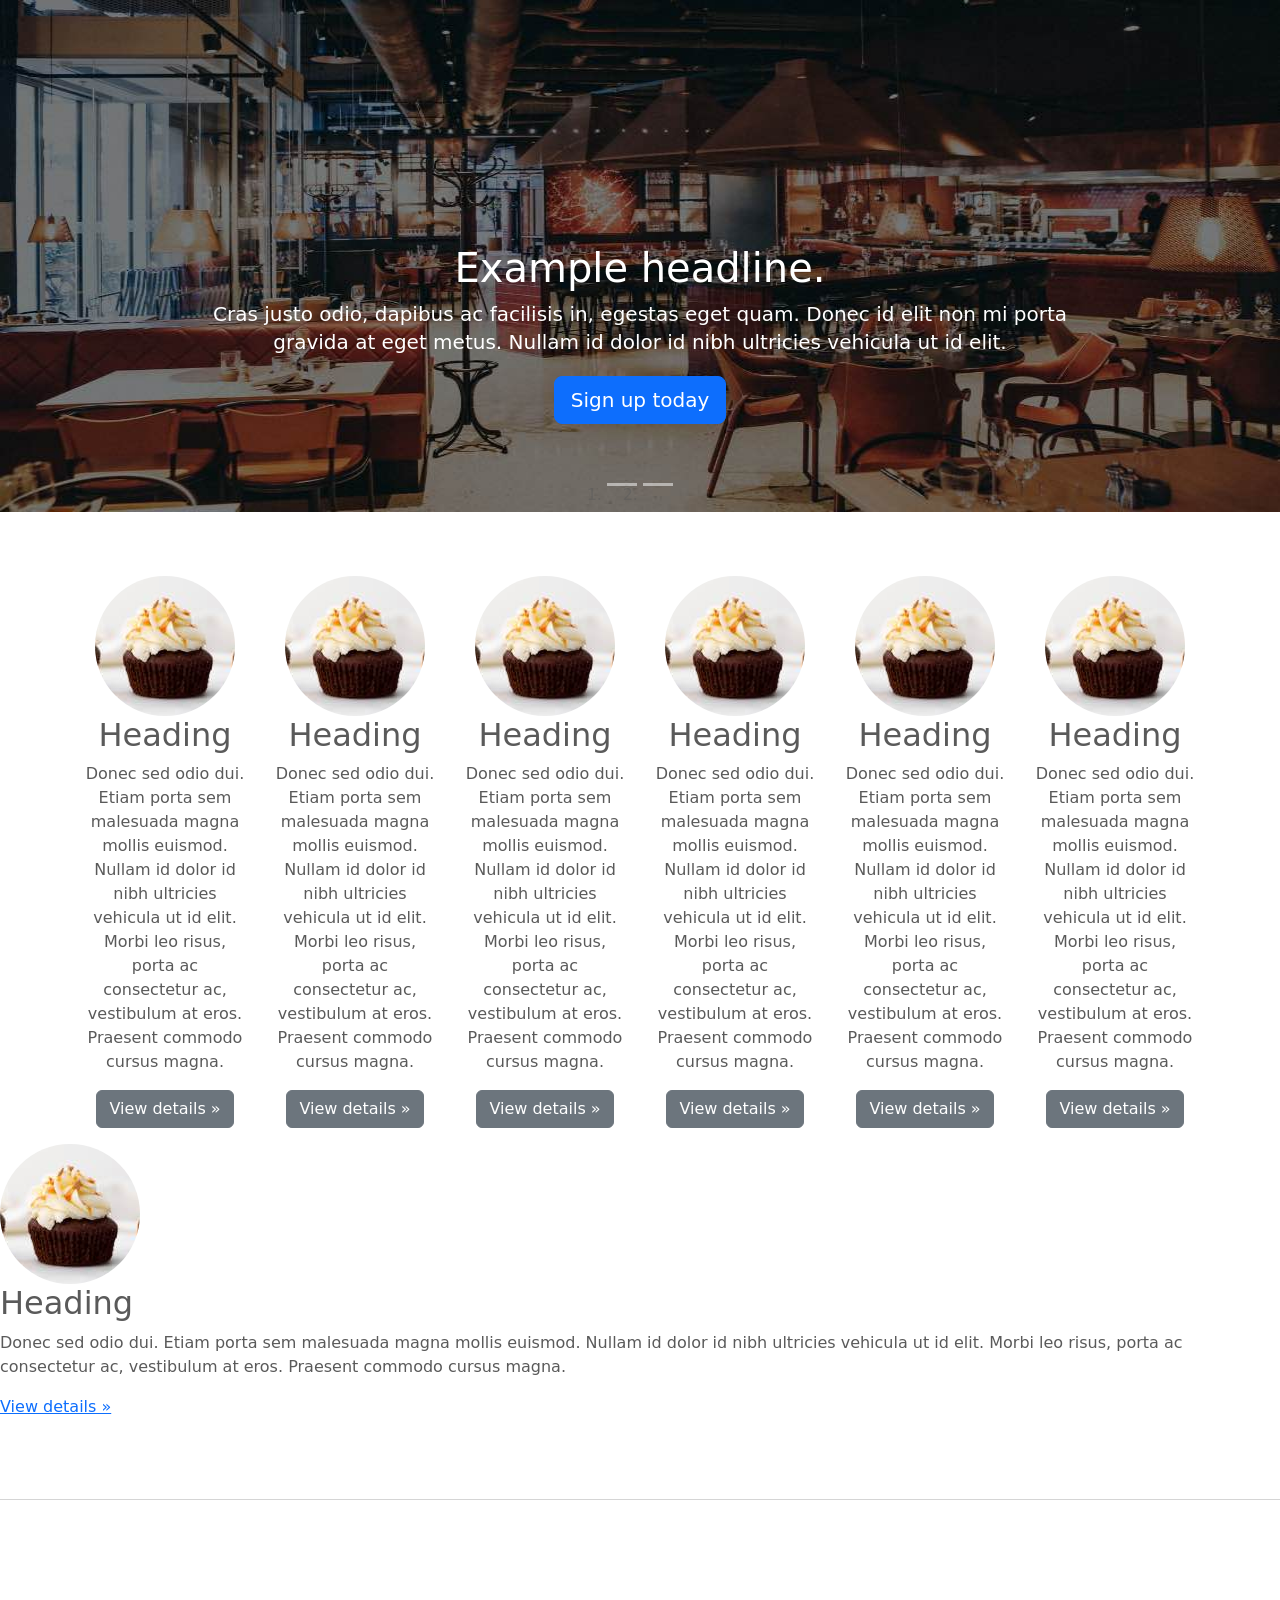
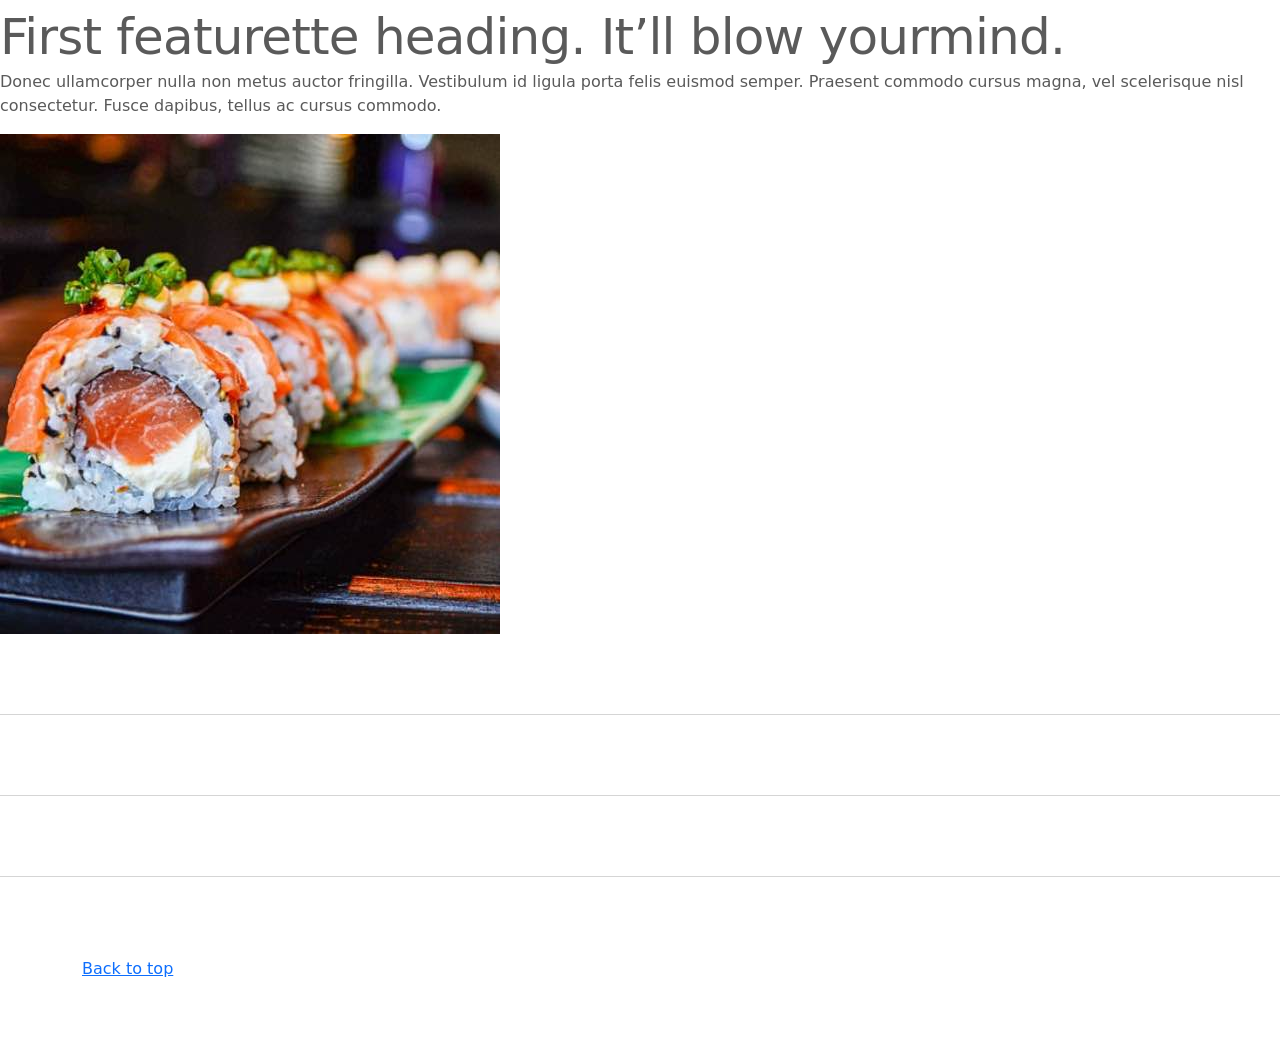
<file: kadai_005/index_for_student.html>
<!doctype html>
<html lang="en">
  <head>
    <meta charset="utf-8">
    <meta name="viewport" content="width=device-width, initial-scale=1">
    <meta name="description" content="">
    <meta name="author" content="Mark Otto, Jacob Thornton, and Bootstrap contributors">
    <meta name="generator" content="Hugo 0.79.0">
    <title>Carousel Template · Bootstrap v5.0</title>
    <link rel="canonical" href="https://getbootstrap.com/docs/5.0/examples/carousel/">
    <!-- ************************************************ bootstrap.min.cssの読み込み -->
    <link href="https://cdn.jsdelivr.net/npm/bootstrap@5.0.0-beta1/dist/css/bootstrap.min.css" rel="stylesheet" integrity="sha384-giJF6kkoqNQ00vy+HMDP7azOuL0xtbfIcaT9wjKHr8RbDVddVHyTfAAsrekwKmP1" crossorigin="anonymous">
    <!-- ************************************************ carousel.cssの読み込み -->
    <link href="carousel.css" rel="stylesheet">
    <!-- ************************************************ bootstrap.bundle.min.jsの読み込み -->
    <script src="https://cdn.jsdelivr.net/npm/bootstrap@5.0.0-beta1/dist/js/bootstrap.bundle.min.js" integrity="sha384-ygbV9kiqUc6oa4msXn9868pTtWMgiQaeYH7/t7LECLbyPA2x65Kgf80OJFdroafW" crossorigin="anonymous" defer></script>
  </head>
  <body>
    <main>
      <!-- ************************************************ カールセル開始 -->
      <div id="myCarousel" class="carousel slide" data-bs-ride="carousel">
        <ol class="carousel-indicators">
         <li data-bs-target="#carouselExampleCaptions" data-bs-slide-to="1"></li>
         <li data-bs-target="#carouselExampleCaptions" data-bs-slide-to="2"></li>
        </ol>
        <div class="carousel-inner">
          <div class="carousel-item active">
            <img src="img/top_1.jpg" alt="サンプル画像1">
            <div class="container">
              <div class="carousel-caption">
                <h1>Example headline.</h1>
                <p>Cras justo odio, dapibus ac facilisis in, egestas eget quam. Donec id elit non mi porta gravida at eget
                  metus. Nullam id dolor id nibh ultricies vehicula ut id elit.</p>
                <p><a class="btn btn-lg btn-primary" href="#" role="button">Sign up today</a></p>
              </div>
            </div>
          </div>
        </div>
      </div>
      <!-- ************************************************ カールセル終了 -->

      <div class="container">
        <div class="row">
          <div class="col-6 col-md-2 text-center">
            <img src="img/cake.jpg" class="rounded-circle" alt="サンプル画像2">
            <h2>Heading</h2>
            <p>
              Donec sed odio dui. Etiam porta sem malesuada magna mollis 
              euismod. Nullam id dolor id nibh ultricies vehicula ut id elit. 
              Morbi leo risus, porta ac consectetur ac, vestibulum at eros. 
              Praesent commodo cursus magna.              
            </p>
            <p><a href="#" class="btn btn-secondary" role="button">View details &raquo;</a></p>
          </div>
          <div class="col-6 col-md-2 text-center">
            <img src="img/cake.jpg" class="rounded-circle" alt="サンプル画像2">
            <h2>Heading</h2>
            <p>
              Donec sed odio dui. Etiam porta sem malesuada magna mollis 
              euismod. Nullam id dolor id nibh ultricies vehicula ut id elit. 
              Morbi leo risus, porta ac consectetur ac, vestibulum at eros. 
              Praesent commodo cursus magna.
            </p>
            <p><a href="#" class="btn btn-secondary" role="button">View details &raquo;</a></p>
          </div>
          <div class="col-6 col-md-2 text-center">
            <img src="img/cake.jpg" class="rounded-circle" alt="サンプル画像2">
            <h2>Heading</h2>
            <p>
              Donec sed odio dui. Etiam porta sem malesuada magna mollis 
              euismod. Nullam id dolor id nibh ultricies vehicula ut id elit. 
              Morbi leo risus, porta ac consectetur ac, vestibulum at eros. 
              Praesent commodo cursus magna.
            </p>
            <p><a href="#" class="btn btn-secondary" role="button">View details &raquo;</a></p>
          </div>
          <div class="col-6 col-md-2 text-center">
            <img src="img/cake.jpg" class="rounded-circle" alt="サンプル画像2">
            <h2>Heading</h2>
            <p>
              Donec sed odio dui. Etiam porta sem malesuada magna mollis 
              euismod. Nullam id dolor id nibh ultricies vehicula ut id elit. 
              Morbi leo risus, porta ac consectetur ac, vestibulum at eros. 
              Praesent commodo cursus magna.
            </p>
            <p><a href="#" class="btn btn-secondary" role="button">View details &raquo;</a></p>
          </div>
          <div class="col-6 col-md-2 text-center">
            <img src="img/cake.jpg" class="rounded-circle" alt="サンプル画像2">
            <h2>Heading</h2>
            <p>
              Donec sed odio dui. Etiam porta sem malesuada magna mollis 
              euismod. Nullam id dolor id nibh ultricies vehicula ut id elit. 
              Morbi leo risus, porta ac consectetur ac, vestibulum at eros. 
              Praesent commodo cursus magna.
            </p>
            <p><a href="#" class="btn btn-secondary" role="button">View details &raquo;</a></p>
          </div>
          <div class="col-6 col-md-2 text-center">
            <img src="img/cake.jpg" class="rounded-circle" alt="サンプル画像2">
            <h2>Heading</h2>
            <p>
              Donec sed odio dui. Etiam porta sem malesuada magna mollis 
              euismod. Nullam id dolor id nibh ultricies vehicula ut id elit. 
              Morbi leo risus, porta ac consectetur ac, vestibulum at eros. 
              Praesent commodo cursus magna.
            </p>
            <p><a href="#" class="btn btn-secondary" role="button">View details &raquo;</a></p>
          </div>
        </div>
      </div>

      <!-- <div class="container">
        <style>
          .button-test {
            padding: 10px 30px;
            width: 300px;
            background-color: blue;
            color: white;
            text-align: center;
            font-weight: bold;
            border-radius: 5px;
            margin: 30px;
            box-shadow: 0 0 20px 0 rgba(0, 0, 0, 30%);
          }
        </style>

         <button class="btn btn-secondary btn-lg shadow">ここを押す</button>
         <div class="button-test">ここを押す</div>
         <a href="" class="btn btn-info btn-sm shadow">ここを押す</a>
      </div> -->

      <!-- <div class="container marketing"> -->
      <div class="">
        <!-- <div class="row"> -->
        <div class="">
          <!-- <div class="col-lg-4"> -->
          <div class="">
            <img src="img/cake.jpg" class="rounded-circle" alt="サンプル画像2">
            <h2>Heading</h2>
            <p>Donec sed odio dui. Etiam porta sem malesuada magna mollis euismod. Nullam id dolor id nibh ultricies
              vehicula ut id elit. Morbi leo risus, porta ac consectetur ac, vestibulum at eros. Praesent commodo cursus
              magna.</p>
            <!-- <p><a class="btn btn-secondary" href="#" role="button">View details &raquo;</a></p> -->
            <p><a class="" href="#" role="button">View details &raquo;</a></p>
          </div>
        </div>
        <hr class="featurette-divider">
        <!-- <div class="row"> -->
        <div class="">
          <!-- <div class="col-md-7"> -->
          <div class="">
            <!-- <h2 class="featurette-heading">First featurette heading. <span class="text-muted">It’ll blow yourmind.</span> -->
            <h2 class="featurette-heading">First featurette heading. <span class="">It’ll blow yourmind.</span></h2>
            <!-- <p class="lead">Donec ullamcorper nulla non metus auctor fringilla. Vestibulum id ligula porta felis
              euismod
              semper. Praesent commodo cursus magna, vel scelerisque nisl consectetur. Fusce dapibus, tellus ac cursus
              commodo.</p> -->
            <p class="">
              Donec ullamcorper nulla non metus auctor fringilla. Vestibulum id ligula porta felis
              euismod
              semper. Praesent commodo cursus magna, vel scelerisque nisl consectetur. Fusce dapibus, tellus ac cursus
              commodo.
            </p>
          </div>
          <!-- <div class="col-md-5"> -->
          <div class="">
            <!-- <img src="img/sushi.jpg" class="img-fluid" alt=""> -->
            <img src="img/sushi.jpg" class="" alt="サンプル画像3">
          </div>
        </div>
        <hr class="featurette-divider">
        <!-- ここにもう一つ左右を反転させたものを作ります。 -->
        <hr class="featurette-divider">
        <!-- ここにもう一つ左右を反転させたものを作ります。 -->
        <hr class="featurette-divider">
        <footer class="container">
          <!-- <p class="float-end"><a href="#">Back to top</a></p> -->
          <p class=""><a href="#">Back to top</a></p>
        </footer>
      </div>
    </main>
  </body>

</html>
</file>
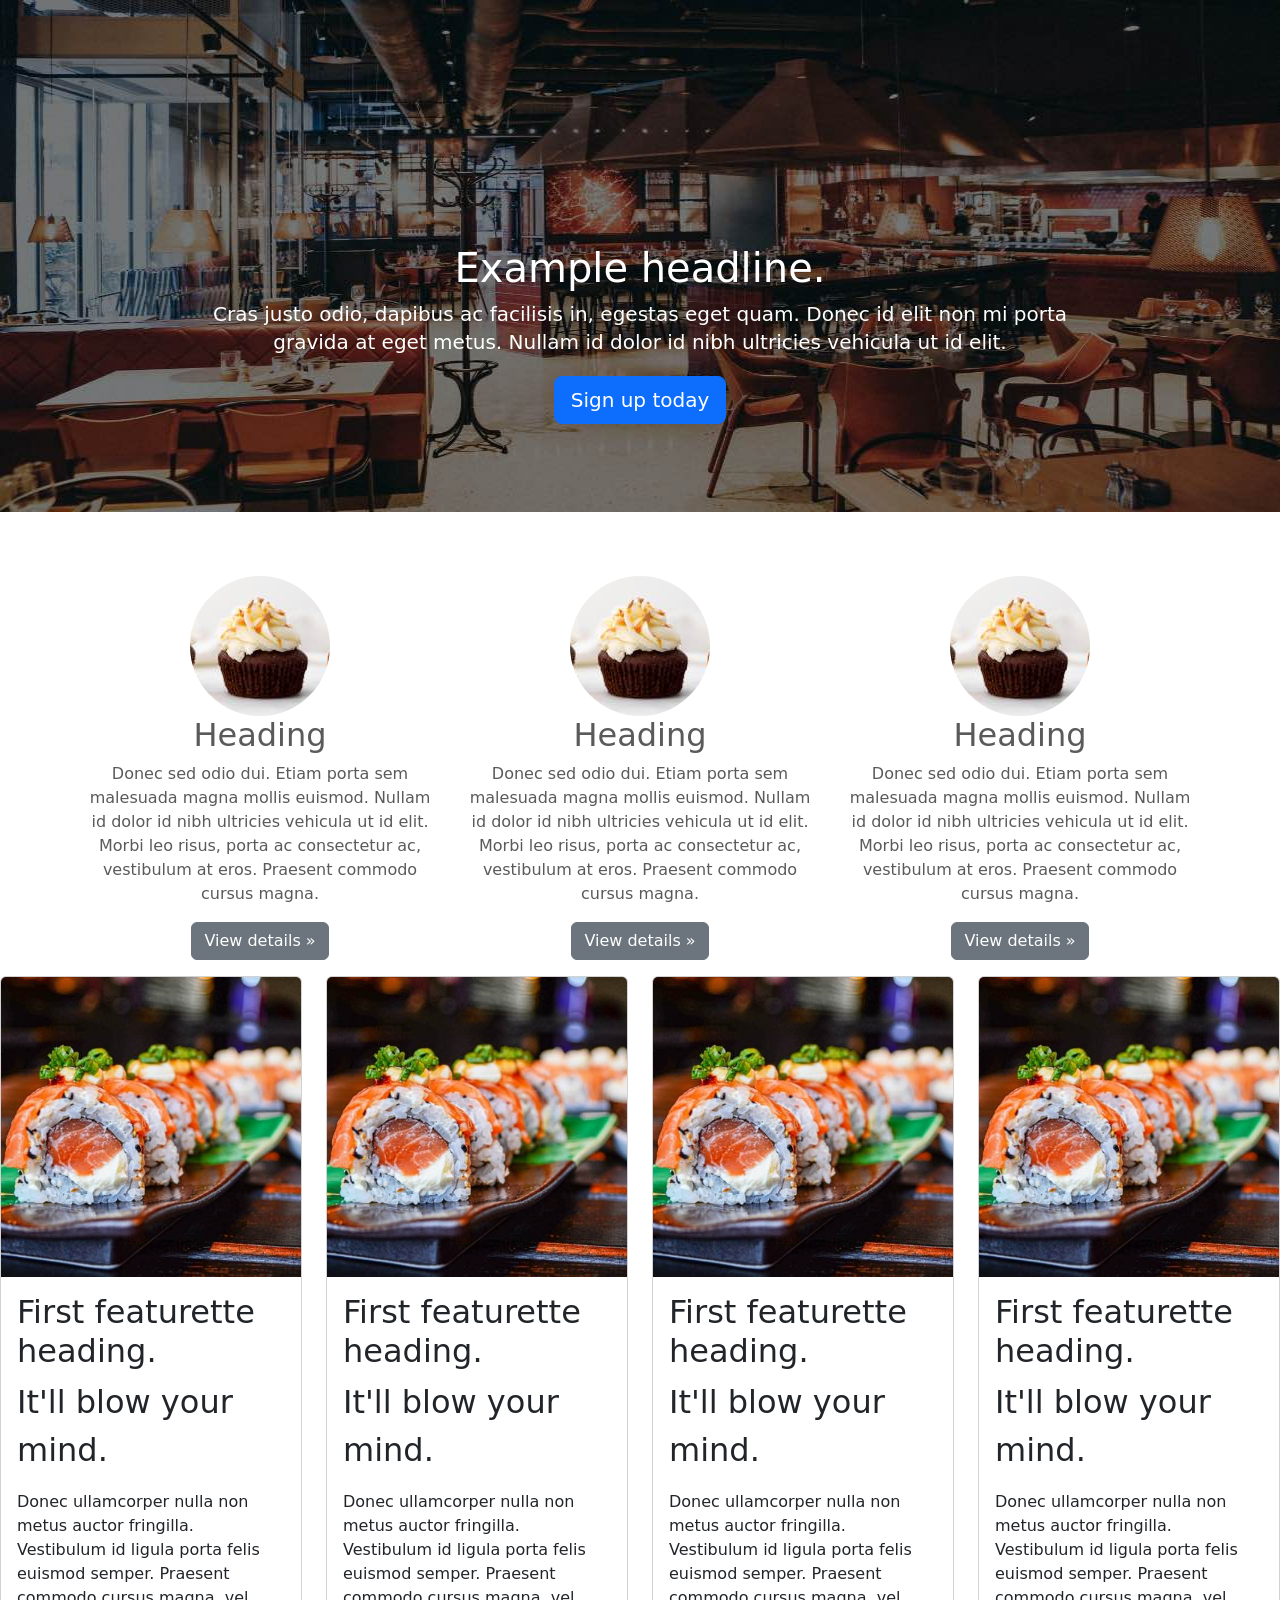
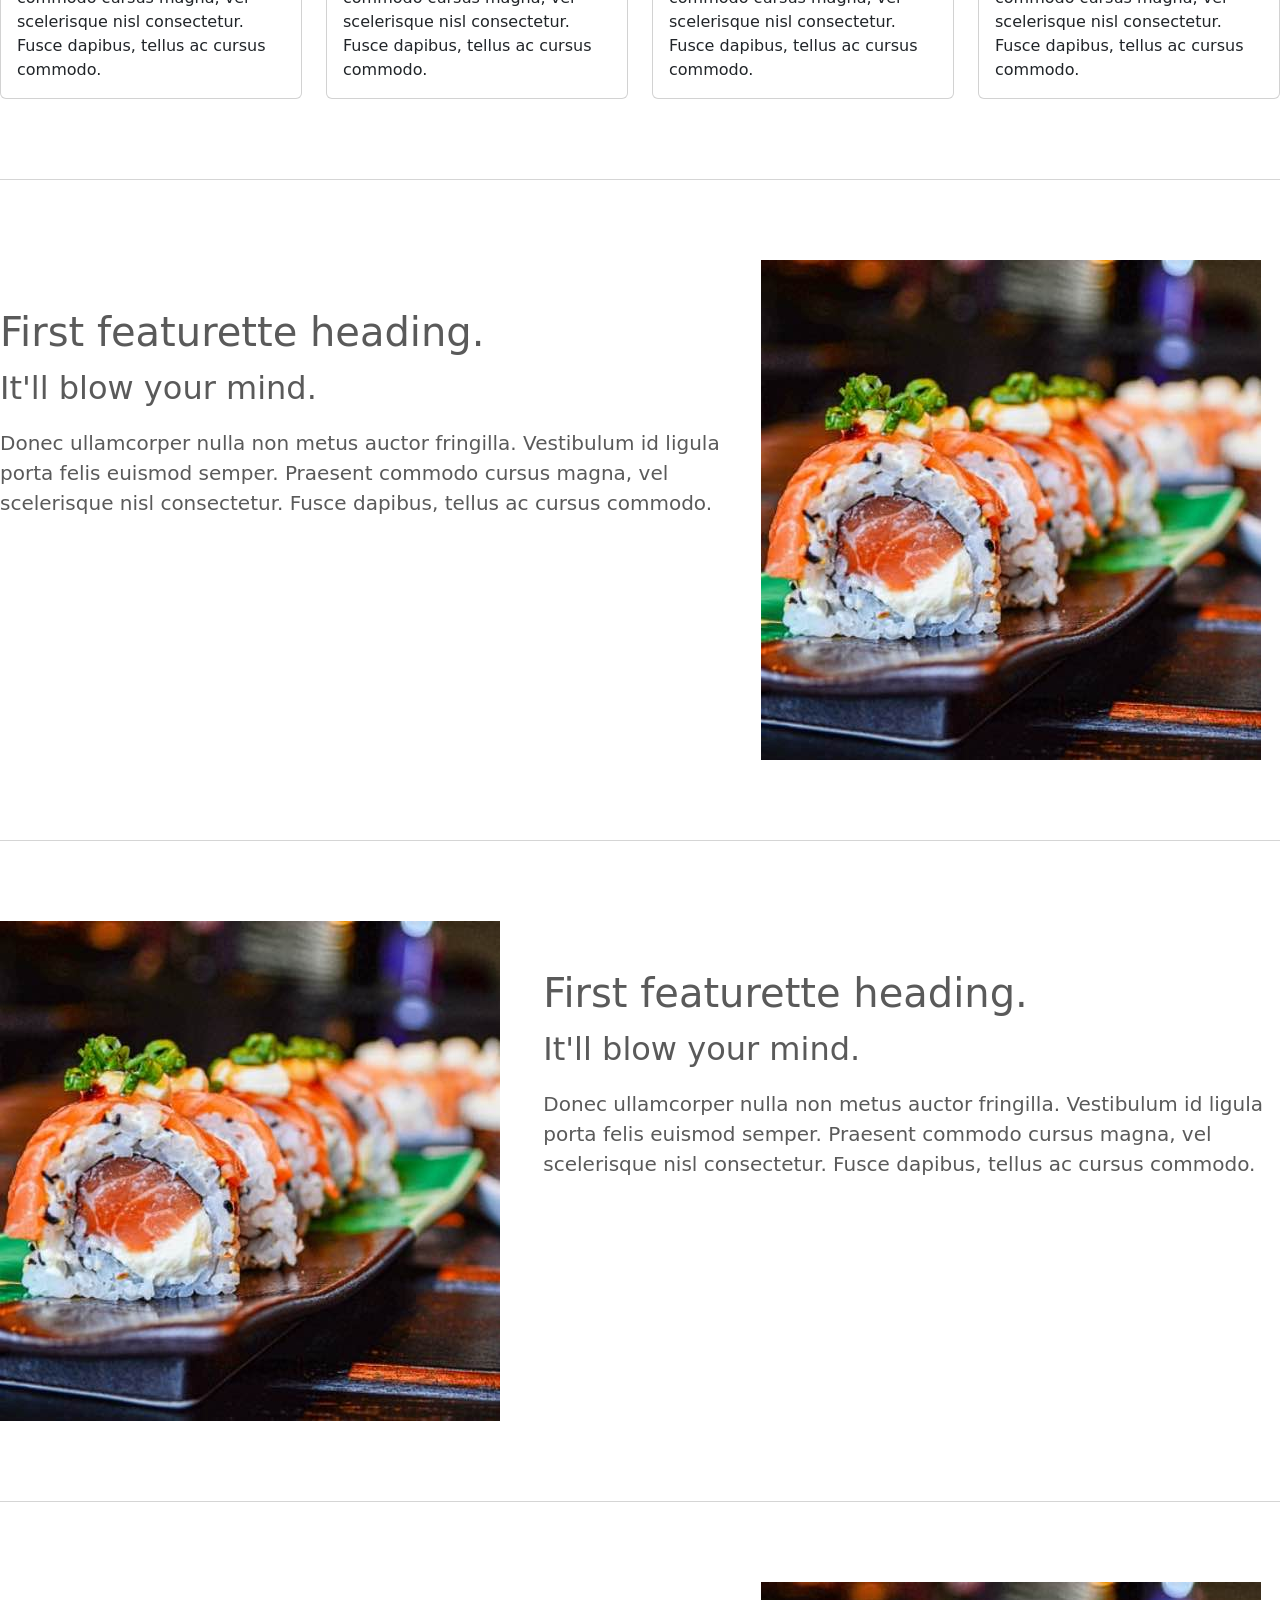
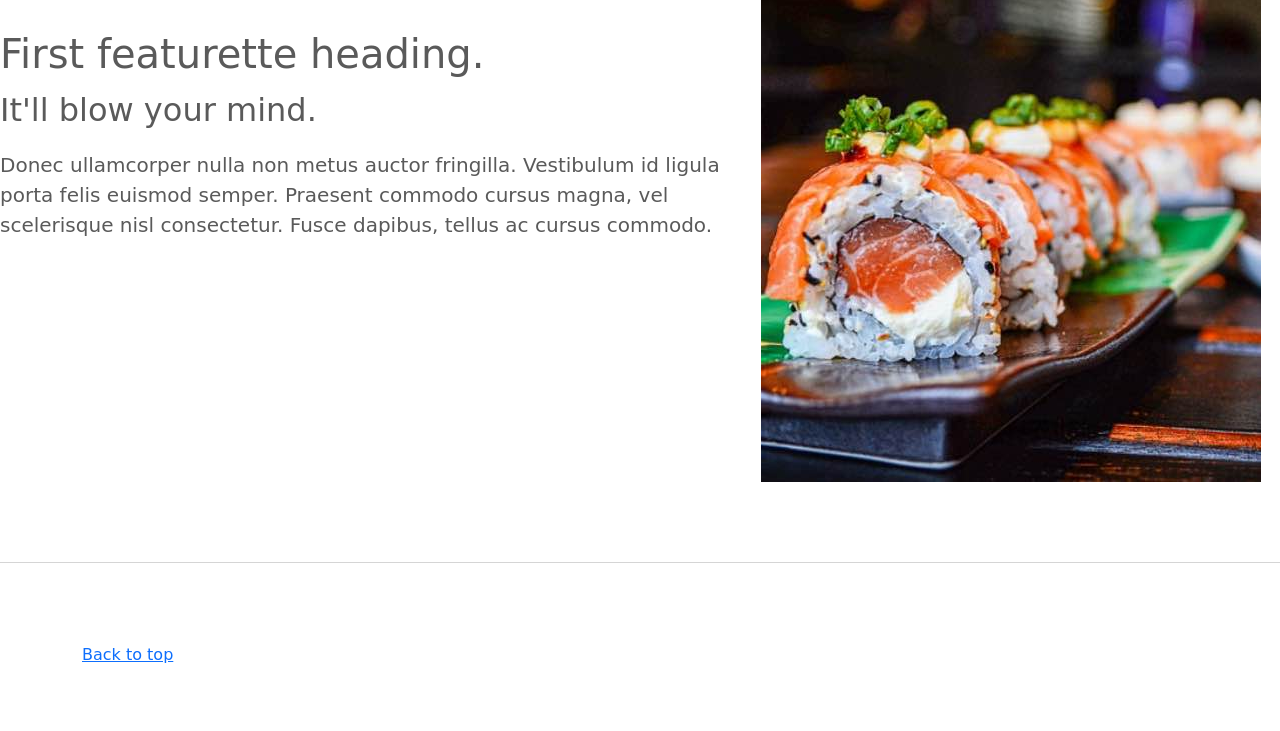
<file: kadai_006/index_for_student.html>
<!doctype html>
<html lang="en">
  <head>
    <meta charset="utf-8">
    <meta name="viewport" content="width=device-width, initial-scale=1">
    <meta name="description" content="">
    <meta name="author" content="Mark Otto, Jacob Thornton, and Bootstrap contributors">
    <meta name="generator" content="Hugo 0.79.0">
    <title>Carousel Template · Bootstrap v5.0</title>
    <link rel="canonical" href="https://getbootstrap.com/docs/5.0/examples/carousel/">
    <!-- ************************************************ bootstrap.min.cssの読み込み -->
    <link href="https://cdn.jsdelivr.net/npm/bootstrap@5.0.0-beta1/dist/css/bootstrap.min.css" rel="stylesheet" integrity="sha384-giJF6kkoqNQ00vy+HMDP7azOuL0xtbfIcaT9wjKHr8RbDVddVHyTfAAsrekwKmP1" crossorigin="anonymous">
    <!-- ************************************************ carousel.cssの読み込み -->
    <link href="carousel.css" rel="stylesheet">
    <!-- ************************************************ bootstrap.bundle.min.jsの読み込み -->
    <script src="https://cdn.jsdelivr.net/npm/bootstrap@5.0.0-beta1/dist/js/bootstrap.bundle.min.js" integrity="sha384-ygbV9kiqUc6oa4msXn9868pTtWMgiQaeYH7/t7LECLbyPA2x65Kgf80OJFdroafW" crossorigin="anonymous" defer></script>
  </head>
  <body>
    <main>
      <!-- ************************************************ カールセル開始 -->
      <div id="myCarousel" class="carousel slide" data-bs-ride="carousel">
        <div class="carousel-inner">
          <div class="carousel-item active">
            <img src="img/top_1.jpg" alt="サンプル画像1">
            <div class="container">
              <div class="carousel-caption">
                <h1>Example headline.</h1>
                <p>Cras justo odio, dapibus ac facilisis in, egestas eget quam. Donec id elit non mi porta gravida at eget
                  metus. Nullam id dolor id nibh ultricies vehicula ut id elit.</p>
                <p><a class="btn btn-lg btn-primary" href="#" role="button">Sign up today</a></p>
              </div>
            </div>
          </div>
        </div>
      </div>
      <!-- ************************************************ カールセル終了 -->

      <div class="container">
        <div class="row">
          <div class="col-md-4 text-center">
            <img src="img/cake.jpg" class="rounded-circle" alt="サンプル画像2">
            <h2>Heading</h2>
            <p>
              Donec sed odio dui. Etiam porta sem malesuada magna mollis 
              euismod. Nullam id dolor id nibh ultricies vehicula ut id elit. 
              Morbi leo risus, porta ac consectetur ac, vestibulum at eros. 
              Praesent commodo cursus magna.              
            </p>
            <p><a href="#" class="btn btn-secondary" role="button">View details &raquo;</a></p>
          </div>
          <div class="col-md-4 text-center">
            <img src="img/cake.jpg" class="rounded-circle" alt="サンプル画像2">
            <h2>Heading</h2>
            <p>
              Donec sed odio dui. Etiam porta sem malesuada magna mollis 
              euismod. Nullam id dolor id nibh ultricies vehicula ut id elit. 
              Morbi leo risus, porta ac consectetur ac, vestibulum at eros. 
              Praesent commodo cursus magna.
            </p>
            <p><a href="#" class="btn btn-secondary" role="button">View details &raquo;</a></p>
          </div>
          <div class="col-md-4 text-center">
            <img src="img/cake.jpg" class="rounded-circle" alt="サンプル画像2">
            <h2>Heading</h2>
            <p>
              Donec sed odio dui. Etiam porta sem malesuada magna mollis 
              euismod. Nullam id dolor id nibh ultricies vehicula ut id elit. 
              Morbi leo risus, porta ac consectetur ac, vestibulum at eros. 
              Praesent commodo cursus magna.
            </p>
            <p><a href="#" class="btn btn-secondary" role="button">View details &raquo;</a></p>
          </div>
        </div>
      </div>

      <!-- <div class="container">
        <style>
          .button-test {
            padding: 10px 30px;
            width: 300px;
            background-color: blue;
            color: white;
            text-align: center;
            font-weight: bold;
            border-radius: 5px;
            margin: 30px;
            box-shadow: 0 0 20px 0 rgba(0, 0, 0, 30%);
          }
        </style>

         <button class="btn btn-secondary btn-lg shadow">ここを押す</button>
         <div class="button-test">ここを押す</div>
         <a href="" class="btn btn-info btn-sm shadow">ここを押す</a>
      </div> -->
        <div class="row row-cols-1 row-cols-md-4 g-4">
          <div class="col">
            <div class="card">
              <img src="img/sushi.jpg" class="card-img-top" alt="サンプル画像3">
              <div class="card-body">
                <h2 class="card-title">First featurette heading.</h2>
                <p class="fs-2">It'll blow your mind.</p>
                <p class="card-text">
                Donec ullamcorper nulla non metus auctor fringilla. Vestibulum id ligula porta felis
                euismod
                semper. Praesent commodo cursus magna, vel scelerisque nisl consectetur. Fusce dapibus, tellus ac cursus
                commodo.
                </p>
              </div>
            </div>
          </div>
          <div class="col">
            <div class="card">
            <img src="img/sushi.jpg" class="card-img-top" alt="サンプル画像3">
              <div class="card-body">
                <h2 class="card-title">First featurette heading.</h2>
                <p class="fs-2">It'll blow your mind.</p>
                <p class="card-text">
                Donec ullamcorper nulla non metus auctor fringilla. Vestibulum id ligula porta felis
                euismod
                semper. Praesent commodo cursus magna, vel scelerisque nisl consectetur. Fusce dapibus, tellus ac cursus
                commodo.
                </p>
              </div>
            </div>
          </div>
          <div class="col">
            <div class="card">
            <img src="img/sushi.jpg" class="card-img-top" alt="サンプル画像3">
              <div class="card-body">
                <h2 class="card-title">First featurette heading.</h2>
                <p class="fs-2">It'll blow your mind.</p>
                <p class="card-text">
                Donec ullamcorper nulla non metus auctor fringilla. Vestibulum id ligula porta felis
                euismod
                semper. Praesent commodo cursus magna, vel scelerisque nisl consectetur. Fusce dapibus, tellus ac cursus
                commodo.
                </p>
              </div>
            </div>
          </div>
          <div class="col">
            <div class="card">
            <img src="img/sushi.jpg" class="card-img-top" alt="サンプル画像3">
              <div class="card-body">
                <h2 class="card-title">First featurette heading.</h2>
                <p class="fs-2">It'll blow your mind.</p>
                <p class="card-text">
                Donec ullamcorper nulla non metus auctor fringilla. Vestibulum id ligula porta felis
                euismod
                semper. Praesent commodo cursus magna, vel scelerisque nisl consectetur. Fusce dapibus, tellus ac cursus
                commodo.
                </p>
              </div>
            </div>
          </div>
        </div>

        <hr class="featurette-divider">
        <div class="row">
          <div class="col-md-7">
            <h2 class="fs-1 mt-5">First featurette heading.</h2>
            <p class="fs-2">It'll blow your mind.</p>
            <p class="lead">
              Donec ullamcorper nulla non metus auctor fringilla. Vestibulum id ligula porta felis
              euismod
              semper. Praesent commodo cursus magna, vel scelerisque nisl consectetur. Fusce dapibus, tellus ac cursus
              commodo.
            </p>
          </div>
          <!-- <div class="col-md-5"> -->
          <div class="col-md-5">
            <!-- <img src="img/sushi.jpg" class="img-fluid" alt=""> -->
            <img src="img/sushi.jpg" class="img-fluid" alt="サンプル画像3">
          </div>
        </div>
        <hr class="featurette-divider">
        <div class="row featurette">
          <div class="col-md-5">
            <!-- <img src="img/sushi.jpg" class="img-fluid" alt=""> -->
            <img src="img/sushi.jpg" class="img-fluid" alt="サンプル画像3">
          </div>
          <div class="col-md-7">
            <h2 class="fs-1 mt-5">First featurette heading.</h2>
            <p class="fs-2">It'll blow your mind.</p>
            <p class="lead">
              Donec ullamcorper nulla non metus auctor fringilla. Vestibulum id ligula porta felis
              euismod
              semper. Praesent commodo cursus magna, vel scelerisque nisl consectetur. Fusce dapibus, tellus ac cursus
              commodo.
            </p>
          </div>
        </div>
        <hr class="featurette-divider">
        <div class="row">
          <div class="col-md-7">
            <h2 class="fs-1 mt-5">First featurette heading.</h2>
            <p class="fs-2">It'll blow your mind.</p>
            <p class="lead">
              Donec ullamcorper nulla non metus auctor fringilla. Vestibulum id ligula porta felis
              euismod
              semper. Praesent commodo cursus magna, vel scelerisque nisl consectetur. Fusce dapibus, tellus ac cursus
              commodo.
            </p>
          </div>
          <!-- <div class="col-md-5"> -->
          <div class="col-md-5">
            <!-- <img src="img/sushi.jpg" class="img-fluid" alt=""> -->
            <img src="img/sushi.jpg" class="img-fluid" alt="サンプル画像3">
          </div>
        </div>        
        <hr class="featurette-divider">
        <footer class="container">
          <!-- <p class="float-end"><a href="#">Back to top</a></p> -->
          <p class=""><a href="#">Back to top</a></p>
        </footer>
      </div>
    </main>
  </body>

</html>
</file>
<file: kadai_015/stylesheet/style.css>
/* ----------------------------------------------- 共通 */
html,
body {
  overflow-x: hidden;
}

body {
  color: #000000;
  font-family: 'Noto Sans JP', sans-serif;
  padding-bottom: 0;

}

p {
  line-height: 2.0em;
  font-weight: 100;
  font-style: normal;
  font-size: 14px;

}

.secion_title {
  font-size: 36px;
  font-weight:600px;
}

.section_title::after {
  display: block;
  font-size: 14px;
  font-weight: 400;
  padding: 16px 0 16px;
  width: 100px;
  border-bottom: solid 1px #000000;
}


/* ----------------------------------------------- ナビゲーションバー */
.navbar_brand_logo {
  width: 32px;
  height: 32px;

  display: inline-block;

  margin-right: 15px;
}
.my_navbar_brand,
.my_nav_link {
  font-size: 16px;
  font-family: "Lora", serif;
  color: #000000 !important;
}

/* Bootstrapのボタンに初期設定されている周囲のborder（枠線）を消す */
.navbar-toggler {
  padding: 0 !important;
  border: none;
}

/* ハンバーガーボタンがチェック状態である（押されている）とき、閉じるボタン（×）を表示する */
#hamburger_btn_check:checked~.hamburger_btn .btn_close {
  display: block;
}

/* ハンバーガーボタンがチェック状態である（押されている）とき、ハンバーガーボタンを表示しない */
#hamburger_btn_check:checked~.hamburger_btn .btn_open {
  display: none;
}

/* 最初に表示した時は、閉じるボタン（×）は表示しない */
.btn_close {
  display: none;
}

/* ハンバーガーボタンが押されているかを判断するためのチェックボックスは隠す */
#hamburger_btn_check {
  display: none;
}

/* ----------------------------------------------- カールセル */

.my_carousel_caption {
  
  /* フォントサイズ52px */
  font-size: 52px;

  /* 上下に余白追加 */
  padding-top: 1.25rem;
  padding-bottom: 1.25rem;

  /* フォント色は白色 */
  color: #fff;

  /* テキスト中央揃え */
  text-align: center;
  font-family: 'Lora', serif;
  line-height: 1.5em;
}

/* 疑似要素でアイコンを配置。前に配置しています */
.my_carousel_caption::before {
  content: url(../img/logoSymbol_White.png);
  display: block;
}

@media screen and (max-width:375px) {
  .my_carousel_caption {

    /* フォントサイズを27pxにする */
    font-size: 27px;
  }
}




/* ----------------------------------------------- アバウト */

.about::after {
  content: "私たちについて";
}

.about_us_bg {
  background-color: #FFE6A5;
}

/* ----------------------------------------------- ギャラリー */

.gallery::after {
  content: "ギャラリー";
  margin: 0 auto 0;
}



/* ----------------------------------------------- メニュー */

.menu::after {
  content: "メニュー";
  margin: 0 auto 0;
}

.menu_title {
  font-size: 18px;
  font-weight: 600;
  font-style: normal;
}

.menu_price {
  font-size: 20px;
  font-weight: 400;
  font-family: "Lora", serif;
}

/* ----------------------------------------------- レビュー */

.review_wrapper {
  background-image: url(../img/background-reviews.jpg);
  background-repeat: no-repeat;
  background-size: cover;
}

.review::after {
  content: "お客様の声";
  margin: 0 auto 0;
  border-bottom: solid 1px #FFFFFF;
}

.h_420 {
  height: 420px;
  position: relative;
}

.reviewer_img {
  width: 48px;
  height: 48px;
  border-radius: 50%;
  margin-right: 16px;
}

.star_img {
  width: 25px;
  height: 25px;
}

.fix_bottom {
  position: absolute;
  width: 80px;
  height: 44px;
  left: 24px;
  bottom: 24px;
}

/* ----------------------------------------------- アクセス */

.chef::after {
  content: "シェフ";
}

.chef_bg {
  background-color: #fdf5e6;
}


/* ----------------------------------------------- アクセス */

.access::after {
  content: "アクセス";
  margin: 0 auto 0;
}



/* ----------------------------------------------- フッター */

#footer {
  background-color: #FAFAFA;
}

.copy_right {
  font-size: 14px;
  position: absolute;
  bottom: 1rem;
  left: 12px;
  display: flex;
}

.copy_right>p {
  margin-right: 5rem;
  margin-bottom: 0;
}

.copy_right>img.sns_img {
  height: 24px;
  width: 24px;
  margin-right: 10px;
  margin-top: 0;
}

.restaurant_info p {
  font-weight: 400;
  line-height: 1.5;
  font-size: 16px;
}

.restaurant_info img {
  width: 20px;
  height: 20px;
  margin-right: 10px;
  line-height: 1.5;
  margin-top: auto;
}

.footer_brand_logo {
  width: 64px;
  height: 64px;
  display: inline-block;
  margin-right: 15px;
}

.footer_text {
  font-size: 24px;
  font-family: "Lora", serif;
}

@media screen and (max-width: 991px) {
  .footer_text,
  .copy_right {
    margin-top: 2rem;
    text-align: center;
    position: relative;
  }

  .copy_right>p,img {
    margin-right: 1rem;
    font-size: 14px;
    margin: 0;
    line-height: 35px;
  }
}
</file>
<file: kadai_tutorial_output/stylesheet/style.css>
/* ----------------------------------------------- 共通 */
html,
body {
  overflow-x: hidden;
}

body {
  color: #000000;
  font-family: 'Noto Sans JP', sans-serif;
  padding-bottom: 0;

}

p {
  line-height: 2.0em;
  font-weight: 100;
  font-style: normal;
  font-size: 14px;

}

.secion_title {
  font-size: 36px;
  font-weight:600px;
}

.section_title::after {
  display: block;
  font-size: 14px;
  font-weight: 400;
  padding: 16px 0 16px;
  width: 100px;
  border-bottom: solid 1px #000000;
}


/* ----------------------------------------------- ナビゲーションバー */
.navbar_brand_logo {
  width: 32px;
  height: 32px;

  display: inline-block;

  margin-right: 15px;
}
.my_navbar_brand,
.my_nav_link {
  font-size: 16px;
  font-family: "Lora", serif;
  color: #000000 !important;
}

/* Bootstrapのボタンに初期設定されている周囲のborder（枠線）を消す */
.navbar-toggler {
  padding: 0 !important;
  border: none;
}

/* ハンバーガーボタンがチェック状態である（押されている）とき、閉じるボタン（×）を表示する */
#hamburger_btn_check:checked~.hamburger_btn .btn_close {
  display: block;
}

/* ハンバーガーボタンがチェック状態である（押されている）とき、ハンバーガーボタンを表示しない */
#hamburger_btn_check:checked~.hamburger_btn .btn_open {
  display: none;
}

/* 最初に表示した時は、閉じるボタン（×）は表示しない */
.btn_close {
  display: none;
}

/* ハンバーガーボタンが押されているかを判断するためのチェックボックスは隠す */
#hamburger_btn_check {
  display: none;
}

/* ----------------------------------------------- カールセル */

.my_carousel_caption {
  
  /* フォントサイズ52px */
  font-size: 52px;

  /* 上下に余白追加 */
  padding-top: 1.25rem;
  padding-bottom: 1.25rem;

  /* フォント色は白色 */
  color: #fff;

  /* テキスト中央揃え */
  text-align: center;
  font-family: 'Lora', serif;
  line-height: 1.5em;
}

/* 疑似要素でアイコンを配置。前に配置しています */
.my_carousel_caption::before {
  content: url(../img/logoSymbol_White.png);
  display: block;
}

@media screen and (max-width:375px) {
  .my_carousel_caption {

    /* フォントサイズを27pxにする */
    font-size: 27px;
  }
}




/* ----------------------------------------------- アバウト */

.about::after {
  content: "私たちについて";
}

.about_us_bg {
  background-color: #FFE6A5;
}

/* ----------------------------------------------- ギャラリー */

.gallery::after {
  content: "ギャラリー";
  margin: 0 auto 0;
}



/* ----------------------------------------------- メニュー */

.menu::after {
  content: "メニュー";
  margin: 0 auto 0;
}

.menu_title {
  font-size: 18px;
  font-weight: 600;
  font-style: normal;
}

.menu_price {
  font-size: 20px;
  font-weight: 400;
  font-family: "Lora", serif;
}

/* ----------------------------------------------- レビュー */

.review_wrapper {
  background-image: url(../img/background-reviews.jpg);
  background-repeat: no-repeat;
  background-size: cover;
}

.review::after {
  content: "お客様の声";
  margin: 0 auto 0;
  border-bottom: solid 1px #FFFFFF;
}

.h_420 {
  height: 420px;
  position: relative;
}

.reviewer_img {
  width: 48px;
  height: 48px;
  border-radius: 50%;
  margin-right: 16px;
}

.star_img {
  width: 25px;
  height: 25px;
}

.fix_bottom {
  position: absolute;
  width: 80px;
  height: 44px;
  left: 24px;
  bottom: 24px;
}

/* ----------------------------------------------- アクセス */

.access::after {
  content: "アクセス";
  margin: 0 auto 0;
}



/* ----------------------------------------------- フッター */

#footer {
  background-color: #FAFAFA;
}

.copy_right {
  font-size: 14px;
  position: absolute;
  bottom: 1rem;
  left: 12px;
  display: flex;
}

.copy_right>p {
  margin-right: 5rem;
  margin-bottom: 0;
}

.copy_right>img.sns_img {
  height: 24px;
  width: 24px;
  margin-right: 10px;
  margin-top: 0;
}

.restaurant_info p {
  font-weight: 400;
  line-height: 1.5;
  font-size: 16px;
}

.restaurant_info img {
  width: 20px;
  height: 20px;
  margin-right: 10px;
  line-height: 1.5;
  margin-top: auto;
}

.footer_brand_logo {
  width: 64px;
  height: 64px;
  display: inline-block;
  margin-right: 15px;
}

.footer_text {
  font-size: 24px;
  font-family: "Lora", serif;
}

@media screen and (max-width: 991px) {
  .footer_text,
  .copy_right {
    margin-top: 2rem;
    text-align: center;
    position: relative;
  }

  .copy_right>p,img {
    margin-right: 1rem;
    font-size: 14px;
    margin: 0;
    line-height: 35px;
  }
}
</file>
<file: kadai_003/carousel.css>
/* ----------------------------------------------- 全体の文字色修正と下部の余白の調整 */
body {
  /* padding-top: 3rem; */
  padding-bottom: 3rem;
  color: #5a5a5a;
}

/* ----------------------------------------------- カルーセルのカスタマイズ */
.carousel {
  margin-bottom: 4rem;
}

.carousel-caption {
  bottom: 3rem;
  z-index: 10;
}

.carousel-item {
  height: 32rem;
}

.carousel-item > img {
  position: absolute;
  top: 0;
  left: 0;
  min-width: 100%;
  height: 32rem;
}

/* ----------------------------------------------- マーケティングコンテンツ */
.marketing .col-lg-4 {
  margin-bottom: 1.5rem;
  text-align: center;
}

.marketing h2 {
  font-weight: 400;
}

/* rtl:begin:ignore */
.marketing .col-lg-4 p {
  margin-right: .75rem;
  margin-left: .75rem;
}

/* rtl:end:ignore */

/* ----------------------------------------------- フィーチャーレット */
.featurette-divider {
  margin: 5rem 0;
  /* Space out the Bootstrap <hr> more */
}

.featurette-heading {
  font-weight: 300;
  line-height: 1;
  /* rtl:remove */
  letter-spacing: -.05rem;
}

/* ----------------------------------------------- レスポンシブデザイン */
@media (min-width: 40em) {
  .carousel-caption p {
    margin-bottom: 1.25rem;
    font-size: 1.25rem;
    line-height: 1.4;
  }

  .featurette-heading {
    font-size: 50px;
  }
}

@media (min-width: 62em) {
  .featurette-heading {
    margin-top: 7rem;
  }
}
</file>
<file: kadai_004/carousel.css>
/* ----------------------------------------------- 全体の文字色修正と下部の余白の調整 */
body {
  /* padding-top: 3rem; */
  padding-bottom: 3rem;
  color: #5a5a5a;
}

/* ----------------------------------------------- カルーセルのカスタマイズ */
.carousel {
  margin-bottom: 4rem;
}

.carousel-caption {
  bottom: 3rem;
  z-index: 10;
}

.carousel-item {
  height: 32rem;
}

.carousel-item > img {
  position: absolute;
  top: 0;
  left: 0;
  min-width: 100%;
  height: 32rem;
}

/* ----------------------------------------------- マーケティングコンテンツ */
.marketing .col-lg-4 {
  margin-bottom: 1.5rem;
  text-align: center;
}

.marketing h2 {
  font-weight: 400;
}

/* rtl:begin:ignore */
.marketing .col-lg-4 p {
  margin-right: .75rem;
  margin-left: .75rem;
}

/* rtl:end:ignore */

/* ----------------------------------------------- フィーチャーレット */
.featurette-divider {
  margin: 5rem 0;
  /* Space out the Bootstrap <hr> more */
}

.featurette-heading {
  font-weight: 300;
  line-height: 1;
  /* rtl:remove */
  letter-spacing: -.05rem;
}

/* ----------------------------------------------- レスポンシブデザイン */
@media (min-width: 40em) {
  .carousel-caption p {
    margin-bottom: 1.25rem;
    font-size: 1.25rem;
    line-height: 1.4;
  }

  .featurette-heading {
    font-size: 50px;
  }
}

@media (min-width: 62em) {
  .featurette-heading {
    margin-top: 7rem;
  }
}
</file>
<file: kadai_005/carousel.css>
/* ----------------------------------------------- 全体の文字色修正と下部の余白の調整 */
body {
  /* padding-top: 3rem; */
  padding-bottom: 3rem;
  color: #5a5a5a;
}

/* ----------------------------------------------- カルーセルのカスタマイズ */
.carousel {
  margin-bottom: 4rem;
}

.carousel-caption {
  bottom: 3rem;
  z-index: 10;
}

.carousel-item {
  height: 32rem;
}

.carousel-item > img {
  position: absolute;
  top: 0;
  left: 0;
  min-width: 100%;
  height: 32rem;
}

/* ----------------------------------------------- マーケティングコンテンツ */
.marketing .col-lg-4 {
  margin-bottom: 1.5rem;
  text-align: center;
}

.marketing h2 {
  font-weight: 400;
}

/* rtl:begin:ignore */
.marketing .col-lg-4 p {
  margin-right: .75rem;
  margin-left: .75rem;
}

/* rtl:end:ignore */

/* ----------------------------------------------- フィーチャーレット */
.featurette-divider {
  margin: 5rem 0;
  /* Space out the Bootstrap <hr> more */
}

.featurette-heading {
  font-weight: 300;
  line-height: 1;
  /* rtl:remove */
  letter-spacing: -.05rem;
}

/* ----------------------------------------------- レスポンシブデザイン */
@media (min-width: 40em) {
  .carousel-caption p {
    margin-bottom: 1.25rem;
    font-size: 1.25rem;
    line-height: 1.4;
  }

  .featurette-heading {
    font-size: 50px;
  }
}

@media (min-width: 62em) {
  .featurette-heading {
    margin-top: 7rem;
  }
}
</file>
<file: kadai_006/carousel.css>
/* ----------------------------------------------- 全体の文字色修正と下部の余白の調整 */
body {
  /* padding-top: 3rem; */
  padding-bottom: 3rem;
  color: #5a5a5a;
}

/* ----------------------------------------------- カルーセルのカスタマイズ */
.carousel {
  margin-bottom: 4rem;
}

.carousel-caption {
  bottom: 3rem;
  z-index: 10;
}

.carousel-item {
  height: 32rem;
}

.carousel-item > img {
  position: absolute;
  top: 0;
  left: 0;
  min-width: 100%;
  height: 32rem;
}

/* ----------------------------------------------- マーケティングコンテンツ */
.marketing .col-lg-4 {
  margin-bottom: 1.5rem;
  text-align: center;
}

.marketing h2 {
  font-weight: 400;
}

/* rtl:begin:ignore */
.marketing .col-lg-4 p {
  margin-right: .75rem;
  margin-left: .75rem;
}

/* rtl:end:ignore */

/* ----------------------------------------------- フィーチャーレット */
.featurette-divider {
  margin: 5rem 0;
  /* Space out the Bootstrap <hr> more */
}

.featurette-heading {
  font-weight: 300;
  line-height: 1;
  /* rtl:remove */
  letter-spacing: -.05rem;
}

/* ----------------------------------------------- レスポンシブデザイン */
@media (min-width: 40em) {
  .carousel-caption p {
    margin-bottom: 1.25rem;
    font-size: 1.25rem;
    line-height: 1.4;
  }

  .featurette-heading {
    font-size: 50px;
  }
}

@media (min-width: 62em) {
  .featurette-heading {
    margin-top: 7rem;
  }
}
</file>
